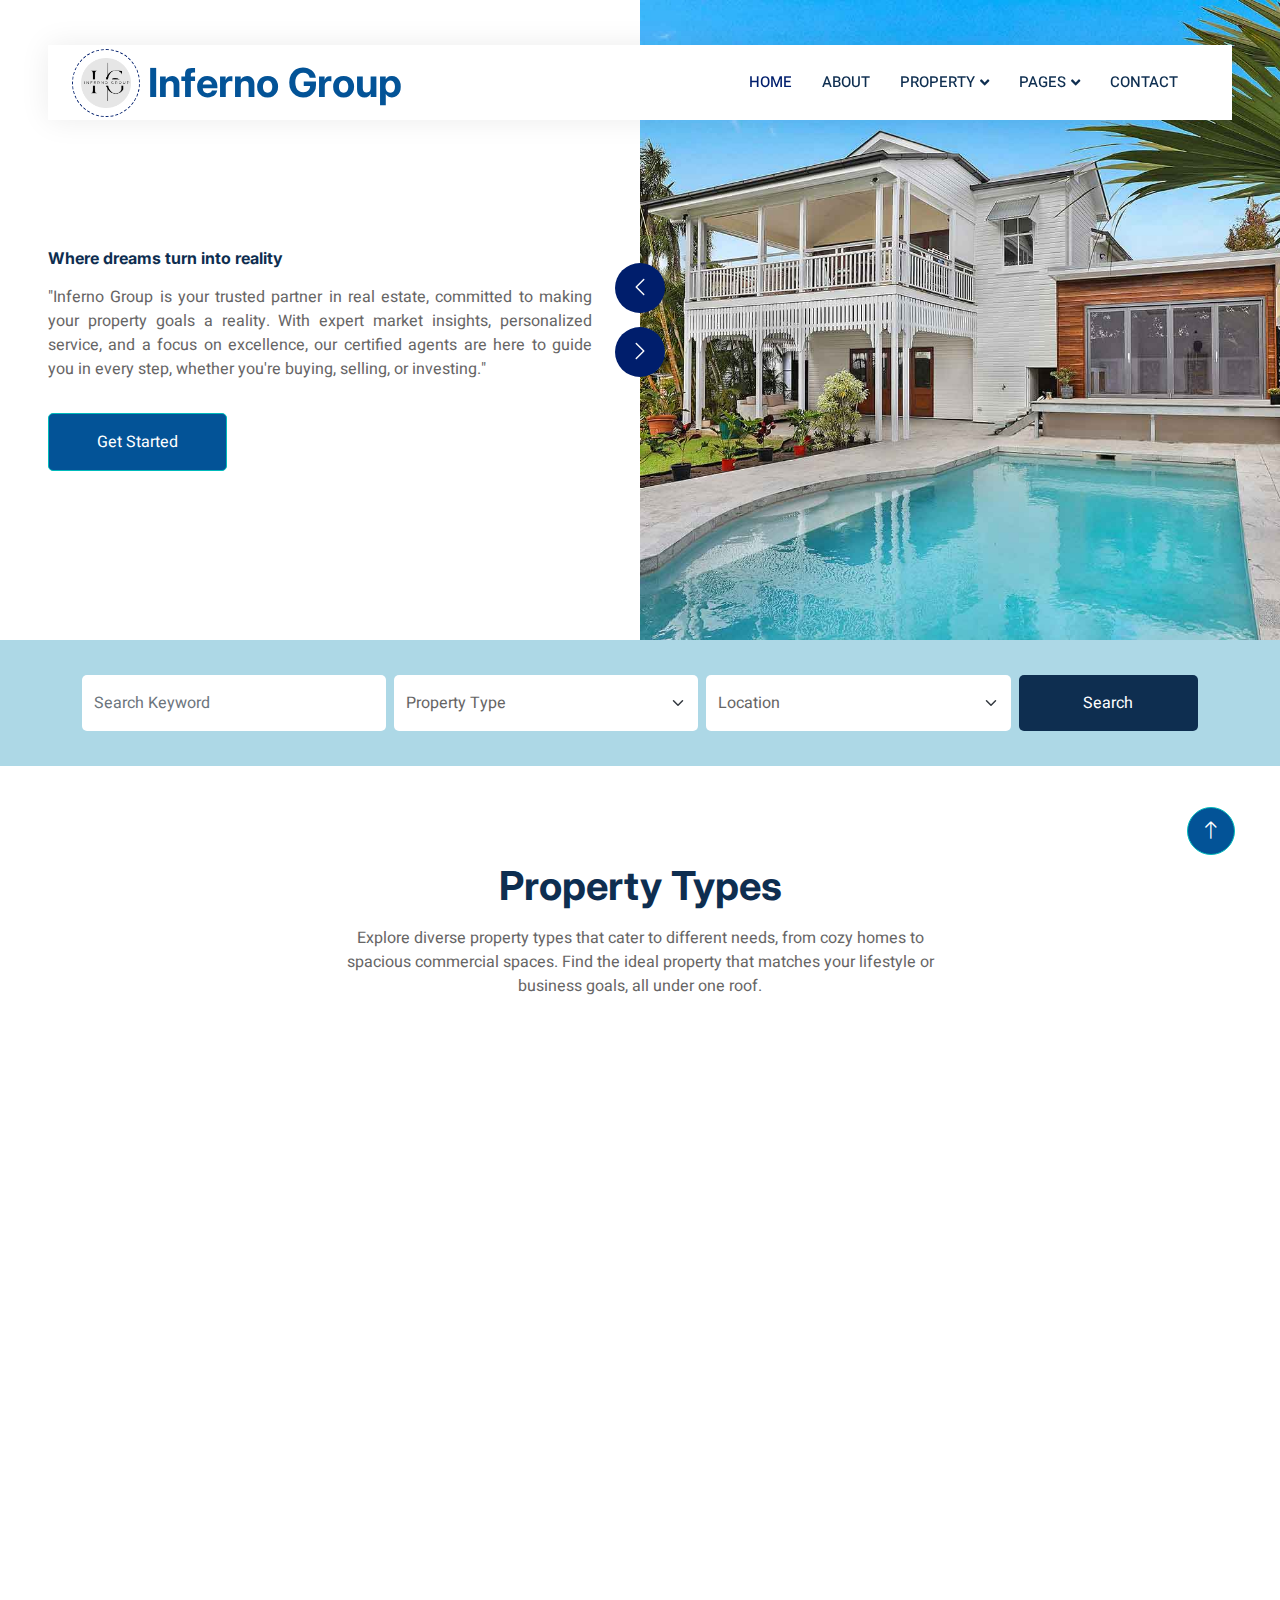
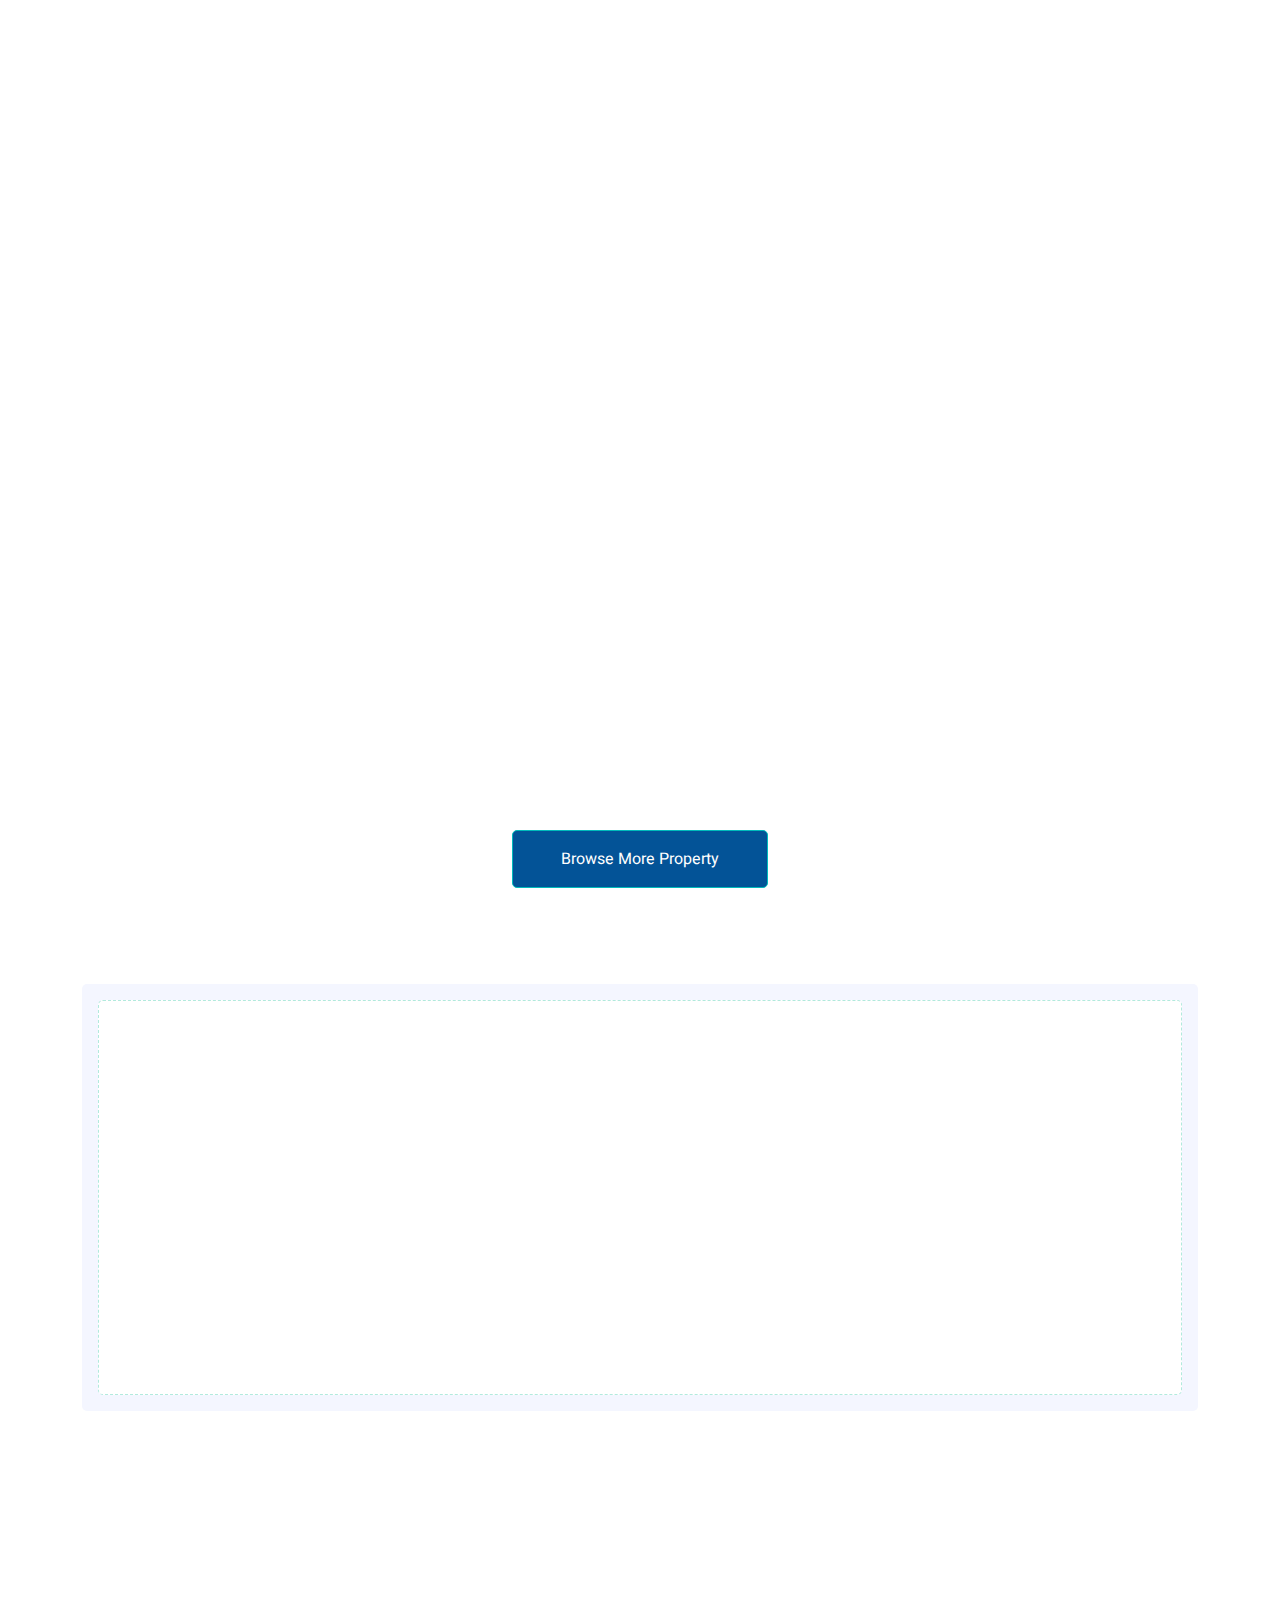
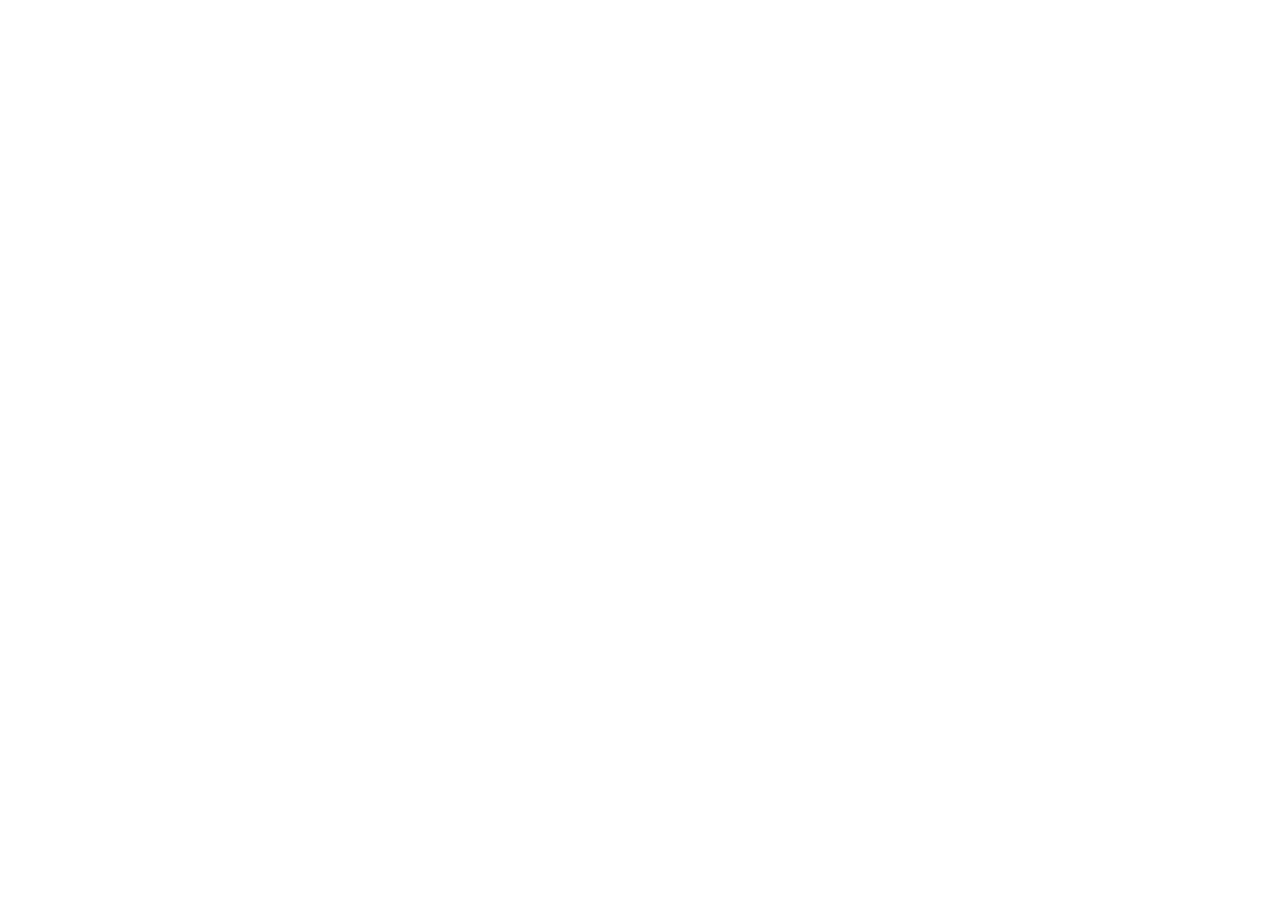
<file: index.html>
<!DOCTYPE html>
<html lang="en">

<head>
    <meta charset="utf-8">
    <title>Inferno Group </title>
    <meta content="width=device-width, initial-scale=1.0" name="viewport">
    <meta content="" name="keywords">
    <meta content="" name="description">

    <!-- Favicon -->
    <link rel="icon" href="img/favicon.png" sizes="32x32" type="image/png">
    <!-- Google Web Fonts -->
    <link rel="preconnect" href="https://fonts.googleapis.com">
    <link rel="preconnect" href="https://fonts.gstatic.com" crossorigin>
    <link href="https://fonts.googleapis.com/css2?family=Heebo:wght@400;500;600&family=Inter:wght@700;800&display=swap" rel="stylesheet">
    
    <!-- Icon Font Stylesheet -->
    <link href="https://cdnjs.cloudflare.com/ajax/libs/font-awesome/5.10.0/css/all.min.css" rel="stylesheet">
    <link href="https://cdn.jsdelivr.net/npm/bootstrap-icons@1.4.1/font/bootstrap-icons.css" rel="stylesheet">

    <!-- Libraries Stylesheet -->
    <link href="lib/animate/animate.min.css" rel="stylesheet">
    <link href="lib/owlcarousel/assets/owl.carousel.min.css" rel="stylesheet">

    <!-- Customized Bootstrap Stylesheet -->
    <link href="css/bootstrap.min.css" rel="stylesheet">

    <!-- Template Stylesheet -->
    <link href="css/style.css" rel="stylesheet">
    <script src="https://code.jquery.com/jquery-3.6.0.min.js"></script>
<script src="https://cdn.jsdelivr.net/npm/bootstrap@5.3.0/dist/js/bootstrap.bundle.min.js"></script>
</head>

<body>
    <div class="container-xxl bg-white p-0">
        <!-- Spinner Start -->
        <div id="spinner" class="show bg-white position-fixed translate-middle w-100 vh-100 top-50 start-50 d-flex align-items-center justify-content-center">
            <div class="spinner-border text-primary" style="width: 3rem; height: 3rem;" role="status">
                <span class="sr-only">Loading...</span>
            </div>
        </div>
        <!-- Spinner End -->


        <!-- Navbar Start -->
        <div class="container-fluid nav-bar bg-transparent">
            <nav class="navbar navbar-expand-lg bg-white navbar-light py-0 px-4">
                <a href="index.html" class="navbar-brand d-flex align-items-center text-center">
                    <div class="icon p-2 me-2">
                        <img class="img-fluid" src="img/icon-deal.png" alt="Icon" style="width: 50px; height: 50px;">
                    </div>
                    <h1 class="m-0 text-primary"> Inferno Group </h1>
                </a>
                <button type="button" class="navbar-toggler" data-bs-toggle="collapse" data-bs-target="#navbarCollapse">
                    <span class="navbar-toggler-icon"></span>
                </button>
                <div class="collapse navbar-collapse" id="navbarCollapse">
                    <div class="navbar-nav ms-auto">
                        <a href="index.html" class="nav-item nav-link active">Home</a>
                        <a href="about.html" class="nav-item nav-link">About</a>
                        <div class="nav-item dropdown">
                            <a href="#" class="nav-link dropdown-toggle" data-bs-toggle="dropdown">Property</a>
                            <div class="dropdown-menu rounded-0 m-0">
                                <a href="" class="dropdown-item">Property List</a>
                                <a href="" class="dropdown-item">Property Type</a>
                                <a href="" class="dropdown-item">Property Agent</a>
                            </div>
                        </div>
                        <div class="nav-item dropdown">
                            <a href="#" class="nav-link dropdown-toggle" data-bs-toggle="dropdown">Pages</a>
                            <div class="dropdown-menu rounded-0 m-0">
                                <a href="testimonial.html" class="dropdown-item">Testimonial</a>
                                
                            </div>
                        </div>
                        <a href="contact.html" class="nav-item nav-link">Contact</a>
                    </div>
                   
                </div>
            </nav>
        </div>
        <!-- Navbar End -->


        <!-- Header Start -->
        <div class="container-fluid header bg-white p-0">
            <div class="row g-0 align-items-center flex-column-reverse flex-md-row">
                <div class="col-md-6 p-5 mt-lg-5">
                   <!-- <h1 class="display-5 animated fadeIn mb-4">Inferno Group </h1> -->
                    <p class="animated fadeIn mb-4 pb-2"><h6>Where dreams turn into reality</h6></p>
                    <p class="animated fadeIn mb-4 pb-2"style="text-align: justify;">"Inferno Group is your trusted partner in real estate, committed to making your property goals a reality. With expert market insights, personalized service, and a focus on excellence, our certified agents are here to guide you in every step, whether you're buying, selling, or investing."</p>
                    <a href="" class="btn btn-primary py-3 px-5 me-3 animated fadeIn">Get Started</a>
                </div>
                <div class="col-md-6 animated fadeIn">
                    <div class="owl-carousel header-carousel">
                        <div class="owl-carousel-item">
                            <img class="img-fluid" src="img/carousel-11.jpg" alt="">
                        </div>
                        <div class="owl-carousel-item">
                            <img class="img-fluid" src="img/carousel-2.png" alt="">
                        </div>
                    </div>
                </div>
            </div>
        </div>
        <!-- Header End -->


        <!-- Search Start -->
        <div class="container-fluid bg-primary mb-5 wow fadeIn" data-wow-delay="0.1s" style="padding: 35px;">
            <div class="container">
                <div class="row g-2">
                    <div class="col-md-10">
                        <div class="row g-2">
                            <div class="col-md-4">
                                <input type="text" class="form-control border-0 py-3" placeholder="Search Keyword">
                            </div>
                            <div class="col-md-4">
                                <select class="form-select border-0 py-3">
                                    <option selected>Property Type</option>
                                    <option value="1">Property Type 1</option>
                                    <option value="2">Property Type 2</option>
                                    <option value="3">Property Type 3</option>
                                </select>
                            </div>
                            <div class="col-md-4">
                                <select class="form-select border-0 py-3">
                                    <option selected>Location</option>
                                    <option value="1">Location 1</option>
                                    <option value="2">Location 2</option>
                                    <option value="3">Location 3</option>
                                </select>
                            </div>
                        </div>
                    </div>
                    <div class="col-md-2">
                        <button class="btn btn-dark border-0 w-100 py-3">Search</button>
                    </div>
                </div>
            </div>
        </div>
        <!-- Search End -->


        <!-- Category Start -->
        <div class="container-xxl py-5">
            <div class="container">
                <div class="text-center mx-auto mb-5 wow fadeInUp" data-wow-delay="0.1s" style="max-width: 600px;">
                    <h1 class="mb-3">Property Types</h1>
                    <p>Explore diverse property types that cater to different needs, from cozy homes to spacious commercial spaces. Find the ideal property that matches your lifestyle or business goals, all under one roof.</p>
                </div>
                <div class="row g-4">
                    <div class="col-lg-3 col-sm-6 wow fadeInUp" data-wow-delay="0.1s">
                        <a class="cat-item d-block bg-light text-center rounded p-3" href="">
                            <div class="rounded p-4">
                                <div class="icon mb-3">
                                    <img class="img-fluid" src="img/icon-apartment.png" alt="Icon">
                                </div>
                                <h6>Apartment</h6>
                                <span>123 Properties</span>
                            </div>
                        </a>
                    </div>
                    <div class="col-lg-3 col-sm-6 wow fadeInUp" data-wow-delay="0.3s">
                        <a class="cat-item d-block bg-light text-center rounded p-3" href="">
                            <div class="rounded p-4">
                                <div class="icon mb-3">
                                    <img class="img-fluid" src="img/icon-villa.png" alt="Icon">
                                </div>
                                <h6>Villa</h6>
                                <span>123 Properties</span>
                            </div>
                        </a>
                    </div>
                    <div class="col-lg-3 col-sm-6 wow fadeInUp" data-wow-delay="0.5s">
                        <a class="cat-item d-block bg-light text-center rounded p-3" href="">
                            <div class="rounded p-4">
                                <div class="icon mb-3">
                                    <img class="img-fluid" src="img/icon-house.png" alt="Icon">
                                </div>
                                <h6>Home</h6>
                                <span>123 Properties</span>
                            </div>
                        </a>
                    </div>
                    <div class="col-lg-3 col-sm-6 wow fadeInUp" data-wow-delay="0.7s">
                        <a class="cat-item d-block bg-light text-center rounded p-3" href="">
                            <div class="rounded p-4">
                                <div class="icon mb-3">
                                    <img class="img-fluid" src="img/icon-housing.png" alt="Icon">
                                </div>
                                <h6>Office</h6>
                                <span>123 Properties</span>
                            </div>
                        </a>
                    </div>
                   
                   
                </div>
            </div>
        </div>
        <!-- Category End -->


        <!-- About Start -->
        <div class="container-xxl py-5">
            <div class="container">
                <div class="row g-5 align-items-center">
                    <div class="col-lg-6 wow fadeIn" data-wow-delay="0.1s">
                        <div class="about-img position-relative overflow-hidden p-5 pe-0">
                            <img class="img-fluid w-100" src="img/about1.jpg">
                        </div>
                    </div>
                    <div class="col-lg-6 wow fadeIn" data-wow-delay="0.5s">
                        <h1 class="mb-4">#1 Place To Find The Perfect Property</h1>
                        <p class="mb-4">Discover a wide range of properties that suit every budget and lifestyle. Our team of certified agents is here to provide expert guidance and support throughout the entire process. Let us help you turn your real estate dreams into reality.</p>
                        <p><i class="fa  text-primary me-3"></i><b>Why Choose Us:</b></p>
                        <p><i class="fa fa-check text-primary me-3"></i>Extensive listings in prime locations</p>
                        <p><i class="fa fa-check text-primary me-3"></i>Personalized services tailored to your needs</p>
                        <p><i class="fa fa-check text-primary me-3"></i>Trusted and experienced agents to guide you</p>
                        <a class="btn btn-primary py-3 px-5 mt-3" href="">Read More</a>
                    </div>
                </div>
            </div>
        </div>
        <!-- About End -->


        <!-- Property List Start -->
        <div class="container-xxl py-5">
            <div class="container">
                <div class="row g-0 gx-5 align-items-end">
                    <div class="col-lg-6">
                        <div class="text-start mx-auto mb-5 wow slideInLeft" data-wow-delay="0.1s">
                            <h1 class="mb-3">Property Listing</h1>
                            <p>Explore our diverse selection of properties tailored to your unique needs. Whether you're looking for your dream home or a lucrative investment, we have the perfect options for you!</p>
                        </div>
                    </div>
                    <div class="col-lg-6 text-start text-lg-end wow slideInRight" data-wow-delay="0.1s">
                        <ul class="nav nav-pills d-inline-flex justify-content-end mb-5">
                            <li class="nav-item me-2">
                                <a class="btn btn-primary data-bs-toggle="pill" href="#tab-1">Featured</a>
                            </li>
                            <li class="nav-item me-2">
                                <a class="btn btn-primary" data-bs-toggle="pill" href="#tab-2">For Sale</a>
                            </li>
                            <li class="nav-item me-0">
                                <a class="btn btn-primary" data-bs-toggle="pill" href="#tab-3">For Rent</a>
                            </li>
                        </ul>
                    </div>
                </div>
                <div class="tab-content">
                    <div id="tab-1" class="tab-pane fade show p-0 active">
                        <div class="row g-4">
                            <div class="col-lg-4 col-md-6 wow fadeInUp" data-wow-delay="0.1s">
                                <div class="property-item rounded overflow-hidden">
                                    <div id="carousel1" class="carousel slide" data-bs-ride="false" data-bs-interval="800">
                                        <div class="carousel-inner">
                                            <div class="carousel-item active">
                                                <a href=""><img class="img-fluid" src="img/property-1.jpg" alt=""></a>
                                            </div>
                                            <div class="carousel-item">
                                                <a href=""><img class="img-fluid" src="img/property-1-1.jpg" alt=""></a>
                                            </div>
                                            <div class="carousel-item">
                                                <a href=""><img class="img-fluid" src="img/property-1-2.jpg" alt=""></a>
                                            </div>
                                            <div class="carousel-item">
                                                <a href=""><img class="img-fluid" src="img/property-1-3.jpg" alt=""></a>
                                            </div>
                                            <div class="carousel-item">
                                                <a href=""><img class="img-fluid" src="img/property-1-4.jpg" alt=""></a>
                                            </div>
                                        </div>
                                    </div>
                                </div>
                            </div>
                            <div class="col-lg-4 col-md-6 wow fadeInUp" data-wow-delay="0.3s">
                                <div class="property-item rounded overflow-hidden">
                                    <div class="position-relative overflow-hidden">
                                        <div id="carousel2" class="carousel slide" data-bs-ride="false" data-bs-interval="800">
                                            <div class="carousel-inner">
                                                <div class="carousel-item active">
                                                    <a href=""><img class="img-fluid" src="img/property-2.jpg" alt=""></a>
                                                </div>
                                                <div class="carousel-item">
                                                    <a href=""><img class="img-fluid" src="img/property-2-1.jpeg" alt=""></a>
                                                </div>
                                                <div class="carousel-item">
                                                    <a href=""><img class="img-fluid" src="img/property-2-2.jpeg" alt=""></a>
                                                </div>
                                                <div class="carousel-item">
                                                    <a href=""><img class="img-fluid" src="img/property-2-3.jpeg" alt=""></a>
                                                </div>
                                                <div class="carousel-item">
                                                    <a href=""><img class="img-fluid" src="img/property-2-4.jpeg" alt=""></a>
                                                </div>
                                                <div class="carousel-item">
                                                    <a href=""><img class="img-fluid" src="img/property-2-5.jpeg" alt=""></a>
                                                </div>
                                            </div>
                                        </div>
                                    </div>
                                </div>
                            </div>
                            <div class="col-lg-4 col-md-6 wow fadeInUp" data-wow-delay="0.5s">
                                <div class="property-item rounded overflow-hidden">
                                    <div class="position-relative overflow-hidden">
                                        <div id="carousel3" class="carousel slide" data-bs-ride="false" data-bs-interval="800">
                                            <div class="carousel-inner">
                                                <div class="carousel-item active">
                                                    <a href=""><img class="img-fluid" src="img/carousel-1.png" alt=""></a>
                                                   
                                                </div>
                                                <div class="carousel-item">
                                                    <a href=""><img class="img-fluid" src="img/property-2-10.jpeg" alt=""></a>
                                                </div>
                                                <div class="carousel-item">
                                                    <a href=""><img class="img-fluid" src="img/property-2-9.jpeg" alt=""></a>
                                                </div>
                                                <div class="carousel-item">
                                                    <a href=""><img class="img-fluid" src="img/property-2-8.jpeg" alt=""></a>
                                                </div>
                                                <div class="carousel-item">
                                                    <a href=""><img class="img-fluid" src="img/property-2-7.jpeg" alt=""></a>
                                                </div>
                                                <div class="carousel-item">
                                                    <a href=""><img class="img-fluid" src="img/property-2-6.jpeg" alt=""></a>
                                                </div>
                                               
                                            </div>
                                        </div>
                                    </div>
                                </div>
                            </div>            

                                
                                    
                                <script>
                                    $(document).ready(function() {
                                        // Carousel 1
                                        var myCarousel1 = $('#carousel1');
                                        myCarousel1.carousel('pause');
                                        myCarousel1.hover(
                                            function() {
                                                $(this).carousel('cycle');
                                            },
                                            function() {
                                                $(this).carousel('pause');
                                            }
                                        );
                                
                                        // Carousel 2
                                        var myCarousel2 = $('#carousel2');
                                        myCarousel2.carousel('pause');
                                        myCarousel2.hover(
                                            function() {
                                                $(this).carousel('cycle');
                                            },
                                            function() {
                                                $(this).carousel('pause');
                                            }
                                        );
                                        var myCarousel3 = $('#carousel3');
                                        myCarousel3.carousel('pause');
                                        myCarousel3.hover(
                                            function() {
                                                $(this).carousel('cycle');
                                            },
                                            function() {
                                                $(this).carousel('pause');
                                            }
                                        );
                                    });
                                </script>
                                    
                            <div class="col-12 text-center">
                                <a class="btn btn-primary py-3 px-5" href="">Browse More Property</a>
                            </div>
                        </div>
                    </div>
                    <div id="tab-3" class="tab-pane fade show p-0">
                        <div class="row g-4">
                            <div class="col-lg-4 col-md-6">
                                <div class="property-item rounded overflow-hidden">
                                    <div class="position-relative overflow-hidden">
                                        <a href=""><img class="img-fluid" src="img/property-1.jpg" alt=""></a>
                                        <div class="bg-dark rounded text-white position-absolute start-0 top-0 m-4 py-1 px-3">For Sale</div>
                                        <div class="bg-white rounded-top text-primary position-absolute start-0 bottom-0 mx-4 pt-1 px-3">Appartment</div>
                                    </div>
                                    <div class="p-4 pb-0">
                                        <h5 class="text-primary mb-3">$12,345</h5>
                                        <a class="d-block h5 mb-2" href="">Golden Urban House For Sale</a>
                                        <p><i class="fa fa-map-marker-alt text-primary me-2"></i>123 Street, New York, USA</p>
                                    </div>
                                    <div class="d-flex border-top">
                                        <small class="flex-fill text-center border-end py-2"><i class="fa fa-ruler-combined text-primary me-2"></i>1000 Sqft</small>
                                        <small class="flex-fill text-center border-end py-2"><i class="fa fa-bed text-primary me-2"></i>3 Bed</small>
                                        <small class="flex-fill text-center py-2"><i class="fa fa-bath text-primary me-2"></i>2 Bath</small>
                                    </div>
                                </div>
                            </div>
                            <div class="col-lg-4 col-md-6">
                                <div class="property-item rounded overflow-hidden">
                                    <div class="position-relative overflow-hidden">
                                        <a href=""><img class="img-fluid" src="img/property-2.jpg" alt=""></a>
                                        <div class="bg-dark  rounded text-white position-absolute start-0 top-0 m-4 py-1 px-3">For Rent</div>
                                        <div class="bg-white rounded-top text-primary position-absolute start-0 bottom-0 mx-4 pt-1 px-3">Villa</div>
                                    </div>
                                    <div class="p-4 pb-0">
                                        <h5 class="text-primary mb-3">$12,345</h5>
                                        <a class="d-block h5 mb-2" href="">Golden Urban House For Sale</a>
                                        <p><i class="fa fa-map-marker-alt text-primary me-2"></i>123 Street, New York, USA</p>
                                    </div>
                                    <div class="d-flex border-top">
                                        <small class="flex-fill text-center border-end py-2"><i class="fa fa-ruler-combined text-primary me-2"></i>1000 Sqft</small>
                                        <small class="flex-fill text-center border-end py-2"><i class="fa fa-bed text-primary me-2"></i>3 Bed</small>
                                        <small class="flex-fill text-center py-2"><i class="fa fa-bath text-primary me-2"></i>2 Bath</small>
                                    </div>
                                </div>
                            </div>
                            <div class="col-lg-4 col-md-6">
                                <div class="property-item rounded overflow-hidden">
                                    <div class="position-relative overflow-hidden">
                                        <a href=""><img class="img-fluid" src="img/property-3.jpg" alt=""></a>
                                        <div class="bg-dark  rounded text-white position-absolute start-0 top-0 m-4 py-1 px-3">For Sale</div>
                                        <div class="bg-white rounded-top text-primary position-absolute start-0 bottom-0 mx-4 pt-1 px-3">Office</div>
                                    </div>
                                    <div class="p-4 pb-0">
                                        <h5 class="text-primary mb-3">$12,345</h5>
                                        <a class="d-block h5 mb-2" href="">Golden Urban House For Sale</a>
                                        <p><i class="fa fa-map-marker-alt text-primary me-2"></i>123 Street, New York, USA</p>
                                    </div>
                                    <div class="d-flex border-top">
                                        <small class="flex-fill text-center border-end py-2"><i class="fa fa-ruler-combined text-primary me-2"></i>1000 Sqft</small>
                                        <small class="flex-fill text-center border-end py-2"><i class="fa fa-bed text-primary me-2"></i>3 Bed</small>
                                        <small class="flex-fill text-center py-2"><i class="fa fa-bath text-primary me-2"></i>2 Bath</small>
                                    </div>
                                </div>
                            </div>
                            <div class="col-lg-4 col-md-6">
                                <div class="property-item rounded overflow-hidden">
                                    <div class="position-relative overflow-hidden">
                                        <a href=""><img class="img-fluid" src="img/property-4.jpg" alt=""></a>
                                        <div class="bg-dark  rounded text-white position-absolute start-0 top-0 m-4 py-1 px-3">For Rent</div>
                                        <div class="bg-white rounded-top text-primary position-absolute start-0 bottom-0 mx-4 pt-1 px-3">Building</div>
                                    </div>
                                    <div class="p-4 pb-0">
                                        <h5 class="text-primary mb-3">$12,345</h5>
                                        <a class="d-block h5 mb-2" href="">Golden Urban House For Sale</a>
                                        <p><i class="fa fa-map-marker-alt text-primary me-2"></i>123 Street, New York, USA</p>
                                    </div>
                                    <div class="d-flex border-top">
                                        <small class="flex-fill text-center border-end py-2"><i class="fa fa-ruler-combined text-primary me-2"></i>1000 Sqft</small>
                                        <small class="flex-fill text-center border-end py-2"><i class="fa fa-bed text-primary me-2"></i>3 Bed</small>
                                        <small class="flex-fill text-center py-2"><i class="fa fa-bath text-primary me-2"></i>2 Bath</small>
                                    </div>
                                </div>
                            </div>
                            <div class="col-lg-4 col-md-6">
                                <div class="property-item rounded overflow-hidden">
                                    <div class="position-relative overflow-hidden">
                                        <a href=""><img class="img-fluid" src="img/property-5.jpg" alt=""></a>
                                        <div class="bg-dark  rounded text-white position-absolute start-0 top-0 m-4 py-1 px-3">For Sale</div>
                                        <div class="bg-white rounded-top text-primary position-absolute start-0 bottom-0 mx-4 pt-1 px-3">Home</div>
                                    </div>
                                    <div class="p-4 pb-0">
                                        <h5 class="text-primary mb-3">$12,345</h5>
                                        <a class="d-block h5 mb-2" href="">Golden Urban House For Sale</a>
                                        <p><i class="fa fa-map-marker-alt text-primary me-2"></i>123 Street, New York, USA</p>
                                    </div>
                                    <div class="d-flex border-top">
                                        <small class="flex-fill text-center border-end py-2"><i class="fa fa-ruler-combined text-primary me-2"></i>1000 Sqft</small>
                                        <small class="flex-fill text-center border-end py-2"><i class="fa fa-bed text-primary me-2"></i>3 Bed</small>
                                        <small class="flex-fill text-center py-2"><i class="fa fa-bath text-primary me-2"></i>2 Bath</small>
                                    </div>
                                </div>
                            </div>
                            <div class="col-lg-4 col-md-6">
                                <div class="property-item rounded overflow-hidden">
                                    <div class="position-relative overflow-hidden">
                                        <a href=""><img class="img-fluid" src="img/property-6.jpg" alt=""></a>
                                        <div class="bg-dark  rounded text-white position-absolute start-0 top-0 m-4 py-1 px-3">For Rent</div>
                                        <div class="bg-white rounded-top text-primary position-absolute start-0 bottom-0 mx-4 pt-1 px-3">Shop</div>
                                    </div>
                                    <div class="p-4 pb-0">
                                        <h5 class="text-primary mb-3">$12,345</h5>
                                        <a class="d-block h5 mb-2" href="">Golden Urban House For Sale</a>
                                        <p><i class="fa fa-map-marker-alt text-primary me-2"></i>123 Street, New York, USA</p>
                                    </div>
                                    <div class="d-flex border-top">
                                        <small class="flex-fill text-center border-end py-2"><i class="fa fa-ruler-combined text-primary me-2"></i>1000 Sqft</small>
                                        <small class="flex-fill text-center border-end py-2"><i class="fa fa-bed text-primary me-2"></i>3 Bed</small>
                                        <small class="flex-fill text-center py-2"><i class="fa fa-bath text-primary me-2"></i>2 Bath</small>
                                    </div>
                                </div>
                            </div>
                            <div class="col-12 text-center">
                                <a class="btn btn-primary py-3 px-5" href="">Browse More Property</a>
                            </div>
                        </div>
                    </div>
                </div>
            </div>
        </div>
        <!-- Property List End -->


        <!-- Call to Action Start -->
        <div class="container-xxl py-5">
            <div class="container">
                <div class="bg-light rounded p-3">
                    <div class="bg-white rounded p-4" style="border: 1px dashed rgba(0, 185, 142, .3)">
                        <div class="row g-5 align-items-center">
                            <div class="col-lg-6 wow fadeIn" data-wow-delay="0.1s">
                                <img class="img-fluid rounded w-100" src="img/call-to-action.jpg" alt="">
                            </div>
                            <div class="col-lg-6 wow fadeIn" data-wow-delay="0.5s">
                                <div class="mb-4">
                                    <h1 class="mb-3">Contact With Our Certified Agent</h1>
                                    <p>Let our experienced agents guide you through every step of your real estate journey. We're committed to finding the perfect property that matches your needs</p>
                                </div>
                                <a href="" class="btn btn-primary py-3 px-4 me-2"><i class="fa fa-phone-alt me-2"></i>Make A Call</a>
                                <a href="" class="btn btn-warning py-3 px-4"><i class="fa fa-calendar-alt me-2"></i>Get Appoinment</a>
                            </div>
                        </div>
                    </div>
                </div>
            </div>
        </div>
        <!-- Call to Action End -->


        <!-- Team Start -->
        


        <!-- Testimonial Start -->
        <div class="container-xxl py-5">
            <div class="container">
                <div class="text-center mx-auto mb-5 wow fadeInUp" data-wow-delay="0.1s" style="max-width: 600px;">
                    <h1 class="mb-3">Our Clients Say!</h1>
                    <p>Hear from our satisfied clients who have turned their real estate dreams into reality with our expert guidance. Their success stories inspire us every day.</p>
                </div>
                <div class="owl-carousel testimonial-carousel wow fadeInUp" data-wow-delay="0.1s">
                    <div class="testimonial-item bg-light rounded p-3">
                        <div class="bg-white border rounded p-4">
                            <p>Working with Inferno Group was a game-changer for us! Their expert team guided us every step of the way, making our home buying experience seamless and enjoyable."
                                "The professionalism and dedication of the agents truly set them apart. I couldn’t have asked for better support in selling my property." </p>
                            <div class="d-flex align-items-center">
                                <img class="img-fluid flex-shrink-0 rounded" src="img/testimonial-1.jpg" style="width: 45px; height: 45px;">
                                <div class="ps-3">
                                    <h6 class="fw-bold mb-1">Sumita Bhatia</h6>
                                    <small>IT-Manager</small>
                                </div>
                            </div>
                        </div>
                    </div>
                    <div class="testimonial-item bg-light rounded p-3">
                        <div class="bg-white border rounded p-4">
                            <p>"The team at Inferno exceeded all our expectations! Their attention to detail and commitment to finding the right fit for us made all the difference."
                                "I highly recommend Inferno Group for anyone looking to navigate the real estate market. They made the process smooth and stress-free!"</p>
                            <div class="d-flex align-items-center">
                                <img class="img-fluid flex-shrink-0 rounded" src="img/testimonial-2.jpg" style="width: 45px; height: 45px;">
                                <div class="ps-3">
                                    <h6 class="fw-bold mb-1">Rajat Gupta</h6>
                                    <small>Businessman</small>
                                </div>
                            </div>
                        </div>
                    </div>
                    <div class="testimonial-item bg-light rounded p-3">
                        <div class="bg-white border rounded p-4">
                            <p>Working with Inferno Group has been an absolute pleasure! From our very first meeting, their team showed a genuine interest in understanding our needs. They guided us through every step of the home-buying process, ensuring we felt confident and informed. Thanks to their dedication, we found our dream home within our budget. Highly recommended!"

                                </p>
                            <div class="d-flex align-items-center">
                                <img class="img-fluid flex-shrink-0 rounded" src="img/testimonial-3.jpg" style="width: 45px; height: 45px;">
                                <div class="ps-3">
                                    <h6 class="fw-bold mb-1">— Rajesh & Anjali Verma</h6>
                                    <small>Entrepreneurs</small>
                                </div>
                            </div>
                        </div>
                    </div>
                </div>
            </div>
        </div>
        <!-- Testimonial End -->
        

        <!-- Footer Start -->
        <div class="container-fluid bg-dark text-white-50 footer pt-5 mt-5 wow fadeIn" data-wow-delay="0.1s">
            <div class="container py-5">
                <div class="row g-5">
                    <div class="col-lg-3 col-md-6">
                        <h5 class="text-white mb-4">Get In Touch</h5>
                        <p class="mb-2"><i class="fa fa-map-marker-alt me-3"></i>NOIDA SEC-51,SHARMA COMPLEX OFFICE NO-208, U.P.</p>
                        <p class="mb-2"><i class="fa fa-phone-alt me-3"></i>8800893424</p>
                        <p class="mb-2"><i class="fa fa-envelope me-3"></i>neelkanthfs8@gmail.com</p>
                        <div class="d-flex pt-2">
                            <a class="btn btn-outline-light btn-social" href=""><i class="fab fa-twitter"></i></a>
                            <a class="btn btn-outline-light btn-social" href=""><i class="fab fa-facebook-f"></i></a>
                            <a class="btn btn-outline-light btn-social" href=""><i class="fab fa-youtube"></i></a>
                            <a class="btn btn-outline-light btn-social" href=""><i class="fab fa-linkedin-in"></i></a>
                        </div>
                    </div>
                    <div class="col-lg-3 col-md-6">
                        <h5 class="text-white mb-4">Quick Links</h5>
                        <a class="btn btn-link text-white-50" href="">About Us</a>
                        <a class="btn btn-link text-white-50" href="">Contact Us</a>
                        <a class="btn btn-link text-white-50" href="">Our Services</a>
                        <a class="btn btn-link text-white-50" href="">Privacy Policy</a>
                        <a class="btn btn-link text-white-50" href="">Terms & Condition</a>
                    </div>
                    <div class="col-lg-3 col-md-6">
                        <h5 class="text-white mb-4">Photo Gallery</h5>
                        <div class="row g-2 pt-2">
                            <div class="col-4">
                                <img class="img-fluid rounded bg-light p-1" src="img/property-1.jpg" alt="">
                            </div>
                            <div class="col-4">
                                <img class="img-fluid rounded bg-light p-1" src="img/property-2.jpg" alt="">
                            </div>
                            <div class="col-4">
                                <img class="img-fluid rounded bg-light p-1" src="img/property-3.jpg" alt="">
                            </div>
                            <div class="col-4">
                                <img class="img-fluid rounded bg-light p-1" src="img/property-4.jpg" alt="">
                            </div>
                            <div class="col-4">
                                <img class="img-fluid rounded bg-light p-1" src="img/property-5.jpg" alt="">
                            </div>
                            <div class="col-4">
                                <img class="img-fluid rounded bg-light p-1" src="img/property-6.jpg" alt="">
                            </div>
                        </div>
                    </div>
                    <div class="col-lg-3 col-md-6">
                        <h5 class="text-white mb-4">Newsletter</h5>
                        <p></p>
                        <div class="position-relative mx-auto" style="max-width: 400px;">
                            <input class="form-control bg-transparent w-100 py-3 ps-4 pe-5" type="text" placeholder="Your email">
                            <button type="button" class="btn btn-primary py-2 position-absolute top-0 end-0 mt-2 me-2">SignUp</button>
                        </div>
                    </div>
                </div>
            </div>
            <div class="container">
                <div class="copyright">
                    <div class="row">
                        <div class="col-md-6 text-center text-md-start mb-3 mb-md-0">
                             
							
							<!--/*** This template is free as long as you keep the footer author’s credit link/attribution link/backlink. If you'd like to use the template without the footer author’s credit link/attribution link/backlink, you can purchase the Credit Removal License from "https://htmlcodex.com/credit-removal". Thank you for your support. ***/-->
							
                        </div>
                        <div class="col-md-6 text-center text-md-end">
                            <div class="footer-menu">
                                <a href="">Home</a>
                                <a href="">Cookies</a>
                                <a href="">Help</a>
                                <a href="">FQAs</a>
                            </div>
                        </div>
                    </div>
                </div>
            </div>
        </div>
        <!-- Footer End -->


        <!-- Back to Top -->
        <a href="#" class="btn btn-lg btn-primary btn-lg-square back-to-top"><i class="bi bi-arrow-up"></i></a>
    </div>

    <!-- JavaScript Libraries -->
    <script src="https://code.jquery.com/jquery-3.4.1.min.js"></script>
    <script src="https://cdn.jsdelivr.net/npm/bootstrap@5.0.0/dist/js/bootstrap.bundle.min.js"></script>
    <script src="lib/wow/wow.min.js"></script>
    <script src="lib/easing/easing.min.js"></script>
    <script src="lib/waypoints/waypoints.min.js"></script>
    <script src="lib/owlcarousel/owl.carousel.min.js"></script>

    <!-- Template Javascript -->
    <script src="js/main.js"></script>
</body>

</html>
</file>
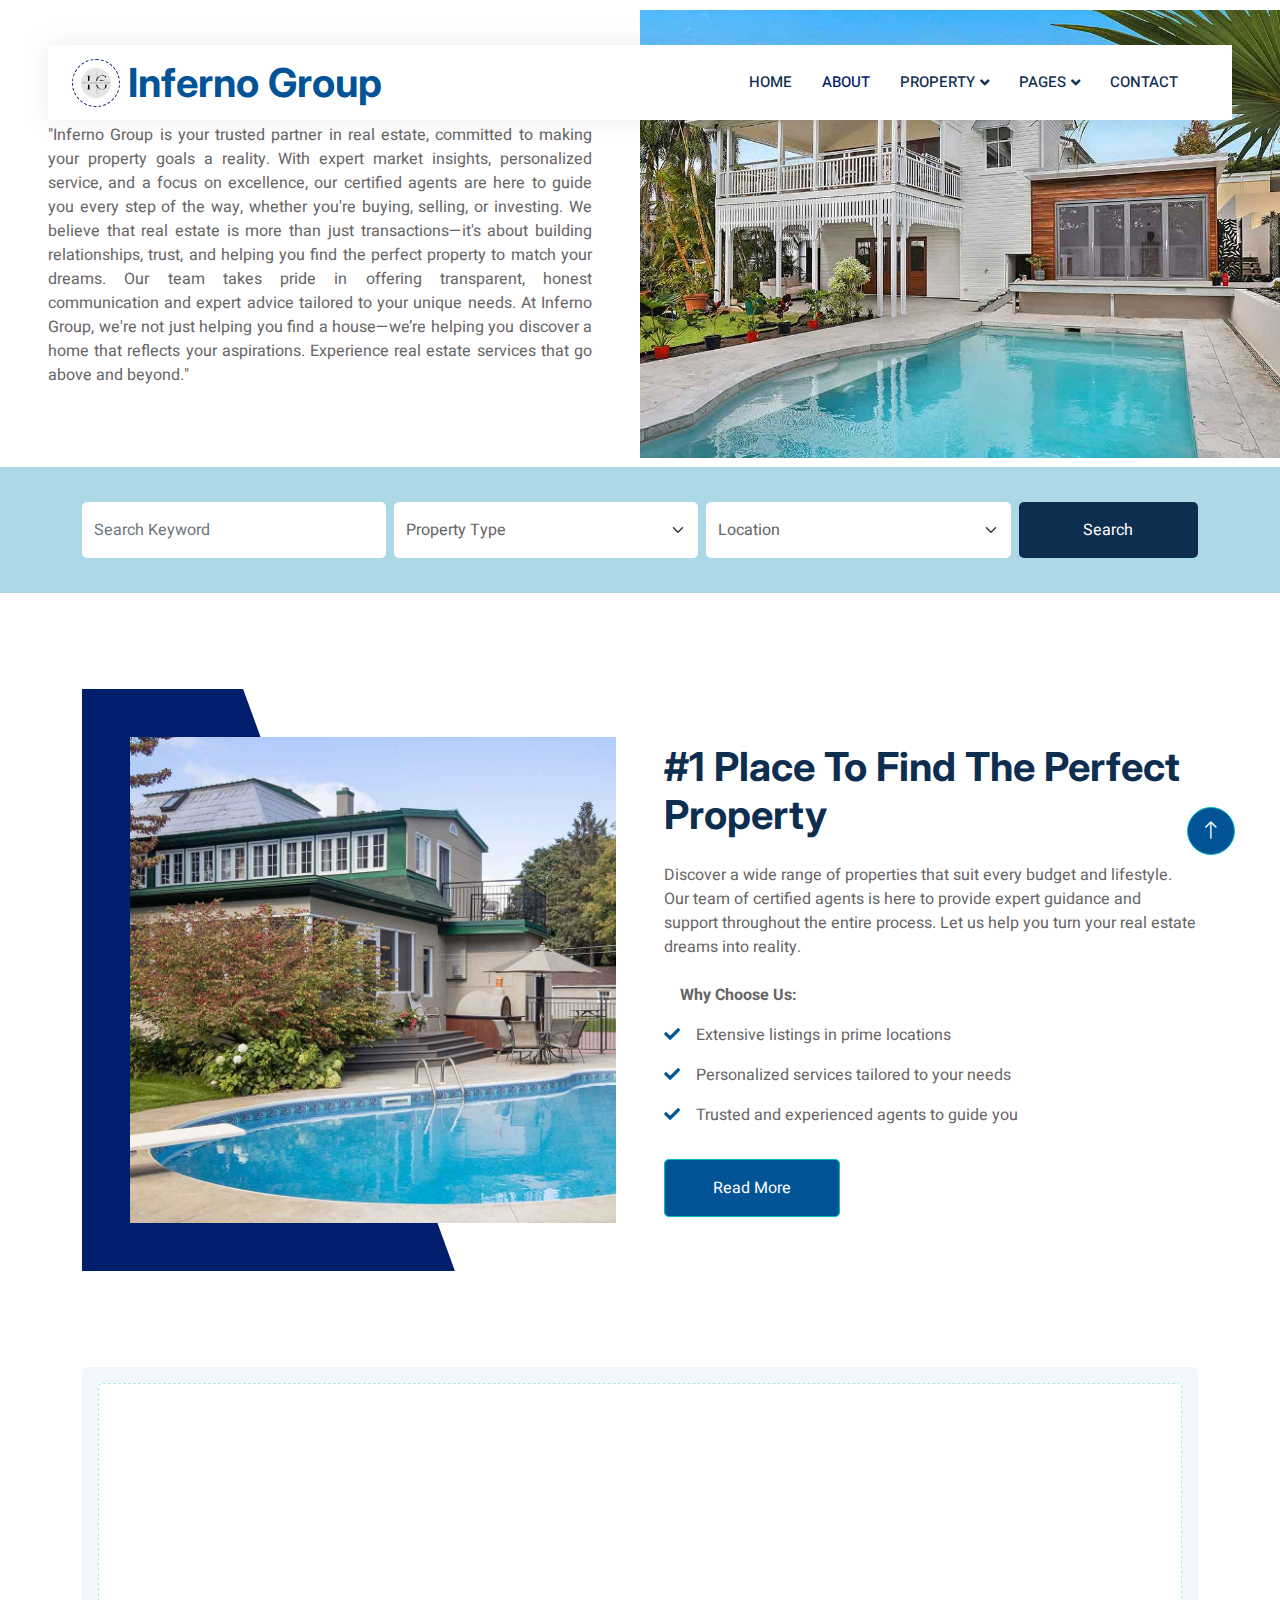
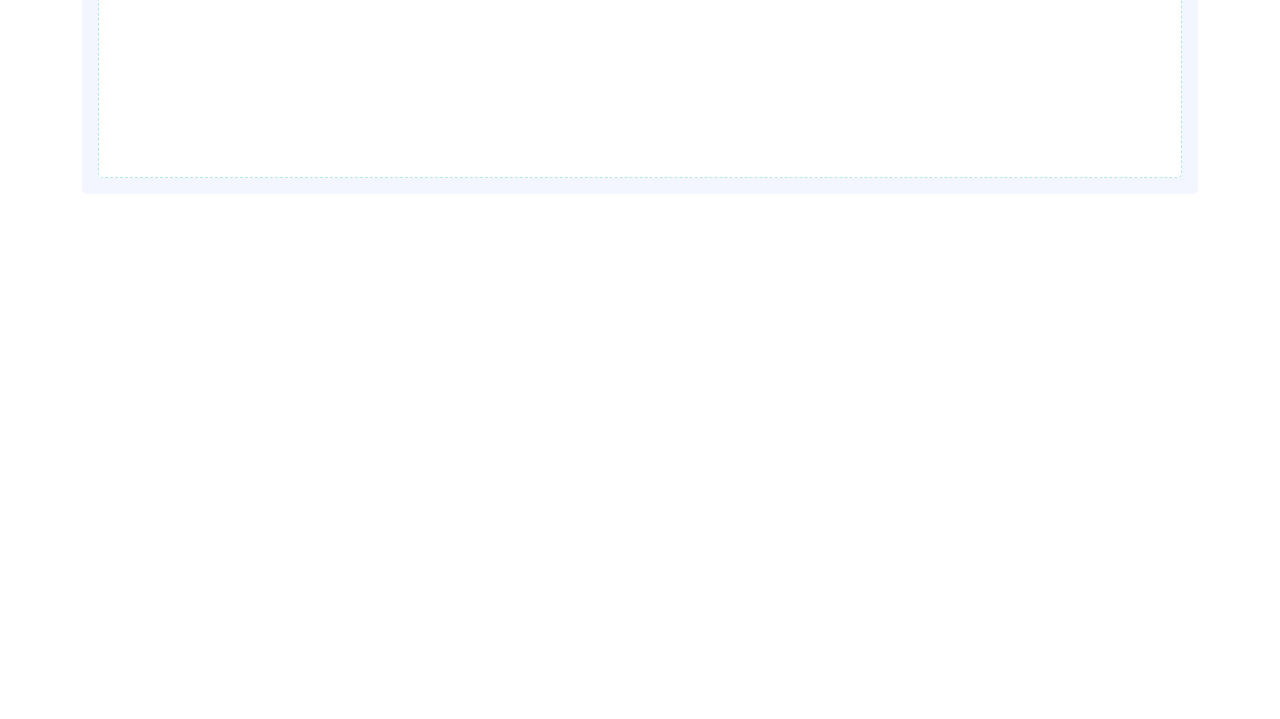
<file: about.html>
<!DOCTYPE html>
<html lang="en">

<head>
    <meta charset="utf-8">
    <title>Inferno Group</title>
    <meta content="width=device-width, initial-scale=1.0" name="viewport">
    <meta content="" name="keywords">
    <meta content="" name="description">

    <!-- Favicon -->
    <link rel="icon" href="img/favicon.png" sizes="32x32" type="image/png">

    <!-- Google Web Fonts -->
    <link rel="preconnect" href="https://fonts.googleapis.com">
    <link rel="preconnect" href="https://fonts.gstatic.com" crossorigin>
    <link href="https://fonts.googleapis.com/css2?family=Heebo:wght@400;500;600&family=Inter:wght@700;800&display=swap" rel="stylesheet">
    
    <!-- Icon Font Stylesheet -->
    <link href="https://cdnjs.cloudflare.com/ajax/libs/font-awesome/5.10.0/css/all.min.css" rel="stylesheet">
    <link href="https://cdn.jsdelivr.net/npm/bootstrap-icons@1.4.1/font/bootstrap-icons.css" rel="stylesheet">

    <!-- Libraries Stylesheet -->
    <link href="lib/animate/animate.min.css" rel="stylesheet">
    <link href="lib/owlcarousel/assets/owl.carousel.min.css" rel="stylesheet">

    <!-- Customized Bootstrap Stylesheet -->
    <link href="css/bootstrap.min.css" rel="stylesheet">

    <!-- Template Stylesheet -->
    <link href="css/style.css" rel="stylesheet">
</head>

<body>
    <div class="container-xxl bg-white p-0">
        <!-- Spinner Start -->
        <div id="spinner" class="show bg-white position-fixed translate-middle w-100 vh-100 top-50 start-50 d-flex align-items-center justify-content-center">
            <div class="spinner-border text-primary" style="width: 3rem; height: 3rem;" role="status">
                <span class="sr-only">Loading...</span>
            </div>
        </div>
        <!-- Spinner End -->


        <!-- Navbar Start -->
        <div class="container-fluid nav-bar bg-transparent">
            <nav class="navbar navbar-expand-lg bg-white navbar-light py-0 px-4">
                <a href="index.html" class="navbar-brand d-flex align-items-center text-center">
                    <div class="icon p-2 me-2">
                        <img class="img-fluid" src="img/icon-deal.png" alt="Icon" style="width: 30px; height: 30px;">
                    </div>
                    <h1 class="m-0 text-primary">Inferno Group</h1>
                </a>
                <button type="button" class="navbar-toggler" data-bs-toggle="collapse" data-bs-target="#navbarCollapse">
                    <span class="navbar-toggler-icon"></span>
                </button>
                <div class="collapse navbar-collapse" id="navbarCollapse">
                    <div class="navbar-nav ms-auto">
                        <a href="index.html" class="nav-item nav-link">Home</a>
                        <a href="about.html" class="nav-item nav-link active">About</a>
                        <div class="nav-item dropdown">
                            <a href="#" class="nav-link dropdown-toggle" data-bs-toggle="dropdown">Property</a>
                            <div class="dropdown-menu rounded-0 m-0">
                                <a href="" class="dropdown-item">Property List</a>
                                <a href="" class="dropdown-item">Property Type</a>
                                <a href="" class="dropdown-item">Property Agent</a>
                            </div>
                        </div>
                        <div class="nav-item dropdown">
                            <a href="#" class="nav-link dropdown-toggle" data-bs-toggle="dropdown">Pages</a>
                            <div class="dropdown-menu rounded-0 m-0">
                                <a href="testimonial.html" class="dropdown-item">Testimonial</a>
                             
                            </div>
                        </div>
                        <a href="contact.html" class="nav-item nav-link">Contact</a>
                    </div>
                  
            </nav>
        </div>
        <!-- Navbar End -->


        <!-- Header Start -->
        <div class="container-fluid header bg-white p-0">
            <div class="row g-0 align-items-center flex-column-reverse flex-md-row">
                <div class="col-md-6 p-5 mt-lg-5">
                    <h6>About Us</h6> 
                    <p class="animated fadeIn mb-4 pb-2"style="text-align: justify;">"Inferno Group is your trusted partner in real estate, committed to making your property goals a reality. With expert market insights, personalized service, and a focus on excellence, our certified agents are here to guide you every step of the way, whether you're buying, selling, or investing.

                        We believe that real estate is more than just transactions—it's about building relationships, trust, and helping you find the perfect property to match your dreams. Our team takes pride in offering transparent, honest communication and expert advice tailored to your unique needs. At Inferno Group, we're not just helping you find a house—we’re helping you discover a home that reflects your aspirations. Experience real estate services that go above and beyond."</p>
                    
                       
                </div>
                <div class="col-md-6 animated fadeIn">
                    <img class="img-fluid" src="img/header.jpg" alt="">
                </div>
            </div>
        </div>
        <!-- Header End -->


        <!-- Search Start -->
        <div class="container-fluid bg-primary mb-5 wow fadeIn" data-wow-delay="0.1s" style="padding: 35px;">
            <div class="container">
                <div class="row g-2">
                    <div class="col-md-10">
                        <div class="row g-2">
                            <div class="col-md-4">
                                <input type="text" class="form-control border-0 py-3" placeholder="Search Keyword">
                            </div>
                            <div class="col-md-4">
                                <select class="form-select border-0 py-3">
                                    <option selected>Property Type</option>
                                    <option value="1">Property Type 1</option>
                                    <option value="2">Property Type 2</option>
                                    <option value="3">Property Type 3</option>
                                </select>
                            </div>
                            <div class="col-md-4">
                                <select class="form-select border-0 py-3">
                                    <option selected>Location</option>
                                    <option value="1">Location 1</option>
                                    <option value="2">Location 2</option>
                                    <option value="3">Location 3</option>
                                </select>
                            </div>
                        </div>
                    </div>
                    <div class="col-md-2">
                        <button class="btn btn-dark border-0 w-100 py-3">Search</button>
                    </div>
                </div>
            </div>
        </div>
        <!-- Search End -->


        <!-- About Start -->
        <div class="container-xxl py-5">
            <div class="container">
                <div class="row g-5 align-items-center">
                    <div class="col-lg-6 wow fadeIn" data-wow-delay="0.1s">
                        <div class="about-img position-relative overflow-hidden p-5 pe-0">
                            <img class="img-fluid w-100" src="img/about.jpg">
                        </div>
                    </div>
                    <div class="col-lg-6 wow fadeIn" data-wow-delay="0.5s">
                        <h1 class="mb-4">#1 Place To Find The Perfect Property</h1>
                        <p class="mb-4">Discover a wide range of properties that suit every budget and lifestyle. Our team of certified agents is here to provide expert guidance and support throughout the entire process. Let us help you turn your real estate dreams into reality.</p>
                        <p><i class="fa  text-primary me-3"></i><b>Why Choose Us:</b></p>
                        <p><i class="fa fa-check text-primary me-3"></i>Extensive listings in prime locations</p>
                        <p><i class="fa fa-check text-primary me-3"></i>Personalized services tailored to your needs</p>
                        <p><i class="fa fa-check text-primary me-3"></i>Trusted and experienced agents to guide you</p>
                        <a class="btn btn-primary py-3 px-5 mt-3" href="">Read More</a>
                    </div>
                </div>
            </div>
        </div>
        <!-- About End -->

        <!-- About End -->


        <!-- Call to Action Start -->
        <div class="container-xxl py-5">
            <div class="container">
                <div class="bg-light rounded p-3">
                    <div class="bg-white rounded p-4" style="border: 1px dashed rgba(0, 185, 142, .3)">
                        <div class="row g-5 align-items-center">
                            <div class="col-lg-6 wow fadeIn" data-wow-delay="0.1s">
                                <img class="img-fluid rounded w-100" src="img/call-to-action.jpg" alt="">
                            </div>
                            <div class="col-lg-6 wow fadeIn" data-wow-delay="0.5s">
                                <div class="mb-4">
                                    <h1 class="mb-3">Contact With Our Certified Agent</h1>
                                    <p>Let our experienced agents guide you through every step of your real estate journey. We're committed to finding the perfect property that matches your needs</p>
                                </div>
                                <a href="" class="btn btn-primary py-3 px-4 me-2"><i class="fa fa-phone-alt me-2"></i>Make A Call</a>
                                <a href="" class="btn btn-warning py-3 px-4"><i class="fa fa-calendar-alt me-2"></i>Get Appoinment</a>
                            </div>
                        </div>
                    </div>
                </div>
            </div>
        </div>
        <!-- Call to Action End -->


        <!-- Team Start -->
       
        

        <!-- Footer Start -->
        <div class="container-fluid bg-dark text-white-50 footer pt-5 mt-5 wow fadeIn" data-wow-delay="0.1s">
            <div class="container py-5">
                <div class="row g-5">
                    <div class="col-lg-3 col-md-6">
                        <h5 class="text-white mb-4">Get In Touch</h5>
                        <p class="mb-2"><i class="fa fa-map-marker-alt me-3"></i>NOIDA SEC-51,SHARMA COMPLEX OFFICE NO-208, U.P.</p>
                        <p class="mb-2"><i class="fa fa-phone-alt me-3"></i>8800893424</p>
                        <p class="mb-2"><i class="fa fa-envelope me-3"></i>neelkanthfs8@gmail.com</p>
                        <div class="d-flex pt-2">
                            <a class="btn btn-outline-light btn-social" href=""><i class="fab fa-twitter"></i></a>
                            <a class="btn btn-outline-light btn-social" href=""><i class="fab fa-facebook-f"></i></a>
                            <a class="btn btn-outline-light btn-social" href=""><i class="fab fa-youtube"></i></a>
                            <a class="btn btn-outline-light btn-social" href=""><i class="fab fa-linkedin-in"></i></a>
                        </div>
                    </div>
                    <div class="col-lg-3 col-md-6">
                        <h5 class="text-white mb-4">Quick Links</h5>
                        <a class="btn btn-link text-white-50" href="">About Us</a>
                        <a class="btn btn-link text-white-50" href="">Contact Us</a>
                        <a class="btn btn-link text-white-50" href="">Our Services</a>
                        <a class="btn btn-link text-white-50" href="">Privacy Policy</a>
                        <a class="btn btn-link text-white-50" href="">Terms & Condition</a>
                    </div>
                    <div class="col-lg-3 col-md-6">
                        <h5 class="text-white mb-4">Photo Gallery</h5>
                        <div class="row g-2 pt-2">
                            <div class="col-4">
                                <img class="img-fluid rounded bg-light p-1" src="img/property-1.jpg" alt="">
                            </div>
                            <div class="col-4">
                                <img class="img-fluid rounded bg-light p-1" src="img/property-2.jpg" alt="">
                            </div>
                            <div class="col-4">
                                <img class="img-fluid rounded bg-light p-1" src="img/property-3.jpg" alt="">
                            </div>
                            <div class="col-4">
                                <img class="img-fluid rounded bg-light p-1" src="img/property-4.jpg" alt="">
                            </div>
                            <div class="col-4">
                                <img class="img-fluid rounded bg-light p-1" src="img/property-5.jpg" alt="">
                            </div>
                            <div class="col-4">
                                <img class="img-fluid rounded bg-light p-1" src="img/property-6.jpg" alt="">
                            </div>
                        </div>
                    </div>
                    <div class="col-lg-3 col-md-6">
                        <h5 class="text-white mb-4">Newsletter</h5>
                        <p></p>
                        <div class="position-relative mx-auto" style="max-width: 400px;">
                            <input class="form-control bg-transparent w-100 py-3 ps-4 pe-5" type="text" placeholder="Your email">
                            <button type="button" class="btn btn-primary py-2 position-absolute top-0 end-0 mt-2 me-2">SignUp</button>
                        </div>
                    </div>
                </div>
            </div>
            <div class="container">
                <div class="copyright">
                    <div class="row">
                        <div class="col-md-6 text-center text-md-start mb-3 mb-md-0">
                            &copy; <a class="border-bottom" href="#">SCC Blossom</a>, All Right Reserved. Designed by Sakshi Malhotra 
							
							<!--/*** This template is free as long as you keep the footer author’s credit link/attribution link/backlink. If you'd like to use the template without the footer author’s credit link/attribution link/backlink, you can purchase the Credit Removal License from "https://htmlcodex.com/credit-removal". Thank you for your support. ***/-->
							
                        </div>
                        <div class="col-md-6 text-center text-md-end">
                            <div class="footer-menu">
                                <a href="">Home</a>
                                <a href="">Cookies</a>
                                <a href="">Help</a>
                                <a href="">FQAs</a>
                            </div>
                        </div>
                    </div>
                </div>
            </div>
        </div>
        <!-- Footer End -->


        <!-- Back to Top -->
        <a href="#" class="btn btn-lg btn-primary btn-lg-square back-to-top"><i class="bi bi-arrow-up"></i></a>
    </div>

    <!-- JavaScript Libraries -->
    <script src="https://code.jquery.com/jquery-3.4.1.min.js"></script>
    <script src="https://cdn.jsdelivr.net/npm/bootstrap@5.0.0/dist/js/bootstrap.bundle.min.js"></script>
    <script src="lib/wow/wow.min.js"></script>
    <script src="lib/easing/easing.min.js"></script>
    <script src="lib/waypoints/waypoints.min.js"></script>
    <script src="lib/owlcarousel/owl.carousel.min.js"></script>

    <!-- Template Javascript -->
    <script src="js/main.js"></script>
</body>

</html>
</file>
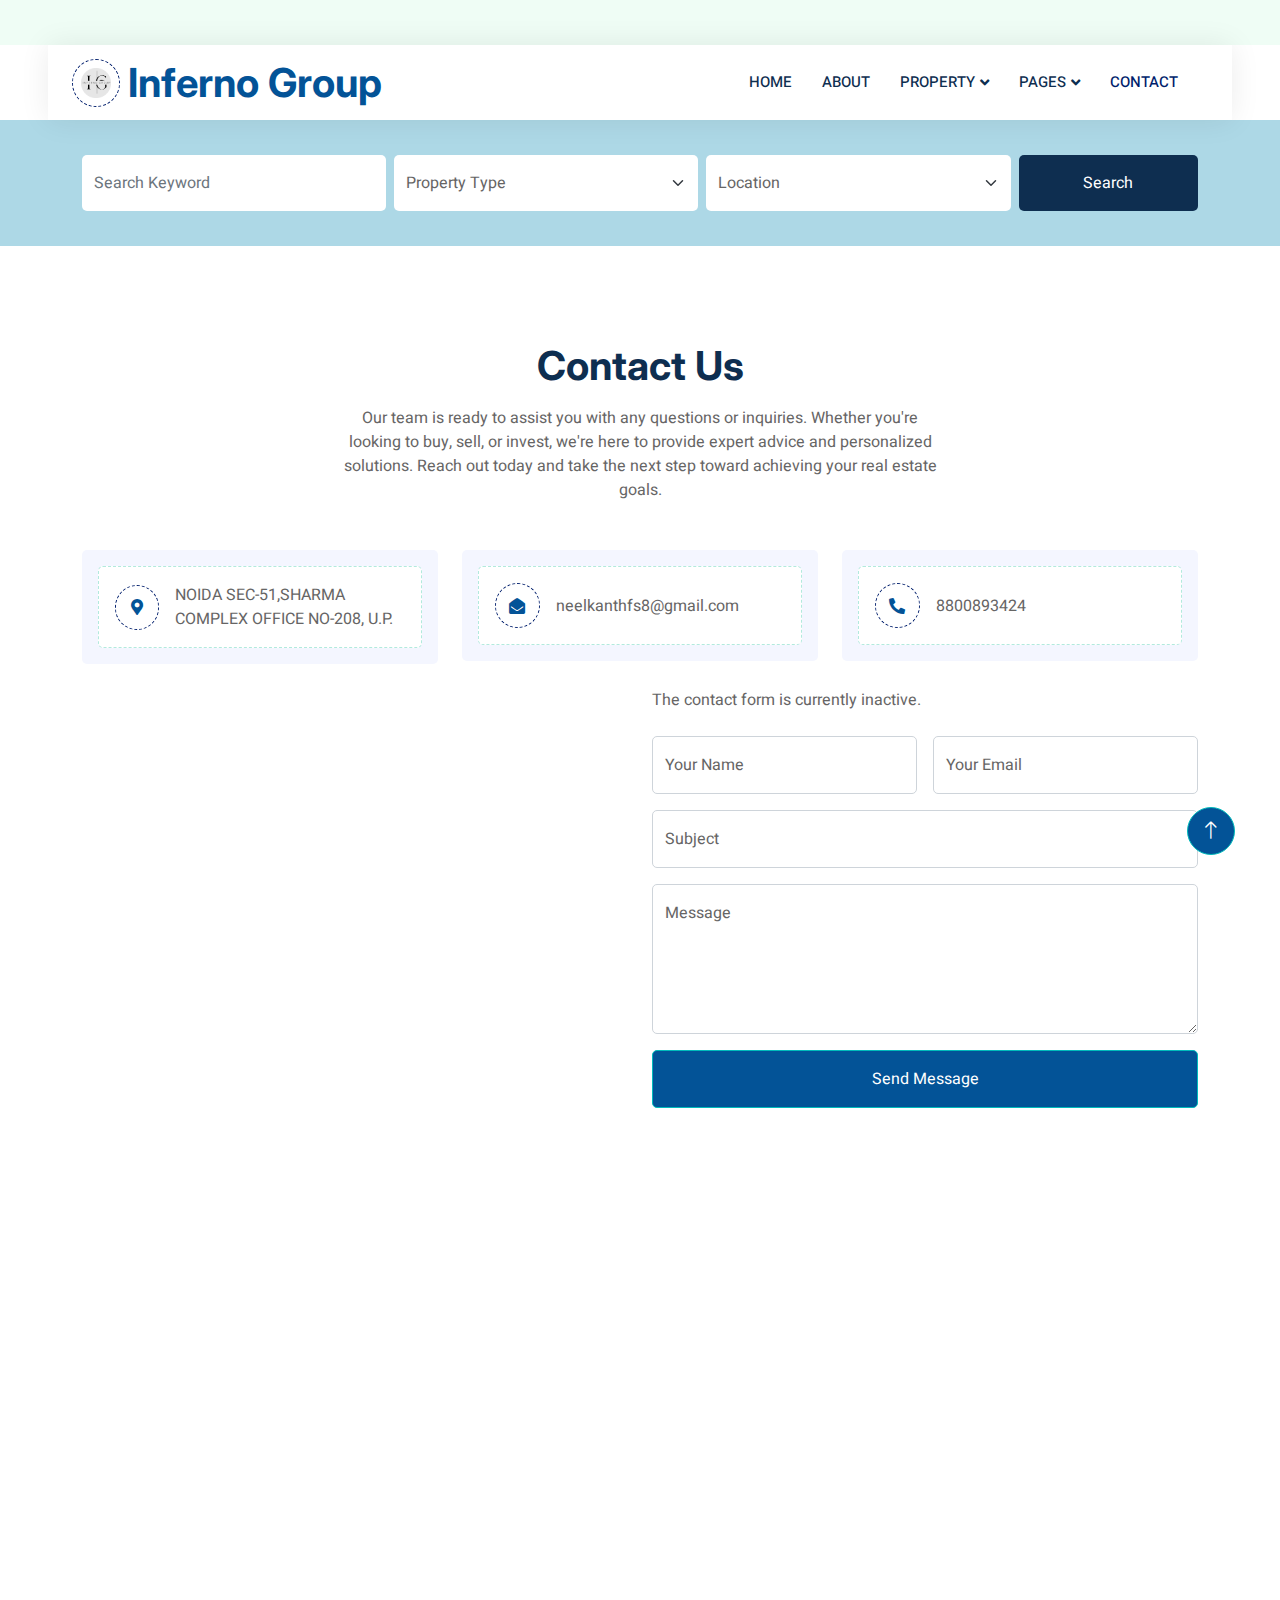
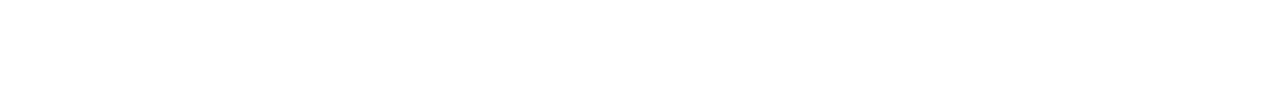
<file: contact.html>
<!DOCTYPE html>
<html lang="en">

<head>
    <meta charset="utf-8">
    <title>Inferno Group</title>
    <meta content="width=device-width, initial-scale=1.0" name="viewport">
    <meta content="" name="keywords">
    <meta content="" name="description">

    <!-- Favicon -->
    <link href="img/favicon.png" rel="image">

    <!-- Google Web Fonts -->
    <link rel="preconnect" href="https://fonts.googleapis.com">
    <link rel="preconnect" href="https://fonts.gstatic.com" crossorigin>
    <link href="https://fonts.googleapis.com/css2?family=Heebo:wght@400;500;600&family=Inter:wght@700;800&display=swap" rel="stylesheet">
    
    <!-- Icon Font Stylesheet -->
    <link href="https://cdnjs.cloudflare.com/ajax/libs/font-awesome/5.10.0/css/all.min.css" rel="stylesheet">
    <link href="https://cdn.jsdelivr.net/npm/bootstrap-icons@1.4.1/font/bootstrap-icons.css" rel="stylesheet">

    <!-- Libraries Stylesheet -->
    <link href="lib/animate/animate.min.css" rel="stylesheet">
    <link href="lib/owlcarousel/assets/owl.carousel.min.css" rel="stylesheet">

    <!-- Customized Bootstrap Stylesheet -->
    <link href="css/bootstrap.min.css" rel="stylesheet">

    <!-- Template Stylesheet -->
    <link href="css/style.css" rel="stylesheet">
</head>

<body>
    <div class="container-xxl bg-white p-0">
        <!-- Spinner Start -->
        <div id="spinner" class="show bg-white position-fixed translate-middle w-100 vh-100 top-50 start-50 d-flex align-items-center justify-content-center">
            <div class="spinner-border text-primary" style="width: 3rem; height: 3rem;" role="status">
                <span class="sr-only">Loading...</span>
            </div>
        </div>
        <!-- Spinner End -->


        <!-- Navbar Start -->
        <div class="container-fluid nav-bar bg-transparent">
            <nav class="navbar navbar-expand-lg bg-white navbar-light py-0 px-4">
                <a href="index.html" class="navbar-brand d-flex align-items-center text-center">
                    <div class="icon p-2 me-2">
                        <img class="img-fluid" src="img/icon-deal.png" alt="Icon" style="width: 30px; height: 30px;">
                    </div>
                    <h1 class="m-0 text-primary">Inferno Group</h1>
                </a>
                <button type="button" class="navbar-toggler" data-bs-toggle="collapse" data-bs-target="#navbarCollapse">
                    <span class="navbar-toggler-icon"></span>
                </button>
                <div class="collapse navbar-collapse" id="navbarCollapse">
                    <div class="navbar-nav ms-auto">
                        <a href="index.html" class="nav-item nav-link">Home</a>
                        <a href="about.html" class="nav-item nav-link">About</a>
                        <div class="nav-item dropdown">
                            <a href="#" class="nav-link dropdown-toggle" data-bs-toggle="dropdown">Property</a>
                            <div class="dropdown-menu rounded-0 m-0">
                                <a href="" class="">Property List</a>
                                <a href="" class="">Property Type</a>
                                <a href="" class="">Property Agent</a>
                            </div>
                        </div>
                        <div class="nav-item dropdown">
                            <a href="#" class="nav-link dropdown-toggle" data-bs-toggle="dropdown">Pages</a>
                            <div class="dropdown-menu rounded-0 m-0">
                                <a href="testimonial.html" class="dropdown-item">Testimonial</a>
                                
                            </div>
                        </div>
                        <a href="contact.html" class="nav-item nav-link active">Contact</a>
                    </div>
                    
            </nav>
        </div>
        <!-- Navbar End -->


        <!-- Header Start -->
       
        <!-- Header End -->


        <!-- Search Start -->
        <div class="container-fluid bg-primary mb-5 wow fadeIn" data-wow-delay="0.1s" style="padding: 35px;">
            <div class="container">
                <div class="row g-2">
                    <div class="col-md-10">
                        <div class="row g-2">
                            <div class="col-md-4">
                                <input type="text" class="form-control border-0 py-3" placeholder="Search Keyword">
                            </div>
                            <div class="col-md-4">
                                <select class="form-select border-0 py-3">
                                    <option selected>Property Type</option>
                                    <option value="1">Property Type 1</option>
                                    <option value="2">Property Type 2</option>
                                    <option value="3">Property Type 3</option>
                                </select>
                            </div>
                            <div class="col-md-4">
                                <select class="form-select border-0 py-3">
                                    <option selected>Location</option>
                                    <option value="1">Location 1</option>
                                    <option value="2">Location 2</option>
                                    <option value="3">Location 3</option>
                                </select>
                            </div>
                        </div>
                    </div>
                    <div class="col-md-2">
                        <button class="btn btn-dark border-0 w-100 py-3">Search</button>
                    </div>
                </div>
            </div>
        </div>
        <!-- Search End -->


        <!-- Contact Start -->
        <div class="container-xxl py-5">
            <div class="container">
                <div class="text-center mx-auto mb-5 wow fadeInUp" data-wow-delay="0.1s" style="max-width: 600px;">
                    <h1 class="mb-3">Contact Us</h1>
                    <p>Our team is ready to assist you with any questions or inquiries. Whether you're looking to buy, sell, or invest, we're here to provide expert advice and personalized solutions. Reach out today and take the next step toward achieving your real estate goals.</p>
                </div>
                <div class="row g-4">
                    <div class="col-12">
                        <div class="row gy-4">
                            <div class="col-md-6 col-lg-4 wow fadeIn" data-wow-delay="0.1s">
                                <div class="bg-light rounded p-3">
                                    <div class="d-flex align-items-center bg-white rounded p-3" style="border: 1px dashed rgba(0, 185, 142, .3)">
                                        <div class="icon me-3" style="width: 45px; height: 45px;">
                                            <i class="fa fa-map-marker-alt text-primary"></i>
                                        </div>
                                        <span>NOIDA SEC-51,SHARMA COMPLEX OFFICE NO-208, U.P.</span>
                                    </div>
                                </div>
                            </div>
                            <div class="col-md-6 col-lg-4 wow fadeIn" data-wow-delay="0.3s">
                                <div class="bg-light rounded p-3">
                                    <div class="d-flex align-items-center bg-white rounded p-3" style="border: 1px dashed rgba(0, 185, 142, .3)">
                                        <div class="icon me-3" style="width: 45px; height: 45px;">
                                            <i class="fa fa-envelope-open text-primary"></i>
                                        </div>
                                        <span>neelkanthfs8@gmail.com</span>
                                    </div>
                                </div>
                            </div>
                            <div class="col-md-6 col-lg-4 wow fadeIn" data-wow-delay="0.5s">
                                <div class="bg-light rounded p-3">
                                    <div class="d-flex align-items-center bg-white rounded p-3" style="border: 1px dashed rgba(0, 185, 142, .3)">
                                        <div class="icon me-3" style="width: 45px; height: 45px;">
                                            <i class="fa fa-phone-alt text-primary"></i>
                                        </div>
                                        <span>8800893424</span>
                                    </div>
                                </div>
                            </div>
                        </div>
                    </div>
                    <div class="col-md-6 wow fadeInUp" data-wow-delay="0.1s">
                        <iframe class="position-relative rounded w-100 h-100"
                        <iframe src="https://www.google.com/maps/embed?pb=!1m18!1m12!1m3!1d14014.602854420398!2d77.35685178648981!3d28.58024951108837!2m3!1f0!2f0!3f0!3m2!1i1024!2i768!4f13.1!3m3!1m2!1s0x390ce5914972d4f9%3A0x6cd57b6692dee49c!2sSector%2051%2C%20Noida%2C%20Uttar%20Pradesh!5e0!3m2!1sen!2sin!4v1729092028972!5m2!1sen!2sin" width="600" height="450" style="border:0;" allowfullscreen="" loading="lazy" referrerpolicy="no-referrer-when-downgrade">
                            frameborder="0" style="min-height: 400px; border:0;" allowfullscreen="" aria-hidden="false"
                            tabindex="0"></iframe>
                    </div>
                    <div class="col-md-6">
                        <div class="wow fadeInUp" data-wow-delay="0.5s">
                            <p class="mb-4">The contact form is currently inactive.</p>
                            <form>
                                <div class="row g-3">
                                    <div class="col-md-6">
                                        <div class="form-floating">
                                            <input type="text" class="form-control" id="name" placeholder="Your Name">
                                            <label for="name">Your Name</label>
                                        </div>
                                    </div>
                                    <div class="col-md-6">
                                        <div class="form-floating">
                                            <input type="email" class="form-control" id="email" placeholder="Your Email">
                                            <label for="email">Your Email</label>
                                        </div>
                                    </div>
                                    <div class="col-12">
                                        <div class="form-floating">
                                            <input type="text" class="form-control" id="subject" placeholder="Subject">
                                            <label for="subject">Subject</label>
                                        </div>
                                    </div>
                                    <div class="col-12">
                                        <div class="form-floating">
                                            <textarea class="form-control" placeholder="Leave a message here" id="message" style="height: 150px"></textarea>
                                            <label for="message">Message</label>
                                        </div>
                                    </div>
                                    <div class="col-12">
                                        <button class="btn btn-primary w-100 py-3" type="submit">Send Message</button>
                                    </div>
                                </div>
                            </form>
                        </div>
                    </div>
                </div>
            </div>
        </div>
        <!-- Contact End -->


        <!-- Footer Start -->
        <div class="container-fluid bg-dark text-white-50 footer pt-5 mt-5 wow fadeIn" data-wow-delay="0.1s">
            <div class="container py-5">
                <div class="row g-5">
                    <div class="col-lg-3 col-md-6">
                        <h5 class="text-white mb-4">Get In Touch</h5>
                        <p class="mb-2"><i class="fa fa-map-marker-alt me-3"></i>NOIDA SEC-51,SHARMA COMPLEX OFFICE NO-208, U.P.</p>
                        <p class="mb-2"><i class="fa fa-phone-alt me-3"></i></p>
                        <p class="mb-2"><i class="fa fa-envelope me-3"></i>neelkanthfs8@gmail.com</p>
                        <div class="d-flex pt-2">
                            <a class="btn btn-outline-light btn-social" href=""><i class="fab fa-twitter"></i></a>
                            <a class="btn btn-outline-light btn-social" href=""><i class="fab fa-facebook-f"></i></a>
                            <a class="btn btn-outline-light btn-social" href=""><i class="fab fa-youtube"></i></a>
                            <a class="btn btn-outline-light btn-social" href=""><i class="fab fa-linkedin-in"></i></a>
                        </div>
                    </div>
                    <div class="col-lg-3 col-md-6">
                        <h5 class="text-white mb-4">Quick Links</h5>
                        <a class="btn btn-link text-white-50" href="">About Us</a>
                        <a class="btn btn-link text-white-50" href="">Contact Us</a>
                        <a class="btn btn-link text-white-50" href="">Our Services</a>
                        <a class="btn btn-link text-white-50" href="">Privacy Policy</a>
                        <a class="btn btn-link text-white-50" href="">Terms & Condition</a>
                    </div>
                    <div class="col-lg-3 col-md-6">
                        <h5 class="text-white mb-4">Photo Gallery</h5>
                        <div class="row g-2 pt-2">
                            <div class="col-4">
                                <img class="img-fluid rounded bg-light p-1" src="img/property-1.jpg" alt="">
                            </div>
                            <div class="col-4">
                                <img class="img-fluid rounded bg-light p-1" src="img/property-2.jpg" alt="">
                            </div>
                            <div class="col-4">
                                <img class="img-fluid rounded bg-light p-1" src="img/property-3.jpg" alt="">
                            </div>
                            <div class="col-4">
                                <img class="img-fluid rounded bg-light p-1" src="img/property-4.jpg" alt="">
                            </div>
                            <div class="col-4">
                                <img class="img-fluid rounded bg-light p-1" src="img/property-5.jpg" alt="">
                            </div>
                            <div class="col-4">
                                <img class="img-fluid rounded bg-light p-1" src="img/property-6.jpg" alt="">
                            </div>
                        </div>
                    </div>
                    <div class="col-lg-3 col-md-6">
                        <h5 class="text-white mb-4">Newsletter</h5>
                        <p>"Stay informed with the latest property news, market trends, and exclusive offers delivered straight to your inbox. Subscribe today to receive updates that help you stay ahead in the world of real estate."</p>
                        <div class="position-relative mx-auto" style="max-width: 400px;">
                            <input class="form-control bg-transparent w-100 py-3 ps-4 pe-5" type="text" placeholder="Your email">
                            <button type="button" class="btn btn-primary py-2 position-absolute top-0 end-0 mt-2 me-2">SignUp</button>
                        </div>
                    </div>
                </div>
            </div>
            <div class="container">
                <div class="copyright">
                    <div class="row">
                        <div class="col-md-6 text-center text-md-start mb-3 mb-md-0">
                            &copy; <a class="border-bottom" href="#"></a> All Right Reserved. Designed By Sakshi Malhotra >HTML Codex</a>
                        </div>
                        <div class="col-md-6 text-center text-md-end">
                            <div class="footer-menu">
                                <a href="">Home</a>
                                <a href="">Cookies</a>
                                <a href="">Help</a>
                                <a href="">FQAs</a>
                            </div>
                        </div>
                    </div>
                </div>
            </div>
        </div>
        <!-- Footer End -->


        <!-- Back to Top -->
        <a href="#" class="btn btn-lg btn-primary btn-lg-square back-to-top"><i class="bi bi-arrow-up"></i></a>
    </div>

    <!-- JavaScript Libraries -->
    <script src="https://code.jquery.com/jquery-3.4.1.min.js"></script>
    <script src="https://cdn.jsdelivr.net/npm/bootstrap@5.0.0/dist/js/bootstrap.bundle.min.js"></script>
    <script src="lib/wow/wow.min.js"></script>
    <script src="lib/easing/easing.min.js"></script>
    <script src="lib/waypoints/waypoints.min.js"></script>
    <script src="lib/owlcarousel/owl.carousel.min.js"></script>

    <!-- Template Javascript -->
    <script src="js/main.js"></script>
</body>

</html>
</file>
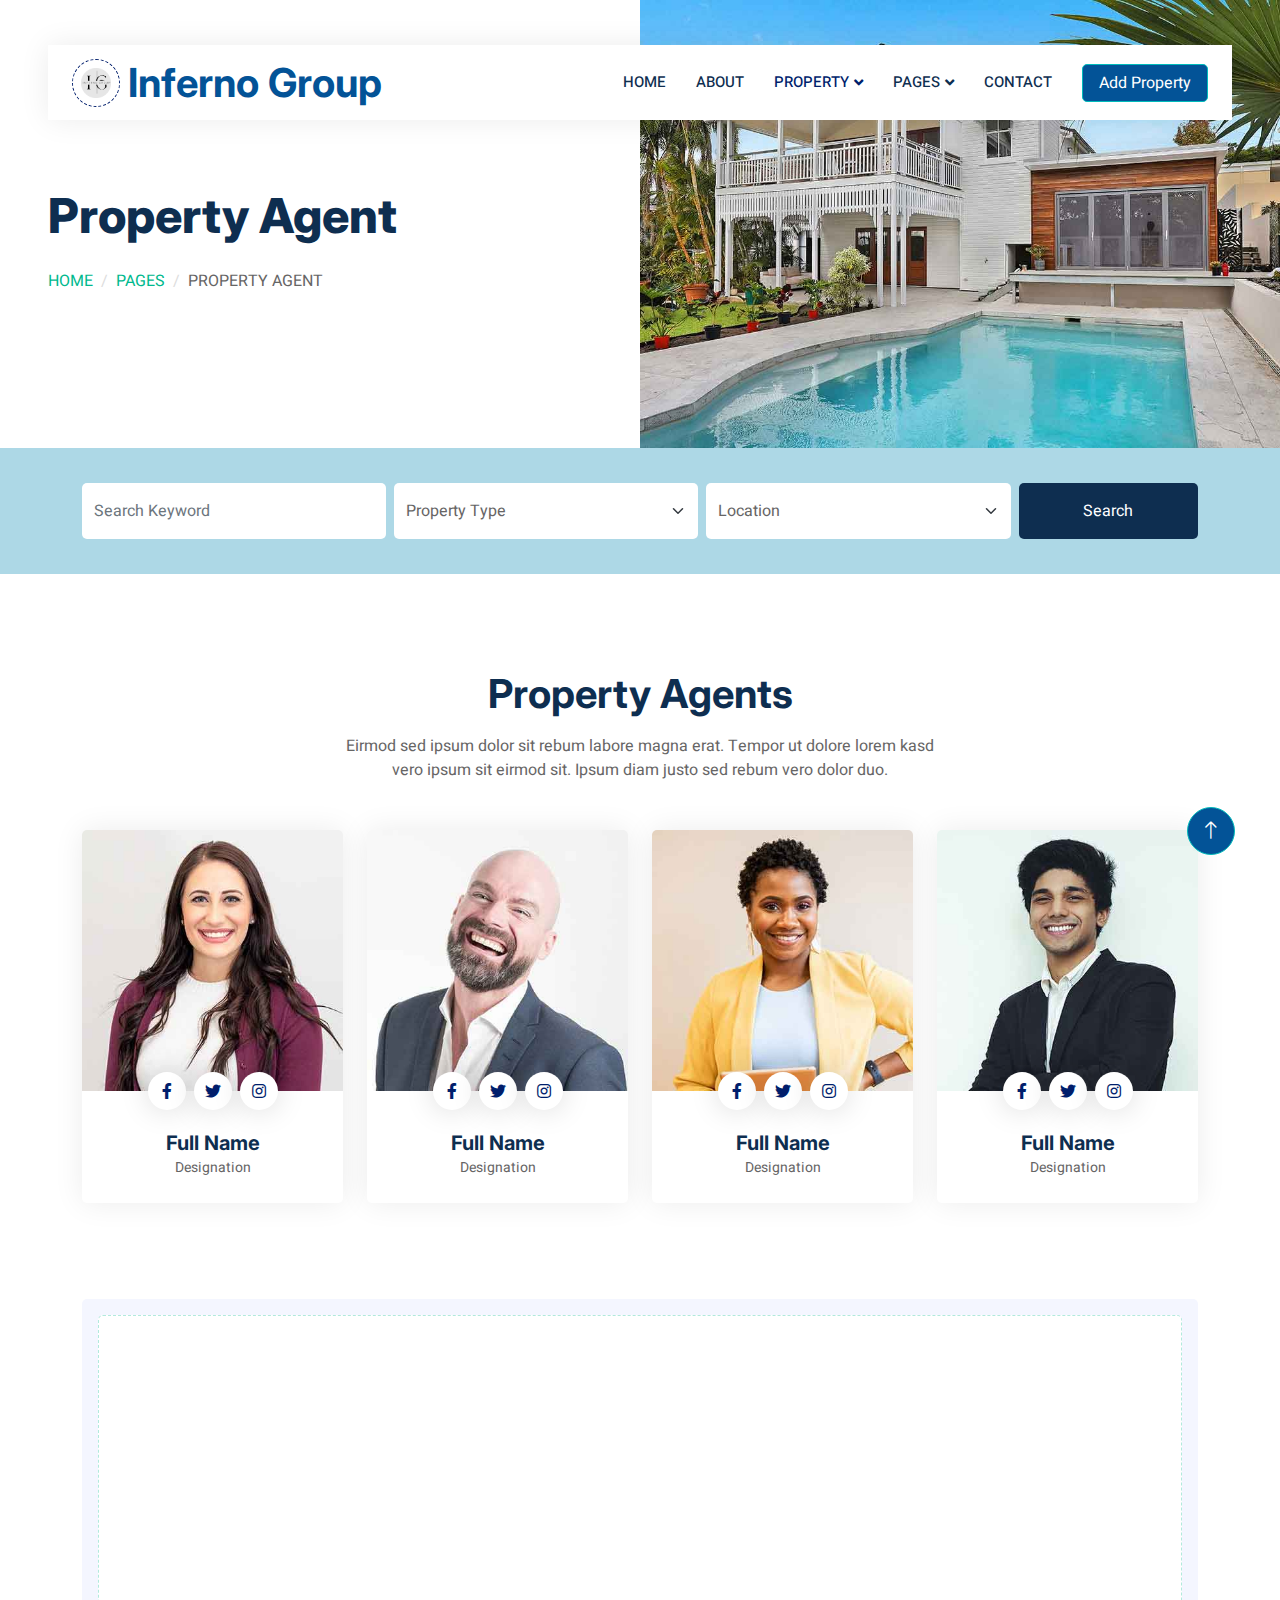
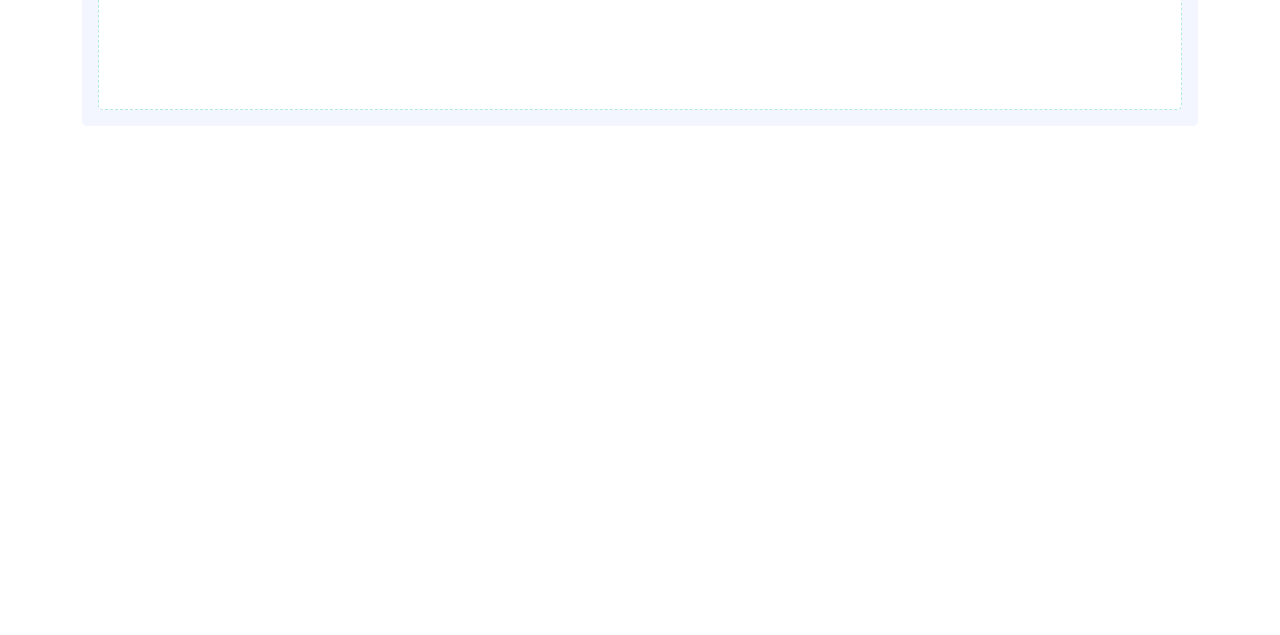
<file: property-agent.html>
<!DOCTYPE html>
<html lang="en">

<head>
    <meta charset="utf-8">
    <title>Inferno Group </title>
    <meta content="width=device-width, initial-scale=1.0" name="viewport">
    <meta content="" name="keywords">
    <meta content="" name="description">

    <!-- Favicon -->
    <link href="img/favicon.ico" rel="icon">

    <!-- Google Web Fonts -->
    <link rel="preconnect" href="https://fonts.googleapis.com">
    <link rel="preconnect" href="https://fonts.gstatic.com" crossorigin>
    <link href="https://fonts.googleapis.com/css2?family=Heebo:wght@400;500;600&family=Inter:wght@700;800&display=swap" rel="stylesheet">
    
    <!-- Icon Font Stylesheet -->
    <link href="https://cdnjs.cloudflare.com/ajax/libs/font-awesome/5.10.0/css/all.min.css" rel="stylesheet">
    <link href="https://cdn.jsdelivr.net/npm/bootstrap-icons@1.4.1/font/bootstrap-icons.css" rel="stylesheet">

    <!-- Libraries Stylesheet -->
    <link href="lib/animate/animate.min.css" rel="stylesheet">
    <link href="lib/owlcarousel/assets/owl.carousel.min.css" rel="stylesheet">

    <!-- Customized Bootstrap Stylesheet -->
    <link href="css/bootstrap.min.css" rel="stylesheet">

    <!-- Template Stylesheet -->
    <link href="css/style.css" rel="stylesheet">
</head>

<body>
    <div class="container-xxl bg-white p-0">
        <!-- Spinner Start -->
        <div id="spinner" class="show bg-white position-fixed translate-middle w-100 vh-100 top-50 start-50 d-flex align-items-center justify-content-center">
            <div class="spinner-border text-primary" style="width: 3rem; height: 3rem;" role="status">
                <span class="sr-only">Loading...</span>
            </div>
        </div>
        <!-- Spinner End -->


        <!-- Navbar Start -->
        <div class="container-fluid nav-bar bg-transparent">
            <nav class="navbar navbar-expand-lg bg-white navbar-light py-0 px-4">
                <a href="index.html" class="navbar-brand d-flex align-items-center text-center">
                    <div class="icon p-2 me-2">
                        <img class="img-fluid" src="img/icon-deal.png" alt="Icon" style="width: 30px; height: 30px;">
                    </div>
                    <h1 class="m-0 text-primary">Inferno Group </h1>
                </a>
                <button type="button" class="navbar-toggler" data-bs-toggle="collapse" data-bs-target="#navbarCollapse">
                    <span class="navbar-toggler-icon"></span>
                </button>
                <div class="collapse navbar-collapse" id="navbarCollapse">
                    <div class="navbar-nav ms-auto">
                        <a href="index.html" class="nav-item nav-link">Home</a>
                        <a href="about.html" class="nav-item nav-link">About</a>
                        <div class="nav-item dropdown">
                            <a href="#" class="nav-link dropdown-toggle active" data-bs-toggle="dropdown">Property</a>
                            <div class="dropdown-menu rounded-0 m-0">
                                <a href="" class="dropdown-item">Property List</a>
                                <a href="" class="dropdown-item">Property Type</a>
                                <a href="" class="dropdown-item active">Property Agent</a>
                            </div>
                        </div>
                        <div class="nav-item dropdown">
                            <a href="#" class="nav-link dropdown-toggle" data-bs-toggle="dropdown">Pages</a>
                            <div class="dropdown-menu rounded-0 m-0">
                                <a href="testimonial.html" class="dropdown-item">Testimonial</a>
                         
                            </div>
                        </div>
                        <a href="contact.html" class="nav-item nav-link">Contact</a>
                    </div>
                    <a href="" class="btn btn-primary px-3 d-none d-lg-flex">Add Property</a>
                </div>
            </nav>
        </div>
        <!-- Navbar End -->


        <!-- Header Start -->
        <div class="container-fluid header bg-white p-0">
            <div class="row g-0 align-items-center flex-column-reverse flex-md-row">
                <div class="col-md-6 p-5 mt-lg-5">
                    <h1 class="display-5 animated fadeIn mb-4">Property Agent</h1> 
                        <nav aria-label="breadcrumb animated fadeIn">
                        <ol class="breadcrumb text-uppercase">
                            <li class="breadcrumb-item"><a href="#">Home</a></li>
                            <li class="breadcrumb-item"><a href="#">Pages</a></li>
                            <li class="breadcrumb-item text-body active" aria-current="page">Property Agent</li>
                        </ol>
                    </nav>
                </div>
                <div class="col-md-6 animated fadeIn">
                    <img class="img-fluid" src="img/header.jpg" alt="">
                </div>
            </div>
        </div>
        <!-- Header End -->


        <!-- Search Start -->
        <div class="container-fluid bg-primary mb-5 wow fadeIn" data-wow-delay="0.1s" style="padding: 35px;">
            <div class="container">
                <div class="row g-2">
                    <div class="col-md-10">
                        <div class="row g-2">
                            <div class="col-md-4">
                                <input type="text" class="form-control border-0 py-3" placeholder="Search Keyword">
                            </div>
                            <div class="col-md-4">
                                <select class="form-select border-0 py-3">
                                    <option selected>Property Type</option>
                                    <option value="1">Property Type 1</option>
                                    <option value="2">Property Type 2</option>
                                    <option value="3">Property Type 3</option>
                                </select>
                            </div>
                            <div class="col-md-4">
                                <select class="form-select border-0 py-3">
                                    <option selected>Location</option>
                                    <option value="1">Location 1</option>
                                    <option value="2">Location 2</option>
                                    <option value="3">Location 3</option>
                                </select>
                            </div>
                        </div>
                    </div>
                    <div class="col-md-2">
                        <button class="btn btn-dark border-0 w-100 py-3">Search</button>
                    </div>
                </div>
            </div>
        </div>
        <!-- Search End -->


        <!-- Team Start -->
        <div class="container-xxl py-5">
            <div class="container">
                <div class="text-center mx-auto mb-5 wow fadeInUp" data-wow-delay="0.1s" style="max-width: 600px;">
                    <h1 class="mb-3">Property Agents</h1>
                    <p>Eirmod sed ipsum dolor sit rebum labore magna erat. Tempor ut dolore lorem kasd vero ipsum sit eirmod sit. Ipsum diam justo sed rebum vero dolor duo.</p>
                </div>
                <div class="row g-4">
                    <div class="col-lg-3 col-md-6 wow fadeInUp" data-wow-delay="0.1s">
                        <div class="team-item rounded overflow-hidden">
                            <div class="position-relative">
                                <img class="img-fluid" src="img/team-1.jpg" alt="">
                                <div class="position-absolute start-50 top-100 translate-middle d-flex align-items-center">
                                    <a class="btn btn-square mx-1" href=""><i class="fab fa-facebook-f"></i></a>
                                    <a class="btn btn-square mx-1" href=""><i class="fab fa-twitter"></i></a>
                                    <a class="btn btn-square mx-1" href=""><i class="fab fa-instagram"></i></a>
                                </div>
                            </div>
                            <div class="text-center p-4 mt-3">
                                <h5 class="fw-bold mb-0">Full Name</h5>
                                <small>Designation</small>
                            </div>
                        </div>
                    </div>
                    <div class="col-lg-3 col-md-6 wow fadeInUp" data-wow-delay="0.3s">
                        <div class="team-item rounded overflow-hidden">
                            <div class="position-relative">
                                <img class="img-fluid" src="img/team-2.jpg" alt="">
                                <div class="position-absolute start-50 top-100 translate-middle d-flex align-items-center">
                                    <a class="btn btn-square mx-1" href=""><i class="fab fa-facebook-f"></i></a>
                                    <a class="btn btn-square mx-1" href=""><i class="fab fa-twitter"></i></a>
                                    <a class="btn btn-square mx-1" href=""><i class="fab fa-instagram"></i></a>
                                </div>
                            </div>
                            <div class="text-center p-4 mt-3">
                                <h5 class="fw-bold mb-0">Full Name</h5>
                                <small>Designation</small>
                            </div>
                        </div>
                    </div>
                    <div class="col-lg-3 col-md-6 wow fadeInUp" data-wow-delay="0.5s">
                        <div class="team-item rounded overflow-hidden">
                            <div class="position-relative">
                                <img class="img-fluid" src="img/team-3.jpg" alt="">
                                <div class="position-absolute start-50 top-100 translate-middle d-flex align-items-center">
                                    <a class="btn btn-square mx-1" href=""><i class="fab fa-facebook-f"></i></a>
                                    <a class="btn btn-square mx-1" href=""><i class="fab fa-twitter"></i></a>
                                    <a class="btn btn-square mx-1" href=""><i class="fab fa-instagram"></i></a>
                                </div>
                            </div>
                            <div class="text-center p-4 mt-3">
                                <h5 class="fw-bold mb-0">Full Name</h5>
                                <small>Designation</small>
                            </div>
                        </div>
                    </div>
                    <div class="col-lg-3 col-md-6 wow fadeInUp" data-wow-delay="0.7s">
                        <div class="team-item rounded overflow-hidden">
                            <div class="position-relative">
                                <img class="img-fluid" src="img/team-4.jpg" alt="">
                                <div class="position-absolute start-50 top-100 translate-middle d-flex align-items-center">
                                    <a class="btn btn-square mx-1" href=""><i class="fab fa-facebook-f"></i></a>
                                    <a class="btn btn-square mx-1" href=""><i class="fab fa-twitter"></i></a>
                                    <a class="btn btn-square mx-1" href=""><i class="fab fa-instagram"></i></a>
                                </div>
                            </div>
                            <div class="text-center p-4 mt-3">
                                <h5 class="fw-bold mb-0">Full Name</h5>
                                <small>Designation</small>
                            </div>
                        </div>
                    </div>
                </div>
            </div>
        </div>
        <!-- Team End -->


        <!-- Call to Action Start -->
        <div class="container-xxl py-5">
            <div class="container">
                <div class="bg-light rounded p-3">
                    <div class="bg-white rounded p-4" style="border: 1px dashed rgba(0, 185, 142, .3)">
                        <div class="row g-5 align-items-center">
                            <div class="col-lg-6 wow fadeIn" data-wow-delay="0.1s">
                                <img class="img-fluid rounded w-100" src="img/call-to-action.jpg" alt="">
                            </div>
                            <div class="col-lg-6 wow fadeIn" data-wow-delay="0.5s">
                                <div class="mb-4">
                                    <h1 class="mb-3">Contact With Our Certified Agent</h1>
                                    <p>Eirmod sed ipsum dolor sit rebum magna erat. Tempor lorem kasd vero ipsum sit sit diam justo sed vero dolor duo.</p>
                                </div>
                                <a href="" class="btn btn-primary py-3 px-4 me-2"><i class="fa fa-phone-alt me-2"></i>Make A Call</a>
                                <a href="" class="btn btn-dark py-3 px-4"><i class="fa fa-calendar-alt me-2"></i>Get Appoinment</a>
                            </div>
                        </div>
                    </div>
                </div>
            </div>
        </div>
        <!-- Call to Action End -->
        

        <!-- Footer Start -->
        <div class="container-fluid bg-dark text-white-50 footer pt-5 mt-5 wow fadeIn" data-wow-delay="0.1s">
            <div class="container py-5">
                <div class="row g-5">
                    <div class="col-lg-3 col-md-6">
                        <h5 class="text-white mb-4">Get In Touch</h5>
                        <p class="mb-2"><i class="fa fa-map-marker-alt me-3"></i>123 Street, New York, USA</p>
                        <p class="mb-2"><i class="fa fa-phone-alt me-3"></i>+012 345 67890</p>
                        <p class="mb-2"><i class="fa fa-envelope me-3"></i>info@example.com</p>
                        <div class="d-flex pt-2">
                            <a class="btn btn-outline-light btn-social" href=""><i class="fab fa-twitter"></i></a>
                            <a class="btn btn-outline-light btn-social" href=""><i class="fab fa-facebook-f"></i></a>
                            <a class="btn btn-outline-light btn-social" href=""><i class="fab fa-youtube"></i></a>
                            <a class="btn btn-outline-light btn-social" href=""><i class="fab fa-linkedin-in"></i></a>
                        </div>
                    </div>
                    <div class="col-lg-3 col-md-6">
                        <h5 class="text-white mb-4">Quick Links</h5>
                        <a class="btn btn-link text-white-50" href="">About Us</a>
                        <a class="btn btn-link text-white-50" href="">Contact Us</a>
                        <a class="btn btn-link text-white-50" href="">Our Services</a>
                        <a class="btn btn-link text-white-50" href="">Privacy Policy</a>
                        <a class="btn btn-link text-white-50" href="">Terms & Condition</a>
                    </div>
                    <div class="col-lg-3 col-md-6">
                        <h5 class="text-white mb-4">Photo Gallery</h5>
                        <div class="row g-2 pt-2">
                            <div class="col-4">
                                <img class="img-fluid rounded bg-light p-1" src="img/property-1.jpg" alt="">
                            </div>
                            <div class="col-4">
                                <img class="img-fluid rounded bg-light p-1" src="img/property-2.jpg" alt="">
                            </div>
                            <div class="col-4">
                                <img class="img-fluid rounded bg-light p-1" src="img/property-3.jpg" alt="">
                            </div>
                            <div class="col-4">
                                <img class="img-fluid rounded bg-light p-1" src="img/property-4.jpg" alt="">
                            </div>
                            <div class="col-4">
                                <img class="img-fluid rounded bg-light p-1" src="img/property-5.jpg" alt="">
                            </div>
                            <div class="col-4">
                                <img class="img-fluid rounded bg-light p-1" src="img/property-6.jpg" alt="">
                            </div>
                        </div>
                    </div>
                    <div class="col-lg-3 col-md-6">
                        <h5 class="text-white mb-4">Newsletter</h5>
                        <p>Dolor amet sit justo amet elitr clita ipsum elitr est.</p>
                        <div class="position-relative mx-auto" style="max-width: 400px;">
                            <input class="form-control bg-transparent w-100 py-3 ps-4 pe-5" type="text" placeholder="Your email">
                            <button type="button" class="btn btn-primary py-2 position-absolute top-0 end-0 mt-2 me-2">SignUp</button>
                        </div>
                    </div>
                </div>
            </div>
            <div class="container">
                <div class="copyright">
                    <div class="row">
                        <div class="col-md-6 text-center text-md-start mb-3 mb-md-0">
                            &copy; <a class="border-bottom" href="#">Your Site Name</a>, All Right Reserved. 
							
							<!--/*** This template is free as long as you keep the footer author’s credit link/attribution link/backlink. If you'd like to use the template without the footer author’s credit link/attribution link/backlink, you can purchase the Credit Removal License from "https://htmlcodex.com/credit-removal". Thank you for your support. ***/-->
							Designed By <a class="border-bottom" href="https://htmlcodex.com">HTML Codex</a>
                        </div>
                        <div class="col-md-6 text-center text-md-end">
                            <div class="footer-menu">
                                <a href="">Home</a>
                                <a href="">Cookies</a>
                                <a href="">Help</a>
                                <a href="">FQAs</a>
                            </div>
                        </div>
                    </div>
                </div>
            </div>
        </div>
        <!-- Footer End -->


        <!-- Back to Top -->
        <a href="#" class="btn btn-lg btn-primary btn-lg-square back-to-top"><i class="bi bi-arrow-up"></i></a>
    </div>

    <!-- JavaScript Libraries -->
    <script src="https://code.jquery.com/jquery-3.4.1.min.js"></script>
    <script src="https://cdn.jsdelivr.net/npm/bootstrap@5.0.0/dist/js/bootstrap.bundle.min.js"></script>
    <script src="lib/wow/wow.min.js"></script>
    <script src="lib/easing/easing.min.js"></script>
    <script src="lib/waypoints/waypoints.min.js"></script>
    <script src="lib/owlcarousel/owl.carousel.min.js"></script>

    <!-- Template Javascript -->
    <script src="js/main.js"></script>
</body>

</html>
</file>
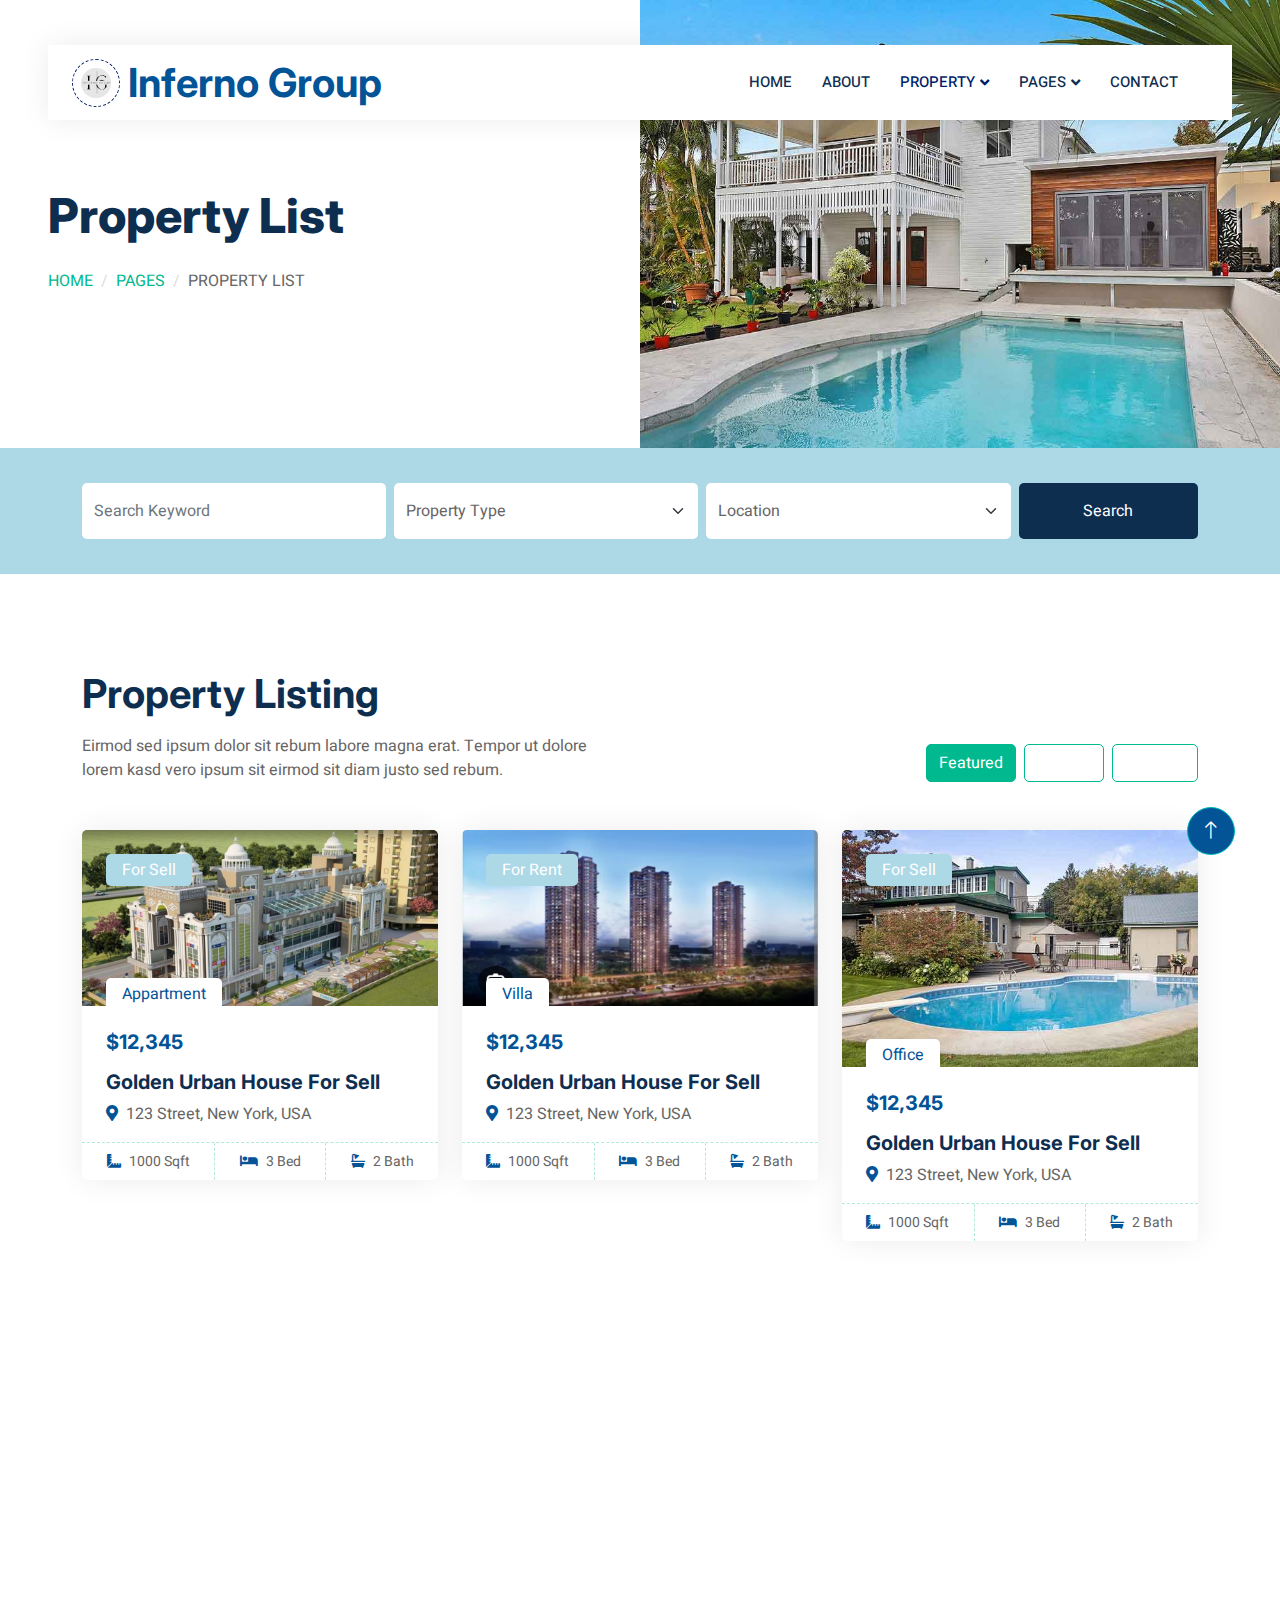
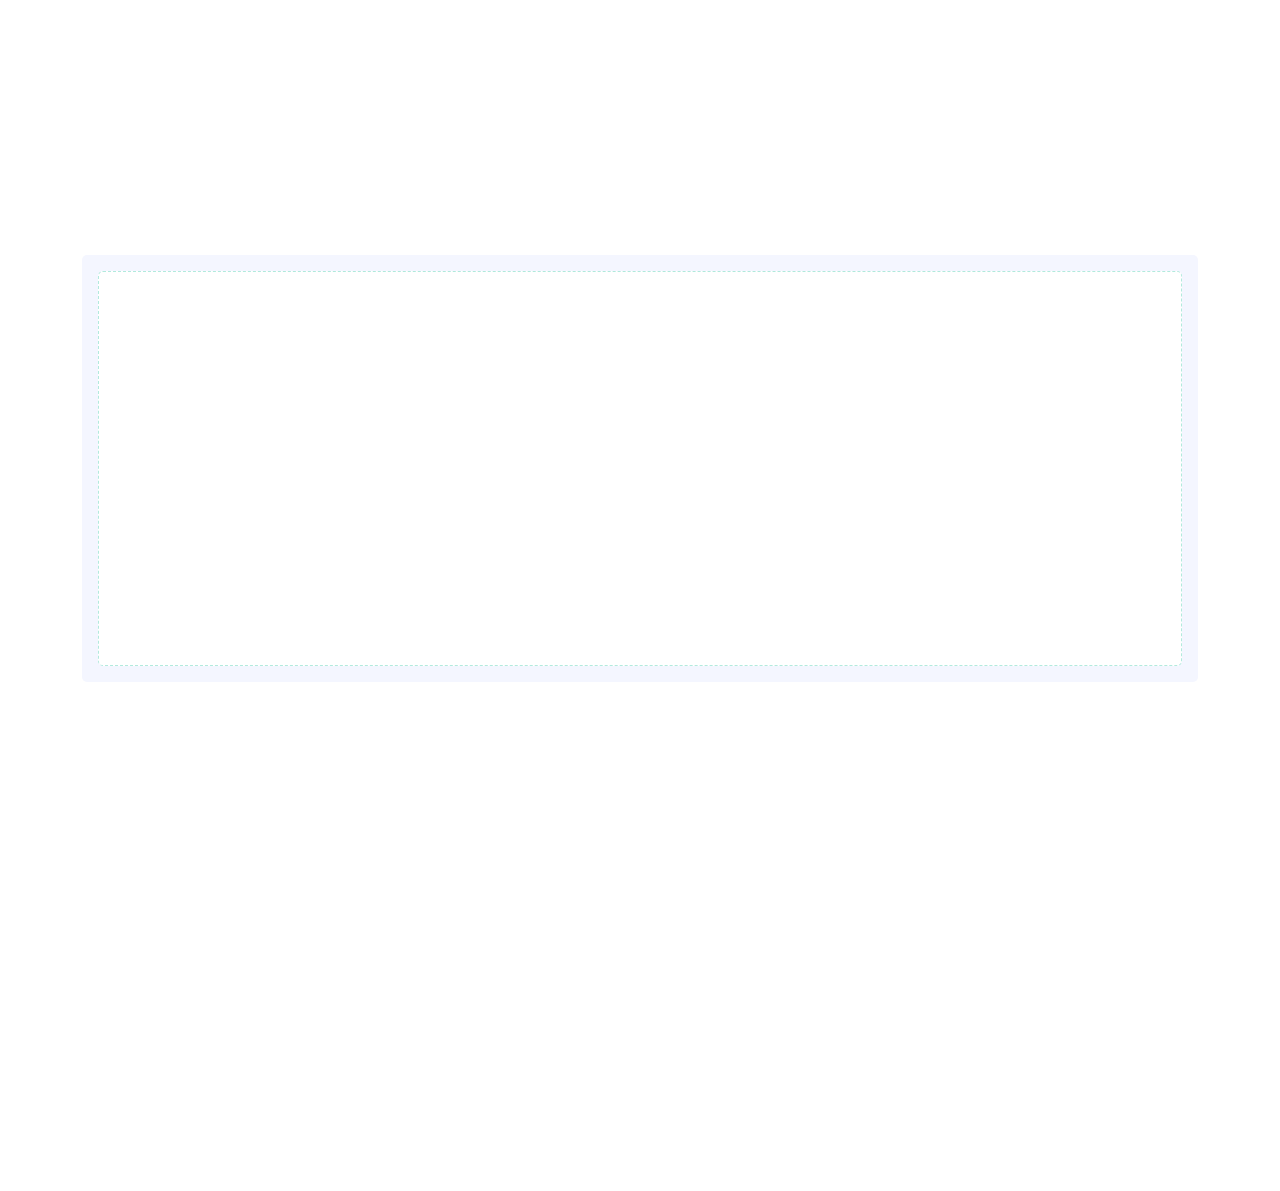
<file: property-list.html>
<!DOCTYPE html>
<html lang="en">

<head>
    <meta charset="utf-8">
    <title>Inferno Group </title>
    <meta content="width=device-width, initial-scale=1.0" name="viewport">
    <meta content="" name="keywords">
    <meta content="" name="description">

    <!-- Favicon -->
    <link href="img/favicon.ico" rel="icon">

    <!-- Google Web Fonts -->
    <link rel="preconnect" href="https://fonts.googleapis.com">
    <link rel="preconnect" href="https://fonts.gstatic.com" crossorigin>
    <link href="https://fonts.googleapis.com/css2?family=Heebo:wght@400;500;600&family=Inter:wght@700;800&display=swap" rel="stylesheet">
    
    <!-- Icon Font Stylesheet -->
    <link href="https://cdnjs.cloudflare.com/ajax/libs/font-awesome/5.10.0/css/all.min.css" rel="stylesheet">
    <link href="https://cdn.jsdelivr.net/npm/bootstrap-icons@1.4.1/font/bootstrap-icons.css" rel="stylesheet">

    <!-- Libraries Stylesheet -->
    <link href="lib/animate/animate.min.css" rel="stylesheet">
    <link href="lib/owlcarousel/assets/owl.carousel.min.css" rel="stylesheet">

    <!-- Customized Bootstrap Stylesheet -->
    <link href="css/bootstrap.min.css" rel="stylesheet">

    <!-- Template Stylesheet -->
    <link href="css/style.css" rel="stylesheet">
</head>

<body>
    <div class="container-xxl bg-white p-0">
        <!-- Spinner Start -->
        <div id="spinner" class="show bg-white position-fixed translate-middle w-100 vh-100 top-50 start-50 d-flex align-items-center justify-content-center">
            <div class="spinner-border text-primary" style="width: 3rem; height: 3rem;" role="status">
                <span class="sr-only">Loading...</span>
            </div>
        </div>
        <!-- Spinner End -->


        <!-- Navbar Start -->
        <div class="container-fluid nav-bar bg-transparent">
            <nav class="navbar navbar-expand-lg bg-white navbar-light py-0 px-4">
                <a href="index.html" class="navbar-brand d-flex align-items-center text-center">
                    <div class="icon p-2 me-2">
                        <img class="img-fluid" src="img/icon-deal.png" alt="Icon" style="width: 30px; height: 30px;">
                    </div>
                    <h1 class="m-0 text-primary">Inferno Group </h1>
                </a>
                <button type="button" class="navbar-toggler" data-bs-toggle="collapse" data-bs-target="#navbarCollapse">
                    <span class="navbar-toggler-icon"></span>
                </button>
                <div class="collapse navbar-collapse" id="navbarCollapse">
                    <div class="navbar-nav ms-auto">
                        <a href="index.html" class="nav-item nav-link">Home</a>
                        <a href="about.html" class="nav-item nav-link">About</a>
                        <div class="nav-item dropdown">
                            <a href="#" class="nav-link dropdown-toggle active" data-bs-toggle="dropdown">Property</a>
                            <div class="dropdown-menu rounded-0 m-0">
                                <a href="" class="dropdown-item active">Property List</a>
                                <a href="" class="dropdown-item">Property Type</a>
                                <a href="" class="dropdown-item">Property Agent</a>
                            </div>
                        </div>
                        <div class="nav-item dropdown">
                            <a href="#" class="nav-link dropdown-toggle" data-bs-toggle="dropdown">Pages</a>
                            <div class="dropdown-menu rounded-0 m-0">
                                <a href="testimonial.html" class="dropdown-item">Testimonial</a>
                             
                            </div>
                        </div>
                        <a href="contact.html" class="nav-item nav-link">Contact</a>
                    </div>
                   
            </nav>
        </div>
        <!-- Navbar End -->


        <!-- Header Start -->
        <div class="container-fluid header bg-white p-0">
            <div class="row g-0 align-items-center flex-column-reverse flex-md-row">
                <div class="col-md-6 p-5 mt-lg-5">
                    <h1 class="display-5 animated fadeIn mb-4">Property List</h1> 
                        <nav aria-label="breadcrumb animated fadeIn">
                        <ol class="breadcrumb text-uppercase">
                            <li class="breadcrumb-item"><a href="#">Home</a></li>
                            <li class="breadcrumb-item"><a href="#">Pages</a></li>
                            <li class="breadcrumb-item text-body active" aria-current="page">Property List</li>
                        </ol>
                    </nav>
                </div>
                <div class="col-md-6 animated fadeIn">
                    <img class="img-fluid" src="img/header.jpg" alt="">
                </div>
            </div>
        </div>
        <!-- Header End -->


        <!-- Search Start -->
        <div class="container-fluid bg-primary mb-5 wow fadeIn" data-wow-delay="0.1s" style="padding: 35px;">
            <div class="container">
                <div class="row g-2">
                    <div class="col-md-10">
                        <div class="row g-2">
                            <div class="col-md-4">
                                <input type="text" class="form-control border-0 py-3" placeholder="Search Keyword">
                            </div>
                            <div class="col-md-4">
                                <select class="form-select border-0 py-3">
                                    <option selected>Property Type</option>
                                    <option value="1">Property Type 1</option>
                                    <option value="2">Property Type 2</option>
                                    <option value="3">Property Type 3</option>
                                </select>
                            </div>
                            <div class="col-md-4">
                                <select class="form-select border-0 py-3">
                                    <option selected>Location</option>
                                    <option value="1">Location 1</option>
                                    <option value="2">Location 2</option>
                                    <option value="3">Location 3</option>
                                </select>
                            </div>
                        </div>
                    </div>
                    <div class="col-md-2">
                        <button class="btn btn-dark border-0 w-100 py-3">Search</button>
                    </div>
                </div>
            </div>
        </div>
        <!-- Search End -->


        <!-- Property List Start -->
        <div class="container-xxl py-5">
            <div class="container">
                <div class="row g-0 gx-5 align-items-end">
                    <div class="col-lg-6">
                        <div class="text-start mx-auto mb-5 wow slideInLeft" data-wow-delay="0.1s">
                            <h1 class="mb-3">Property Listing</h1>
                            <p>Eirmod sed ipsum dolor sit rebum labore magna erat. Tempor ut dolore lorem kasd vero ipsum sit eirmod sit diam justo sed rebum.</p>
                        </div>
                    </div>
                    <div class="col-lg-6 text-start text-lg-end wow slideInRight" data-wow-delay="0.1s">
                        <ul class="nav nav-pills d-inline-flex justify-content-end mb-5">
                            <li class="nav-item me-2">
                                <a class="btn btn-outline-primary active" data-bs-toggle="pill" href="#tab-1">Featured</a>
                            </li>
                            <li class="nav-item me-2">
                                <a class="btn btn-outline-primary" data-bs-toggle="pill" href="#tab-2">For Sell</a>
                            </li>
                            <li class="nav-item me-0">
                                <a class="btn btn-outline-primary" data-bs-toggle="pill" href="#tab-3">For Rent</a>
                            </li>
                        </ul>
                    </div>
                </div>
                <div class="tab-content">
                    <div id="tab-1" class="tab-pane fade show p-0 active">
                        <div class="row g-4">
                            <div class="col-lg-4 col-md-6 wow fadeInUp" data-wow-delay="0.1s">
                                <div class="property-item rounded overflow-hidden">
                                    <div class="position-relative overflow-hidden">
                                        <a href=""><img class="img-fluid" src="img/property-1.jpg" alt=""></a>
                                        <div class="bg-primary rounded text-white position-absolute start-0 top-0 m-4 py-1 px-3">For Sell</div>
                                        <div class="bg-white rounded-top text-primary position-absolute start-0 bottom-0 mx-4 pt-1 px-3">Appartment</div>
                                    </div>
                                    <div class="p-4 pb-0">
                                        <h5 class="text-primary mb-3">$12,345</h5>
                                        <a class="d-block h5 mb-2" href="">Golden Urban House For Sell</a>
                                        <p><i class="fa fa-map-marker-alt text-primary me-2"></i>123 Street, New York, USA</p>
                                    </div>
                                    <div class="d-flex border-top">
                                        <small class="flex-fill text-center border-end py-2"><i class="fa fa-ruler-combined text-primary me-2"></i>1000 Sqft</small>
                                        <small class="flex-fill text-center border-end py-2"><i class="fa fa-bed text-primary me-2"></i>3 Bed</small>
                                        <small class="flex-fill text-center py-2"><i class="fa fa-bath text-primary me-2"></i>2 Bath</small>
                                    </div>
                                </div>
                            </div>
                            <div class="col-lg-4 col-md-6 wow fadeInUp" data-wow-delay="0.3s">
                                <div class="property-item rounded overflow-hidden">
                                    <div class="position-relative overflow-hidden">
                                        <a href=""><img class="img-fluid" src="img/property-2.jpg" alt=""></a>
                                        <div class="bg-primary rounded text-white position-absolute start-0 top-0 m-4 py-1 px-3">For Rent</div>
                                        <div class="bg-white rounded-top text-primary position-absolute start-0 bottom-0 mx-4 pt-1 px-3">Villa</div>
                                    </div>
                                    <div class="p-4 pb-0">
                                        <h5 class="text-primary mb-3">$12,345</h5>
                                        <a class="d-block h5 mb-2" href="">Golden Urban House For Sell</a>
                                        <p><i class="fa fa-map-marker-alt text-primary me-2"></i>123 Street, New York, USA</p>
                                    </div>
                                    <div class="d-flex border-top">
                                        <small class="flex-fill text-center border-end py-2"><i class="fa fa-ruler-combined text-primary me-2"></i>1000 Sqft</small>
                                        <small class="flex-fill text-center border-end py-2"><i class="fa fa-bed text-primary me-2"></i>3 Bed</small>
                                        <small class="flex-fill text-center py-2"><i class="fa fa-bath text-primary me-2"></i>2 Bath</small>
                                    </div>
                                </div>
                            </div>
                            <div class="col-lg-4 col-md-6 wow fadeInUp" data-wow-delay="0.5s">
                                <div class="property-item rounded overflow-hidden">
                                    <div class="position-relative overflow-hidden">
                                        <a href=""><img class="img-fluid" src="img/property-3.jpg" alt=""></a>
                                        <div class="bg-primary rounded text-white position-absolute start-0 top-0 m-4 py-1 px-3">For Sell</div>
                                        <div class="bg-white rounded-top text-primary position-absolute start-0 bottom-0 mx-4 pt-1 px-3">Office</div>
                                    </div>
                                    <div class="p-4 pb-0">
                                        <h5 class="text-primary mb-3">$12,345</h5>
                                        <a class="d-block h5 mb-2" href="">Golden Urban House For Sell</a>
                                        <p><i class="fa fa-map-marker-alt text-primary me-2"></i>123 Street, New York, USA</p>
                                    </div>
                                    <div class="d-flex border-top">
                                        <small class="flex-fill text-center border-end py-2"><i class="fa fa-ruler-combined text-primary me-2"></i>1000 Sqft</small>
                                        <small class="flex-fill text-center border-end py-2"><i class="fa fa-bed text-primary me-2"></i>3 Bed</small>
                                        <small class="flex-fill text-center py-2"><i class="fa fa-bath text-primary me-2"></i>2 Bath</small>
                                    </div>
                                </div>
                            </div>
                            <div class="col-lg-4 col-md-6 wow fadeInUp" data-wow-delay="0.1s">
                                <div class="property-item rounded overflow-hidden">
                                    <div class="position-relative overflow-hidden">
                                        <a href=""><img class="img-fluid" src="img/property-4.jpg" alt=""></a>
                                        <div class="bg-primary rounded text-white position-absolute start-0 top-0 m-4 py-1 px-3">For Rent</div>
                                        <div class="bg-white rounded-top text-primary position-absolute start-0 bottom-0 mx-4 pt-1 px-3">Building</div>
                                    </div>
                                    <div class="p-4 pb-0">
                                        <h5 class="text-primary mb-3">$12,345</h5>
                                        <a class="d-block h5 mb-2" href="">Golden Urban House For Sell</a>
                                        <p><i class="fa fa-map-marker-alt text-primary me-2"></i>123 Street, New York, USA</p>
                                    </div>
                                    <div class="d-flex border-top">
                                        <small class="flex-fill text-center border-end py-2"><i class="fa fa-ruler-combined text-primary me-2"></i>1000 Sqft</small>
                                        <small class="flex-fill text-center border-end py-2"><i class="fa fa-bed text-primary me-2"></i>3 Bed</small>
                                        <small class="flex-fill text-center py-2"><i class="fa fa-bath text-primary me-2"></i>2 Bath</small>
                                    </div>
                                </div>
                            </div>
                            <div class="col-lg-4 col-md-6 wow fadeInUp" data-wow-delay="0.3s">
                                <div class="property-item rounded overflow-hidden">
                                    <div class="position-relative overflow-hidden">
                                        <a href=""><img class="img-fluid" src="img/property-5.jpg" alt=""></a>
                                        <div class="bg-primary rounded text-white position-absolute start-0 top-0 m-4 py-1 px-3">For Sell</div>
                                        <div class="bg-white rounded-top text-primary position-absolute start-0 bottom-0 mx-4 pt-1 px-3">Home</div>
                                    </div>
                                    <div class="p-4 pb-0">
                                        <h5 class="text-primary mb-3">$12,345</h5>
                                        <a class="d-block h5 mb-2" href="">Golden Urban House For Sell</a>
                                        <p><i class="fa fa-map-marker-alt text-primary me-2"></i>123 Street, New York, USA</p>
                                    </div>
                                    <div class="d-flex border-top">
                                        <small class="flex-fill text-center border-end py-2"><i class="fa fa-ruler-combined text-primary me-2"></i>1000 Sqft</small>
                                        <small class="flex-fill text-center border-end py-2"><i class="fa fa-bed text-primary me-2"></i>3 Bed</small>
                                        <small class="flex-fill text-center py-2"><i class="fa fa-bath text-primary me-2"></i>2 Bath</small>
                                    </div>
                                </div>
                            </div>
                            <div class="col-lg-4 col-md-6 wow fadeInUp" data-wow-delay="0.5s">
                                <div class="property-item rounded overflow-hidden">
                                    <div class="position-relative overflow-hidden">
                                        <a href=""><img class="img-fluid" src="img/property-6.jpg" alt=""></a>
                                        <div class="bg-primary rounded text-white position-absolute start-0 top-0 m-4 py-1 px-3">For Rent</div>
                                        <div class="bg-white rounded-top text-primary position-absolute start-0 bottom-0 mx-4 pt-1 px-3">Shop</div>
                                    </div>
                                    <div class="p-4 pb-0">
                                        <h5 class="text-primary mb-3">$12,345</h5>
                                        <a class="d-block h5 mb-2" href="">Golden Urban House For Sell</a>
                                        <p><i class="fa fa-map-marker-alt text-primary me-2"></i>123 Street, New York, USA</p>
                                    </div>
                                    <div class="d-flex border-top">
                                        <small class="flex-fill text-center border-end py-2"><i class="fa fa-ruler-combined text-primary me-2"></i>1000 Sqft</small>
                                        <small class="flex-fill text-center border-end py-2"><i class="fa fa-bed text-primary me-2"></i>3 Bed</small>
                                        <small class="flex-fill text-center py-2"><i class="fa fa-bath text-primary me-2"></i>2 Bath</small>
                                    </div>
                                </div>
                            </div>
                            <div class="col-12 text-center wow fadeInUp" data-wow-delay="0.1s">
                                <a class="btn btn-primary py-3 px-5" href="">Browse More Property</a>
                            </div>
                        </div>
                    </div>
                    <div id="tab-2" class="tab-pane fade show p-0">
                        <div class="row g-4">
                            <div class="col-lg-4 col-md-6">
                                <div class="property-item rounded overflow-hidden">
                                    <div class="position-relative overflow-hidden">
                                        <a href=""><img class="img-fluid" src="img/property-1.jpg" alt=""></a>
                                        <div class="bg-primary rounded text-white position-absolute start-0 top-0 m-4 py-1 px-3">For Sell</div>
                                        <div class="bg-white rounded-top text-primary position-absolute start-0 bottom-0 mx-4 pt-1 px-3">Appartment</div>
                                    </div>
                                    <div class="p-4 pb-0">
                                        <h5 class="text-primary mb-3">$12,345</h5>
                                        <a class="d-block h5 mb-2" href="">Golden Urban House For Sell</a>
                                        <p><i class="fa fa-map-marker-alt text-primary me-2"></i>123 Street, New York, USA</p>
                                    </div>
                                    <div class="d-flex border-top">
                                        <small class="flex-fill text-center border-end py-2"><i class="fa fa-ruler-combined text-primary me-2"></i>1000 Sqft</small>
                                        <small class="flex-fill text-center border-end py-2"><i class="fa fa-bed text-primary me-2"></i>3 Bed</small>
                                        <small class="flex-fill text-center py-2"><i class="fa fa-bath text-primary me-2"></i>2 Bath</small>
                                    </div>
                                </div>
                            </div>
                            <div class="col-lg-4 col-md-6">
                                <div class="property-item rounded overflow-hidden">
                                    <div class="position-relative overflow-hidden">
                                        <a href=""><img class="img-fluid" src="img/property-2.jpg" alt=""></a>
                                        <div class="bg-primary rounded text-white position-absolute start-0 top-0 m-4 py-1 px-3">For Rent</div>
                                        <div class="bg-white rounded-top text-primary position-absolute start-0 bottom-0 mx-4 pt-1 px-3">Villa</div>
                                    </div>
                                    <div class="p-4 pb-0">
                                        <h5 class="text-primary mb-3">$12,345</h5>
                                        <a class="d-block h5 mb-2" href="">Golden Urban House For Sell</a>
                                        <p><i class="fa fa-map-marker-alt text-primary me-2"></i>123 Street, New York, USA</p>
                                    </div>
                                    <div class="d-flex border-top">
                                        <small class="flex-fill text-center border-end py-2"><i class="fa fa-ruler-combined text-primary me-2"></i>1000 Sqft</small>
                                        <small class="flex-fill text-center border-end py-2"><i class="fa fa-bed text-primary me-2"></i>3 Bed</small>
                                        <small class="flex-fill text-center py-2"><i class="fa fa-bath text-primary me-2"></i>2 Bath</small>
                                    </div>
                                </div>
                            </div>
                            <div class="col-lg-4 col-md-6">
                                <div class="property-item rounded overflow-hidden">
                                    <div class="position-relative overflow-hidden">
                                        <a href=""><img class="img-fluid" src="img/property-3.jpg" alt=""></a>
                                        <div class="bg-primary rounded text-white position-absolute start-0 top-0 m-4 py-1 px-3">For Sell</div>
                                        <div class="bg-white rounded-top text-primary position-absolute start-0 bottom-0 mx-4 pt-1 px-3">Office</div>
                                    </div>
                                    <div class="p-4 pb-0">
                                        <h5 class="text-primary mb-3">$12,345</h5>
                                        <a class="d-block h5 mb-2" href="">Golden Urban House For Sell</a>
                                        <p><i class="fa fa-map-marker-alt text-primary me-2"></i>123 Street, New York, USA</p>
                                    </div>
                                    <div class="d-flex border-top">
                                        <small class="flex-fill text-center border-end py-2"><i class="fa fa-ruler-combined text-primary me-2"></i>1000 Sqft</small>
                                        <small class="flex-fill text-center border-end py-2"><i class="fa fa-bed text-primary me-2"></i>3 Bed</small>
                                        <small class="flex-fill text-center py-2"><i class="fa fa-bath text-primary me-2"></i>2 Bath</small>
                                    </div>
                                </div>
                            </div>
                            <div class="col-lg-4 col-md-6">
                                <div class="property-item rounded overflow-hidden">
                                    <div class="position-relative overflow-hidden">
                                        <a href=""><img class="img-fluid" src="img/property-4.jpg" alt=""></a>
                                        <div class="bg-primary rounded text-white position-absolute start-0 top-0 m-4 py-1 px-3">For Rent</div>
                                        <div class="bg-white rounded-top text-primary position-absolute start-0 bottom-0 mx-4 pt-1 px-3">Building</div>
                                    </div>
                                    <div class="p-4 pb-0">
                                        <h5 class="text-primary mb-3">$12,345</h5>
                                        <a class="d-block h5 mb-2" href="">Golden Urban House For Sell</a>
                                        <p><i class="fa fa-map-marker-alt text-primary me-2"></i>123 Street, New York, USA</p>
                                    </div>
                                    <div class="d-flex border-top">
                                        <small class="flex-fill text-center border-end py-2"><i class="fa fa-ruler-combined text-primary me-2"></i>1000 Sqft</small>
                                        <small class="flex-fill text-center border-end py-2"><i class="fa fa-bed text-primary me-2"></i>3 Bed</small>
                                        <small class="flex-fill text-center py-2"><i class="fa fa-bath text-primary me-2"></i>2 Bath</small>
                                    </div>
                                </div>
                            </div>
                            <div class="col-lg-4 col-md-6">
                                <div class="property-item rounded overflow-hidden">
                                    <div class="position-relative overflow-hidden">
                                        <a href=""><img class="img-fluid" src="img/property-5.jpg" alt=""></a>
                                        <div class="bg-primary rounded text-white position-absolute start-0 top-0 m-4 py-1 px-3">For Sell</div>
                                        <div class="bg-white rounded-top text-primary position-absolute start-0 bottom-0 mx-4 pt-1 px-3">Home</div>
                                    </div>
                                    <div class="p-4 pb-0">
                                        <h5 class="text-primary mb-3">$12,345</h5>
                                        <a class="d-block h5 mb-2" href="">Golden Urban House For Sell</a>
                                        <p><i class="fa fa-map-marker-alt text-primary me-2"></i>123 Street, New York, USA</p>
                                    </div>
                                    <div class="d-flex border-top">
                                        <small class="flex-fill text-center border-end py-2"><i class="fa fa-ruler-combined text-primary me-2"></i>1000 Sqft</small>
                                        <small class="flex-fill text-center border-end py-2"><i class="fa fa-bed text-primary me-2"></i>3 Bed</small>
                                        <small class="flex-fill text-center py-2"><i class="fa fa-bath text-primary me-2"></i>2 Bath</small>
                                    </div>
                                </div>
                            </div>
                            <div class="col-lg-4 col-md-6">
                                <div class="property-item rounded overflow-hidden">
                                    <div class="position-relative overflow-hidden">
                                        <a href=""><img class="img-fluid" src="img/property-6.jpg" alt=""></a>
                                        <div class="bg-primary rounded text-white position-absolute start-0 top-0 m-4 py-1 px-3">For Rent</div>
                                        <div class="bg-white rounded-top text-primary position-absolute start-0 bottom-0 mx-4 pt-1 px-3">Shop</div>
                                    </div>
                                    <div class="p-4 pb-0">
                                        <h5 class="text-primary mb-3">$12,345</h5>
                                        <a class="d-block h5 mb-2" href="">Golden Urban House For Sell</a>
                                        <p><i class="fa fa-map-marker-alt text-primary me-2"></i>123 Street, New York, USA</p>
                                    </div>
                                    <div class="d-flex border-top">
                                        <small class="flex-fill text-center border-end py-2"><i class="fa fa-ruler-combined text-primary me-2"></i>1000 Sqft</small>
                                        <small class="flex-fill text-center border-end py-2"><i class="fa fa-bed text-primary me-2"></i>3 Bed</small>
                                        <small class="flex-fill text-center py-2"><i class="fa fa-bath text-primary me-2"></i>2 Bath</small>
                                    </div>
                                </div>
                            </div>
                            <div class="col-12 text-center">
                                <a class="btn btn-primary py-3 px-5" href="">Browse More Property</a>
                            </div>
                        </div>
                    </div>
                    <div id="tab-3" class="tab-pane fade show p-0">
                        <div class="row g-4">
                            <div class="col-lg-4 col-md-6">
                                <div class="property-item rounded overflow-hidden">
                                    <div class="position-relative overflow-hidden">
                                        <a href=""><img class="img-fluid" src="img/property-1.jpg" alt=""></a>
                                        <div class="bg-primary rounded text-white position-absolute start-0 top-0 m-4 py-1 px-3">For Sell</div>
                                        <div class="bg-white rounded-top text-primary position-absolute start-0 bottom-0 mx-4 pt-1 px-3">Appartment</div>
                                    </div>
                                    <div class="p-4 pb-0">
                                        <h5 class="text-primary mb-3">$12,345</h5>
                                        <a class="d-block h5 mb-2" href="">Golden Urban House For Sell</a>
                                        <p><i class="fa fa-map-marker-alt text-primary me-2"></i>123 Street, New York, USA</p>
                                    </div>
                                    <div class="d-flex border-top">
                                        <small class="flex-fill text-center border-end py-2"><i class="fa fa-ruler-combined text-primary me-2"></i>1000 Sqft</small>
                                        <small class="flex-fill text-center border-end py-2"><i class="fa fa-bed text-primary me-2"></i>3 Bed</small>
                                        <small class="flex-fill text-center py-2"><i class="fa fa-bath text-primary me-2"></i>2 Bath</small>
                                    </div>
                                </div>
                            </div>
                            <div class="col-lg-4 col-md-6">
                                <div class="property-item rounded overflow-hidden">
                                    <div class="position-relative overflow-hidden">
                                        <a href=""><img class="img-fluid" src="img/property-2.jpg" alt=""></a>
                                        <div class="bg-primary rounded text-white position-absolute start-0 top-0 m-4 py-1 px-3">For Rent</div>
                                        <div class="bg-white rounded-top text-primary position-absolute start-0 bottom-0 mx-4 pt-1 px-3">Villa</div>
                                    </div>
                                    <div class="p-4 pb-0">
                                        <h5 class="text-primary mb-3">$12,345</h5>
                                        <a class="d-block h5 mb-2" href="">Golden Urban House For Sell</a>
                                        <p><i class="fa fa-map-marker-alt text-primary me-2"></i>123 Street, New York, USA</p>
                                    </div>
                                    <div class="d-flex border-top">
                                        <small class="flex-fill text-center border-end py-2"><i class="fa fa-ruler-combined text-primary me-2"></i>1000 Sqft</small>
                                        <small class="flex-fill text-center border-end py-2"><i class="fa fa-bed text-primary me-2"></i>3 Bed</small>
                                        <small class="flex-fill text-center py-2"><i class="fa fa-bath text-primary me-2"></i>2 Bath</small>
                                    </div>
                                </div>
                            </div>
                            <div class="col-lg-4 col-md-6">
                                <div class="property-item rounded overflow-hidden">
                                    <div class="position-relative overflow-hidden">
                                        <a href=""><img class="img-fluid" src="img/property-3.jpg" alt=""></a>
                                        <div class="bg-primary rounded text-white position-absolute start-0 top-0 m-4 py-1 px-3">For Sell</div>
                                        <div class="bg-white rounded-top text-primary position-absolute start-0 bottom-0 mx-4 pt-1 px-3">Office</div>
                                    </div>
                                    <div class="p-4 pb-0">
                                        <h5 class="text-primary mb-3">$12,345</h5>
                                        <a class="d-block h5 mb-2" href="">Golden Urban House For Sell</a>
                                        <p><i class="fa fa-map-marker-alt text-primary me-2"></i>123 Street, New York, USA</p>
                                    </div>
                                    <div class="d-flex border-top">
                                        <small class="flex-fill text-center border-end py-2"><i class="fa fa-ruler-combined text-primary me-2"></i>1000 Sqft</small>
                                        <small class="flex-fill text-center border-end py-2"><i class="fa fa-bed text-primary me-2"></i>3 Bed</small>
                                        <small class="flex-fill text-center py-2"><i class="fa fa-bath text-primary me-2"></i>2 Bath</small>
                                    </div>
                                </div>
                            </div>
                            <div class="col-lg-4 col-md-6">
                                <div class="property-item rounded overflow-hidden">
                                    <div class="position-relative overflow-hidden">
                                        <a href=""><img class="img-fluid" src="img/property-4.jpg" alt=""></a>
                                        <div class="bg-primary rounded text-white position-absolute start-0 top-0 m-4 py-1 px-3">For Rent</div>
                                        <div class="bg-white rounded-top text-primary position-absolute start-0 bottom-0 mx-4 pt-1 px-3">Building</div>
                                    </div>
                                    <div class="p-4 pb-0">
                                        <h5 class="text-primary mb-3">$12,345</h5>
                                        <a class="d-block h5 mb-2" href="">Golden Urban House For Sell</a>
                                        <p><i class="fa fa-map-marker-alt text-primary me-2"></i>123 Street, New York, USA</p>
                                    </div>
                                    <div class="d-flex border-top">
                                        <small class="flex-fill text-center border-end py-2"><i class="fa fa-ruler-combined text-primary me-2"></i>1000 Sqft</small>
                                        <small class="flex-fill text-center border-end py-2"><i class="fa fa-bed text-primary me-2"></i>3 Bed</small>
                                        <small class="flex-fill text-center py-2"><i class="fa fa-bath text-primary me-2"></i>2 Bath</small>
                                    </div>
                                </div>
                            </div>
                            <div class="col-lg-4 col-md-6">
                                <div class="property-item rounded overflow-hidden">
                                    <div class="position-relative overflow-hidden">
                                        <a href=""><img class="img-fluid" src="img/property-5.jpg" alt=""></a>
                                        <div class="bg-primary rounded text-white position-absolute start-0 top-0 m-4 py-1 px-3">For Sell</div>
                                        <div class="bg-white rounded-top text-primary position-absolute start-0 bottom-0 mx-4 pt-1 px-3">Home</div>
                                    </div>
                                    <div class="p-4 pb-0">
                                        <h5 class="text-primary mb-3">$12,345</h5>
                                        <a class="d-block h5 mb-2" href="">Golden Urban House For Sell</a>
                                        <p><i class="fa fa-map-marker-alt text-primary me-2"></i>123 Street, New York, USA</p>
                                    </div>
                                    <div class="d-flex border-top">
                                        <small class="flex-fill text-center border-end py-2"><i class="fa fa-ruler-combined text-primary me-2"></i>1000 Sqft</small>
                                        <small class="flex-fill text-center border-end py-2"><i class="fa fa-bed text-primary me-2"></i>3 Bed</small>
                                        <small class="flex-fill text-center py-2"><i class="fa fa-bath text-primary me-2"></i>2 Bath</small>
                                    </div>
                                </div>
                            </div>
                            <div class="col-lg-4 col-md-6">
                                <div class="property-item rounded overflow-hidden">
                                    <div class="position-relative overflow-hidden">
                                        <a href=""><img class="img-fluid" src="img/property-6.jpg" alt=""></a>
                                        <div class="bg-primary rounded text-white position-absolute start-0 top-0 m-4 py-1 px-3">For Rent</div>
                                        <div class="bg-white rounded-top text-primary position-absolute start-0 bottom-0 mx-4 pt-1 px-3">Shop</div>
                                    </div>
                                    <div class="p-4 pb-0">
                                        <h5 class="text-primary mb-3">$12,345</h5>
                                        <a class="d-block h5 mb-2" href="">Golden Urban House For Sell</a>
                                        <p><i class="fa fa-map-marker-alt text-primary me-2"></i>123 Street, New York, USA</p>
                                    </div>
                                    <div class="d-flex border-top">
                                        <small class="flex-fill text-center border-end py-2"><i class="fa fa-ruler-combined text-primary me-2"></i>1000 Sqft</small>
                                        <small class="flex-fill text-center border-end py-2"><i class="fa fa-bed text-primary me-2"></i>3 Bed</small>
                                        <small class="flex-fill text-center py-2"><i class="fa fa-bath text-primary me-2"></i>2 Bath</small>
                                    </div>
                                </div>
                            </div>
                            <div class="col-12 text-center">
                                <a class="btn btn-primary py-3 px-5" href="">Browse More Property</a>
                            </div>
                        </div>
                    </div>
                </div>
            </div>
        </div>
        <!-- Property List End -->


        <!-- Call to Action Start -->
        <div class="container-xxl py-5">
            <div class="container">
                <div class="bg-light rounded p-3">
                    <div class="bg-white rounded p-4" style="border: 1px dashed rgba(0, 185, 142, .3)">
                        <div class="row g-5 align-items-center">
                            <div class="col-lg-6 wow fadeIn" data-wow-delay="0.1s">
                                <img class="img-fluid rounded w-100" src="img/call-to-action.jpg" alt="">
                            </div>
                            <div class="col-lg-6 wow fadeIn" data-wow-delay="0.5s">
                                <div class="mb-4">
                                    <h1 class="mb-3">Contact With Our Certified Agent</h1>
                                    <p>Eirmod sed ipsum dolor sit rebum magna erat. Tempor lorem kasd vero ipsum sit sit diam justo sed vero dolor duo.</p>
                                </div>
                                <a href="" class="btn btn-primary py-3 px-4 me-2"><i class="fa fa-phone-alt me-2"></i>Make A Call</a>
                                <a href="" class="btn btn-dark py-3 px-4"><i class="fa fa-calendar-alt me-2"></i>Get Appoinment</a>
                            </div>
                        </div>
                    </div>
                </div>
            </div>
        </div>
        <!-- Call to Action End -->
        

        <!-- Footer Start -->
        <div class="container-fluid bg-dark text-white-50 footer pt-5 mt-5 wow fadeIn" data-wow-delay="0.1s">
            <div class="container py-5">
                <div class="row g-5">
                    <div class="col-lg-3 col-md-6">
                        <h5 class="text-white mb-4">Get In Touch</h5>
                        <p class="mb-2"><i class="fa fa-map-marker-alt me-3"></i>123 Street, New York, USA</p>
                        <p class="mb-2"><i class="fa fa-phone-alt me-3"></i>+012 345 67890</p>
                        <p class="mb-2"><i class="fa fa-envelope me-3"></i>info@example.com</p>
                        <div class="d-flex pt-2">
                            <a class="btn btn-outline-light btn-social" href=""><i class="fab fa-twitter"></i></a>
                            <a class="btn btn-outline-light btn-social" href=""><i class="fab fa-facebook-f"></i></a>
                            <a class="btn btn-outline-light btn-social" href=""><i class="fab fa-youtube"></i></a>
                            <a class="btn btn-outline-light btn-social" href=""><i class="fab fa-linkedin-in"></i></a>
                        </div>
                    </div>
                    <div class="col-lg-3 col-md-6">
                        <h5 class="text-white mb-4">Quick Links</h5>
                        <a class="btn btn-link text-white-50" href="">About Us</a>
                        <a class="btn btn-link text-white-50" href="">Contact Us</a>
                        <a class="btn btn-link text-white-50" href="">Our Services</a>
                        <a class="btn btn-link text-white-50" href="">Privacy Policy</a>
                        <a class="btn btn-link text-white-50" href="">Terms & Condition</a>
                    </div>
                    <div class="col-lg-3 col-md-6">
                        <h5 class="text-white mb-4">Photo Gallery</h5>
                        <div class="row g-2 pt-2">
                            <div class="col-4">
                                <img class="img-fluid rounded bg-light p-1" src="img/property-1.jpg" alt="">
                            </div>
                            <div class="col-4">
                                <img class="img-fluid rounded bg-light p-1" src="img/property-2.jpg" alt="">
                            </div>
                            <div class="col-4">
                                <img class="img-fluid rounded bg-light p-1" src="img/property-3.jpg" alt="">
                            </div>
                            <div class="col-4">
                                <img class="img-fluid rounded bg-light p-1" src="img/property-4.jpg" alt="">
                            </div>
                            <div class="col-4">
                                <img class="img-fluid rounded bg-light p-1" src="img/property-5.jpg" alt="">
                            </div>
                            <div class="col-4">
                                <img class="img-fluid rounded bg-light p-1" src="img/property-6.jpg" alt="">
                            </div>
                        </div>
                    </div>
                    <div class="col-lg-3 col-md-6">
                        <h5 class="text-white mb-4">Newsletter</h5>
                        <p>Dolor amet sit justo amet elitr clita ipsum elitr est.</p>
                        <div class="position-relative mx-auto" style="max-width: 400px;">
                            <input class="form-control bg-transparent w-100 py-3 ps-4 pe-5" type="text" placeholder="Your email">
                            <button type="button" class="btn btn-primary py-2 position-absolute top-0 end-0 mt-2 me-2">SignUp</button>
                        </div>
                    </div>
                </div>
            </div>
            <div class="container">
                <div class="copyright">
                    <div class="row">
                        <div class="col-md-6 text-center text-md-start mb-3 mb-md-0">
                            &copy; <a class="border-bottom" href="#">Your Site Name</a>, All Right Reserved. 
							
							<!--/*** This template is free as long as you keep the footer author’s credit link/attribution link/backlink. If you'd like to use the template without the footer author’s credit link/attribution link/backlink, you can purchase the Credit Removal License from "https://htmlcodex.com/credit-removal". Thank you for your support. ***/-->
							Designed By <a class="border-bottom" href="https://htmlcodex.com">HTML Codex</a>
                        </div>
                        <div class="col-md-6 text-center text-md-end">
                            <div class="footer-menu">
                                <a href="">Home</a>
                                <a href="">Cookies</a>
                                <a href="">Help</a>
                                <a href="">FQAs</a>
                            </div>
                        </div>
                    </div>
                </div>
            </div>
        </div>
        <!-- Footer End -->


        <!-- Back to Top -->
        <a href="#" class="btn btn-lg btn-primary btn-lg-square back-to-top"><i class="bi bi-arrow-up"></i></a>
    </div>

    <!-- JavaScript Libraries -->
    <script src="https://code.jquery.com/jquery-3.4.1.min.js"></script>
    <script src="https://cdn.jsdelivr.net/npm/bootstrap@5.0.0/dist/js/bootstrap.bundle.min.js"></script>
    <script src="lib/wow/wow.min.js"></script>
    <script src="lib/easing/easing.min.js"></script>
    <script src="lib/waypoints/waypoints.min.js"></script>
    <script src="lib/owlcarousel/owl.carousel.min.js"></script>

    <!-- Template Javascript -->
    <script src="js/main.js"></script>
</body>

</html>
</file>
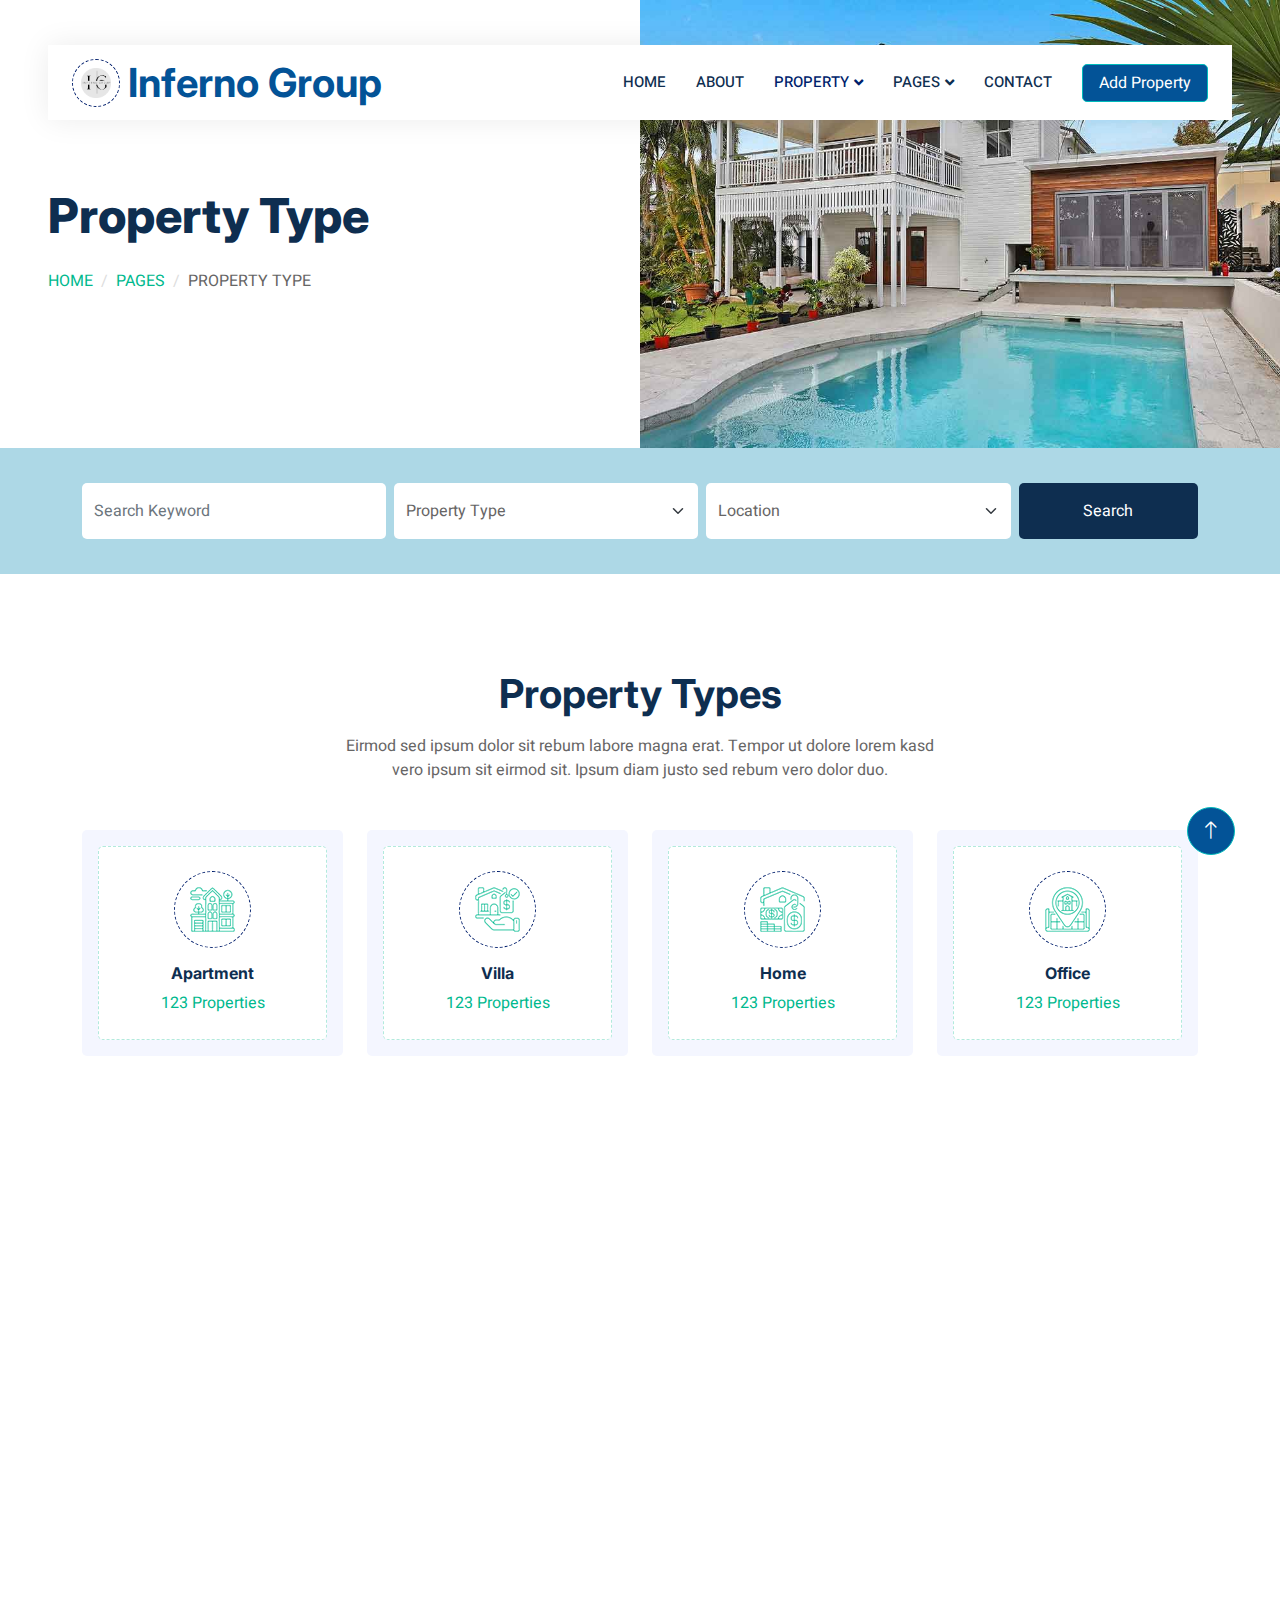
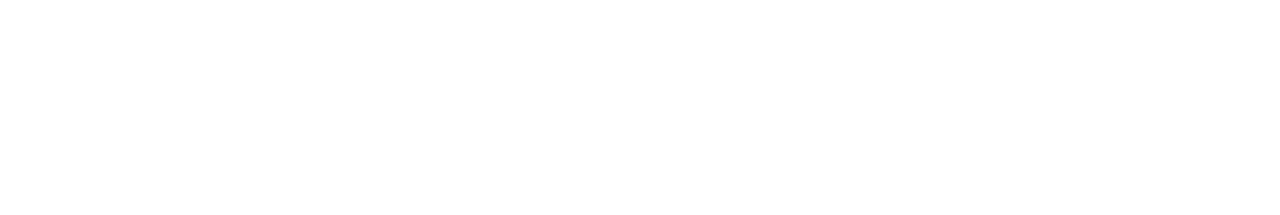
<file: property-type.html>
<!DOCTYPE html>
<html lang="en">

<head>
    <meta charset="utf-8">
    <title>Inferno Group </title>
    <meta content="width=device-width, initial-scale=1.0" name="viewport">
    <meta content="" name="keywords">
    <meta content="" name="description">

    <!-- Favicon -->
    <link href="img/favicon.ico" rel="icon">

    <!-- Google Web Fonts -->
    <link rel="preconnect" href="https://fonts.googleapis.com">
    <link rel="preconnect" href="https://fonts.gstatic.com" crossorigin>
    <link href="https://fonts.googleapis.com/css2?family=Heebo:wght@400;500;600&family=Inter:wght@700;800&display=swap" rel="stylesheet">
    
    <!-- Icon Font Stylesheet -->
    <link href="https://cdnjs.cloudflare.com/ajax/libs/font-awesome/5.10.0/css/all.min.css" rel="stylesheet">
    <link href="https://cdn.jsdelivr.net/npm/bootstrap-icons@1.4.1/font/bootstrap-icons.css" rel="stylesheet">

    <!-- Libraries Stylesheet -->
    <link href="lib/animate/animate.min.css" rel="stylesheet">
    <link href="lib/owlcarousel/assets/owl.carousel.min.css" rel="stylesheet">

    <!-- Customized Bootstrap Stylesheet -->
    <link href="css/bootstrap.min.css" rel="stylesheet">

    <!-- Template Stylesheet -->
    <link href="css/style.css" rel="stylesheet">
</head>

<body>
    <div class="container-xxl bg-white p-0">
        <!-- Spinner Start -->
        <div id="spinner" class="show bg-white position-fixed translate-middle w-100 vh-100 top-50 start-50 d-flex align-items-center justify-content-center">
            <div class="spinner-border text-primary" style="width: 3rem; height: 3rem;" role="status">
                <span class="sr-only">Loading...</span>
            </div>
        </div>
        <!-- Spinner End -->


        <!-- Navbar Start -->
        <div class="container-fluid nav-bar bg-transparent">
            <nav class="navbar navbar-expand-lg bg-white navbar-light py-0 px-4">
                <a href="index.html" class="navbar-brand d-flex align-items-center text-center">
                    <div class="icon p-2 me-2">
                        <img class="img-fluid" src="img/icon-deal.png" alt="Icon" style="width: 30px; height: 30px;">
                    </div>
                    <h1 class="m-0 text-primary">Inferno Group </h1>
                </a>
                <button type="button" class="navbar-toggler" data-bs-toggle="collapse" data-bs-target="#navbarCollapse">
                    <span class="navbar-toggler-icon"></span>
                </button>
                <div class="collapse navbar-collapse" id="navbarCollapse">
                    <div class="navbar-nav ms-auto">
                        <a href="index.html" class="nav-item nav-link">Home</a>
                        <a href="about.html" class="nav-item nav-link">About</a>
                        <div class="nav-item dropdown">
                            <a href="#" class="nav-link dropdown-toggle active" data-bs-toggle="dropdown">Property</a>
                            <div class="dropdown-menu rounded-0 m-0">
                                <a href="" class="dropdown-item">Property List</a>
                                <a href="" class="dropdown-item active">Property Type</a>
                                <a href="" class="dropdown-item">Property Agent</a>
                            </div>
                        </div>
                        <div class="nav-item dropdown">
                            <a href="#" class="nav-link dropdown-toggle" data-bs-toggle="dropdown">Pages</a>
                            <div class="dropdown-menu rounded-0 m-0">
                                <a href="testimonial.html" class="dropdown-item">Testimonial</a>
                                
                            </div>
                        </div>
                        <a href="contact.html" class="nav-item nav-link">Contact</a>
                    </div>
                    <a href="" class="btn btn-primary px-3 d-none d-lg-flex">Add Property</a>
                </div>
            </nav>
        </div>
        <!-- Navbar End -->


        <!-- Header Start -->
        <div class="container-fluid header bg-white p-0">
            <div class="row g-0 align-items-center flex-column-reverse flex-md-row">
                <div class="col-md-6 p-5 mt-lg-5">
                    <h1 class="display-5 animated fadeIn mb-4">Property Type</h1> 
                        <nav aria-label="breadcrumb animated fadeIn">
                        <ol class="breadcrumb text-uppercase">
                            <li class="breadcrumb-item"><a href="#">Home</a></li>
                            <li class="breadcrumb-item"><a href="#">Pages</a></li>
                            <li class="breadcrumb-item text-body active" aria-current="page">Property Type</li>
                        </ol>
                    </nav>
                </div>
                <div class="col-md-6 animated fadeIn">
                    <img class="img-fluid" src="img/header.jpg" alt="">
                </div>
            </div>
        </div>
        <!-- Header End -->


        <!-- Search Start -->
        <div class="container-fluid bg-primary mb-5 wow fadeIn" data-wow-delay="0.1s" style="padding: 35px;">
            <div class="container">
                <div class="row g-2">
                    <div class="col-md-10">
                        <div class="row g-2">
                            <div class="col-md-4">
                                <input type="text" class="form-control border-0 py-3" placeholder="Search Keyword">
                            </div>
                            <div class="col-md-4">
                                <select class="form-select border-0 py-3">
                                    <option selected>Property Type</option>
                                    <option value="1">Property Type 1</option>
                                    <option value="2">Property Type 2</option>
                                    <option value="3">Property Type 3</option>
                                </select>
                            </div>
                            <div class="col-md-4">
                                <select class="form-select border-0 py-3">
                                    <option selected>Location</option>
                                    <option value="1">Location 1</option>
                                    <option value="2">Location 2</option>
                                    <option value="3">Location 3</option>
                                </select>
                            </div>
                        </div>
                    </div>
                    <div class="col-md-2">
                        <button class="btn btn-dark border-0 w-100 py-3">Search</button>
                    </div>
                </div>
            </div>
        </div>
        <!-- Search End -->


        <!-- Category Start -->
        <div class="container-xxl py-5">
            <div class="container">
                <div class="text-center mx-auto mb-5 wow fadeInUp" data-wow-delay="0.1s" style="max-width: 600px;">
                    <h1 class="mb-3">Property Types</h1>
                    <p>Eirmod sed ipsum dolor sit rebum labore magna erat. Tempor ut dolore lorem kasd vero ipsum sit eirmod sit. Ipsum diam justo sed rebum vero dolor duo.</p>
                </div>
                <div class="row g-4">
                    <div class="col-lg-3 col-sm-6 wow fadeInUp" data-wow-delay="0.1s">
                        <a class="cat-item d-block bg-light text-center rounded p-3" href="">
                            <div class="rounded p-4">
                                <div class="icon mb-3">
                                    <img class="img-fluid" src="img/icon-apartment.png" alt="Icon">
                                </div>
                                <h6>Apartment</h6>
                                <span>123 Properties</span>
                            </div>
                        </a>
                    </div>
                    <div class="col-lg-3 col-sm-6 wow fadeInUp" data-wow-delay="0.3s">
                        <a class="cat-item d-block bg-light text-center rounded p-3" href="">
                            <div class="rounded p-4">
                                <div class="icon mb-3">
                                    <img class="img-fluid" src="img/icon-villa.png" alt="Icon">
                                </div>
                                <h6>Villa</h6>
                                <span>123 Properties</span>
                            </div>
                        </a>
                    </div>
                    <div class="col-lg-3 col-sm-6 wow fadeInUp" data-wow-delay="0.5s">
                        <a class="cat-item d-block bg-light text-center rounded p-3" href="">
                            <div class="rounded p-4">
                                <div class="icon mb-3">
                                    <img class="img-fluid" src="img/icon-house.png" alt="Icon">
                                </div>
                                <h6>Home</h6>
                                <span>123 Properties</span>
                            </div>
                        </a>
                    </div>
                    <div class="col-lg-3 col-sm-6 wow fadeInUp" data-wow-delay="0.7s">
                        <a class="cat-item d-block bg-light text-center rounded p-3" href="">
                            <div class="rounded p-4">
                                <div class="icon mb-3">
                                    <img class="img-fluid" src="img/icon-housing.png" alt="Icon">
                                </div>
                                <h6>Office</h6>
                                <span>123 Properties</span>
                            </div>
                        </a>
                    </div>
                    <div class="col-lg-3 col-sm-6 wow fadeInUp" data-wow-delay="0.1s">
                        <a class="cat-item d-block bg-light text-center rounded p-3" href="">
                            <div class="rounded p-4">
                                <div class="icon mb-3">
                                    <img class="img-fluid" src="img/icon-building.png" alt="Icon">
                                </div>
                                <h6>Building</h6>
                                <span>123 Properties</span>
                            </div>
                        </a>
                    </div>
                    <div class="col-lg-3 col-sm-6 wow fadeInUp" data-wow-delay="0.3s">
                        <a class="cat-item d-block bg-light text-center rounded p-3" href="">
                            <div class="rounded p-4">
                                <div class="icon mb-3">
                                    <img class="img-fluid" src="img/icon-neighborhood.png" alt="Icon">
                                </div>
                                <h6>Townhouse</h6>
                                <span>123 Properties</span>
                            </div>
                        </a>
                    </div>
                    <div class="col-lg-3 col-sm-6 wow fadeInUp" data-wow-delay="0.5s">
                        <a class="cat-item d-block bg-light text-center rounded p-3" href="">
                            <div class="rounded p-4">
                                <div class="icon mb-3">
                                    <img class="img-fluid" src="img/icon-condominium.png" alt="Icon">
                                </div>
                                <h6>Shop</h6>
                                <span>123 Properties</span>
                            </div>
                        </a>
                    </div>
                    <div class="col-lg-3 col-sm-6 wow fadeInUp" data-wow-delay="0.7s">
                        <a class="cat-item d-block bg-light text-center rounded p-3" href="">
                            <div class="rounded p-4">
                                <div class="icon mb-3">
                                    <img class="img-fluid" src="img/icon-luxury.png" alt="Icon">
                                </div>
                                <h6>Garage</h6>
                                <span>123 Properties</span>
                            </div>
                        </a>
                    </div>
                </div>
            </div>
        </div>
        <!-- Category End -->
        

        <!-- Footer Start -->
        <div class="container-fluid bg-dark text-white-50 footer pt-5 mt-5 wow fadeIn" data-wow-delay="0.1s">
            <div class="container py-5">
                <div class="row g-5">
                    <div class="col-lg-3 col-md-6">
                        <h5 class="text-white mb-4">Get In Touch</h5>
                        <p class="mb-2"><i class="fa fa-map-marker-alt me-3"></i>123 Street, New York, USA</p>
                        <p class="mb-2"><i class="fa fa-phone-alt me-3"></i>+012 345 67890</p>
                        <p class="mb-2"><i class="fa fa-envelope me-3"></i>info@example.com</p>
                        <div class="d-flex pt-2">
                            <a class="btn btn-outline-light btn-social" href=""><i class="fab fa-twitter"></i></a>
                            <a class="btn btn-outline-light btn-social" href=""><i class="fab fa-facebook-f"></i></a>
                            <a class="btn btn-outline-light btn-social" href=""><i class="fab fa-youtube"></i></a>
                            <a class="btn btn-outline-light btn-social" href=""><i class="fab fa-linkedin-in"></i></a>
                        </div>
                    </div>
                    <div class="col-lg-3 col-md-6">
                        <h5 class="text-white mb-4">Quick Links</h5>
                        <a class="btn btn-link text-white-50" href="">About Us</a>
                        <a class="btn btn-link text-white-50" href="">Contact Us</a>
                        <a class="btn btn-link text-white-50" href="">Our Services</a>
                        <a class="btn btn-link text-white-50" href="">Privacy Policy</a>
                        <a class="btn btn-link text-white-50" href="">Terms & Condition</a>
                    </div>
                    <div class="col-lg-3 col-md-6">
                        <h5 class="text-white mb-4">Photo Gallery</h5>
                        <div class="row g-2 pt-2">
                            <div class="col-4">
                                <img class="img-fluid rounded bg-light p-1" src="img/property-1.jpg" alt="">
                            </div>
                            <div class="col-4">
                                <img class="img-fluid rounded bg-light p-1" src="img/property-2.jpg" alt="">
                            </div>
                            <div class="col-4">
                                <img class="img-fluid rounded bg-light p-1" src="img/property-3.jpg" alt="">
                            </div>
                            <div class="col-4">
                                <img class="img-fluid rounded bg-light p-1" src="img/property-4.jpg" alt="">
                            </div>
                            <div class="col-4">
                                <img class="img-fluid rounded bg-light p-1" src="img/property-5.jpg" alt="">
                            </div>
                            <div class="col-4">
                                <img class="img-fluid rounded bg-light p-1" src="img/property-6.jpg" alt="">
                            </div>
                        </div>
                    </div>
                    <div class="col-lg-3 col-md-6">
                        <h5 class="text-white mb-4">Newsletter</h5>
                        <p>Dolor amet sit justo amet elitr clita ipsum elitr est.</p>
                        <div class="position-relative mx-auto" style="max-width: 400px;">
                            <input class="form-control bg-transparent w-100 py-3 ps-4 pe-5" type="text" placeholder="Your email">
                            <button type="button" class="btn btn-primary py-2 position-absolute top-0 end-0 mt-2 me-2">SignUp</button>
                        </div>
                    </div>
                </div>
            </div>
            <div class="container">
                <div class="copyright">
                    <div class="row">
                        <div class="col-md-6 text-center text-md-start mb-3 mb-md-0">
                            &copy; <a class="border-bottom" href="#">Your Site Name</a>, All Right Reserved. 
							
							<!--/*** This template is free as long as you keep the footer author’s credit link/attribution link/backlink. If you'd like to use the template without the footer author’s credit link/attribution link/backlink, you can purchase the Credit Removal License from "https://htmlcodex.com/credit-removal". Thank you for your support. ***/-->
							Designed By <a class="border-bottom" href="https://htmlcodex.com">HTML Codex</a>
                        </div>
                        <div class="col-md-6 text-center text-md-end">
                            <div class="footer-menu">
                                <a href="">Home</a>
                                <a href="">Cookies</a>
                                <a href="">Help</a>
                                <a href="">FQAs</a>
                            </div>
                        </div>
                    </div>
                </div>
            </div>
        </div>
        <!-- Footer End -->


        <!-- Back to Top -->
        <a href="#" class="btn btn-lg btn-primary btn-lg-square back-to-top"><i class="bi bi-arrow-up"></i></a>
    </div>

    <!-- JavaScript Libraries -->
    <script src="https://code.jquery.com/jquery-3.4.1.min.js"></script>
    <script src="https://cdn.jsdelivr.net/npm/bootstrap@5.0.0/dist/js/bootstrap.bundle.min.js"></script>
    <script src="lib/wow/wow.min.js"></script>
    <script src="lib/easing/easing.min.js"></script>
    <script src="lib/waypoints/waypoints.min.js"></script>
    <script src="lib/owlcarousel/owl.carousel.min.js"></script>

    <!-- Template Javascript -->
    <script src="js/main.js"></script>
</body>

</html>
</file>
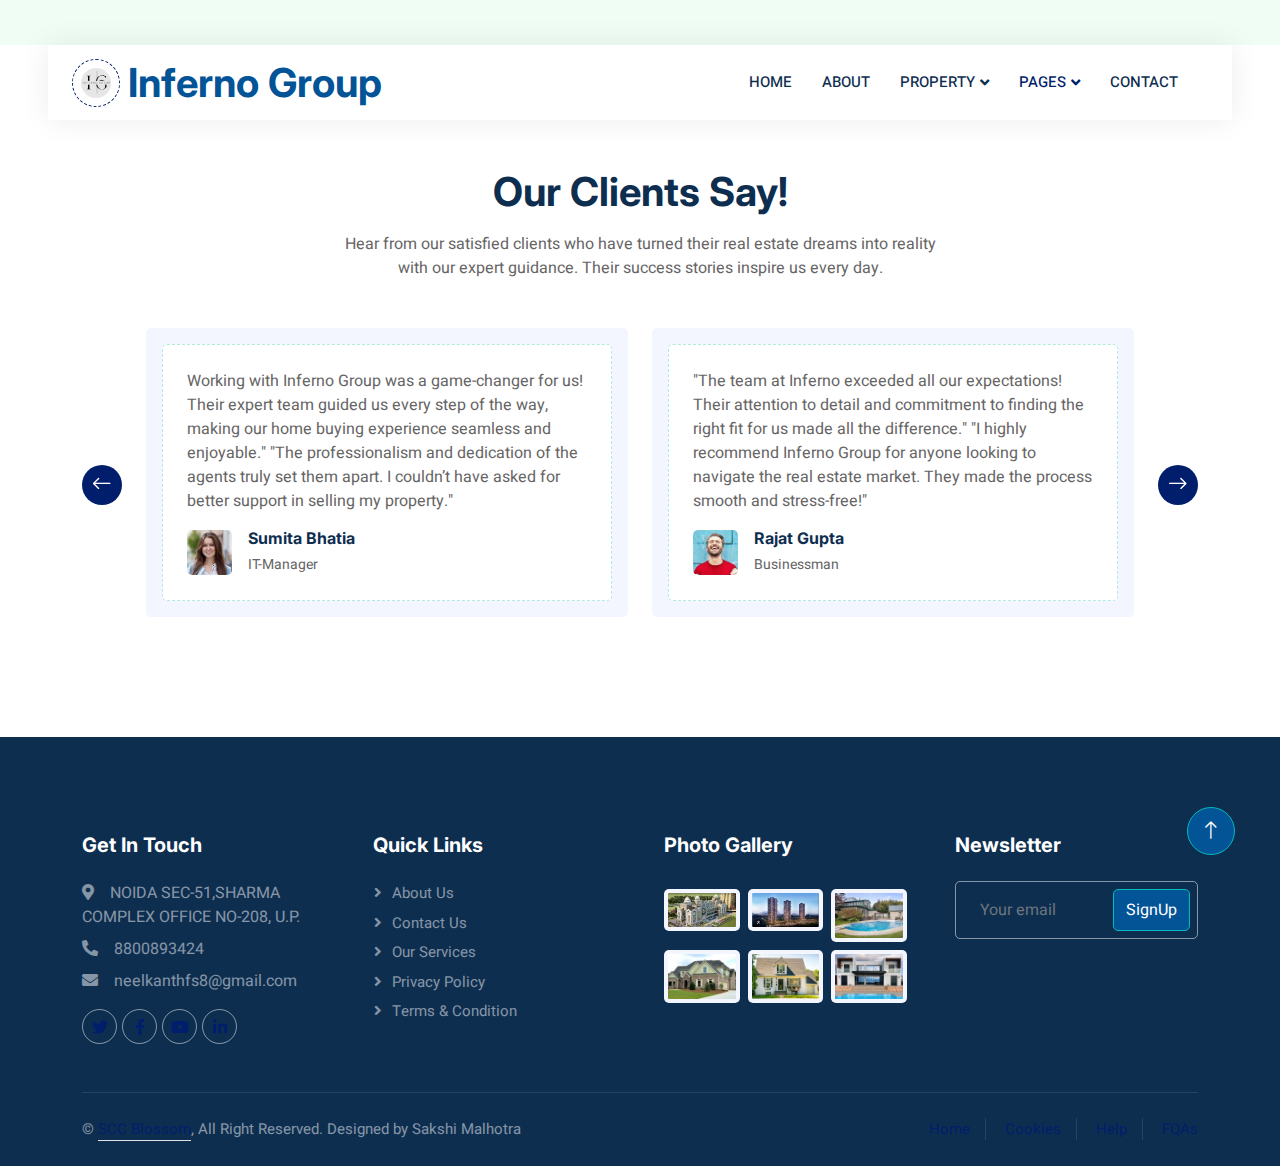
<file: testimonial.html>
<!DOCTYPE html>
<html lang="en">

<head>
    <meta charset="utf-8">
    <title>Inferno Group</title>
    <meta content="width=device-width, initial-scale=1.0" name="viewport">
    <meta content="" name="keywords">
    <meta content="" name="description">

    <!-- Favicon -->
    <link href="img/favicon.png" rel="icon/image">

    <!-- Google Web Fonts -->
    <link rel="preconnect" href="https://fonts.googleapis.com">
    <link rel="preconnect" href="https://fonts.gstatic.com" crossorigin>
    <link href="https://fonts.googleapis.com/css2?family=Heebo:wght@400;500;600&family=Inter:wght@700;800&display=swap" rel="stylesheet">
    
    <!-- Icon Font Stylesheet -->
    <link href="https://cdnjs.cloudflare.com/ajax/libs/font-awesome/5.10.0/css/all.min.css" rel="stylesheet">
    <link href="https://cdn.jsdelivr.net/npm/bootstrap-icons@1.4.1/font/bootstrap-icons.css" rel="stylesheet">

    <!-- Libraries Stylesheet -->
    <link href="lib/animate/animate.min.css" rel="stylesheet">
    <link href="lib/owlcarousel/assets/owl.carousel.min.css" rel="stylesheet">

    <!-- Customized Bootstrap Stylesheet -->
    <link href="css/bootstrap.min.css" rel="stylesheet">

    <!-- Template Stylesheet -->
    <link href="css/style.css" rel="stylesheet">
</head>

<body>
    <div class="container-xxl bg-white p-0">
        <!-- Spinner Start -->
        <div id="spinner" class="show bg-white position-fixed translate-middle w-100 vh-100 top-50 start-50 d-flex align-items-center justify-content-center">
            <div class="spinner-border text-primary" style="width: 3rem; height: 3rem;" role="status">
                <span class="sr-only">Loading...</span>
            </div>
        </div>
        <!-- Spinner End -->


        <!-- Navbar Start -->
        <div class="container-fluid nav-bar bg-transparent">
            <nav class="navbar navbar-expand-lg bg-white navbar-light py-0 px-4">
                <a href="index.html" class="navbar-brand d-flex align-items-center text-center">
                    <div class="icon p-2 me-2">
                        <img class="img-fluid" src="img/icon-deal.png" alt="Icon" style="width: 30px; height: 30px;">
                    </div>
                    <h1 class="m-0 text-primary">Inferno Group</h1>
                </a>
                <button type="button" class="navbar-toggler" data-bs-toggle="collapse" data-bs-target="#navbarCollapse">
                    <span class="navbar-toggler-icon"></span>
                </button>
                <div class="collapse navbar-collapse" id="navbarCollapse">
                    <div class="navbar-nav ms-auto">
                        <a href="index.html" class="nav-item nav-link">Home</a>
                        <a href="about.html" class="nav-item nav-link">About</a>
                        <div class="nav-item dropdown">
                            <a href="#" class="nav-link dropdown-toggle" data-bs-toggle="dropdown">Property</a>
                            <div class="dropdown-menu rounded-0 m-0">
                                <a href="" class="dropdown-item">Property List</a>
                                <a href="" class="dropdown-item">Property Type</a>
                                <a href="" class="dropdown-item">Property Agent</a>
                            </div>
                        </div>
                        <div class="nav-item dropdown">
                            <a href="#" class="nav-link dropdown-toggle active" data-bs-toggle="dropdown">Pages</a>
                            <div class="dropdown-menu rounded-0 m-0">
                                <a href="testimonial.html" class="dropdown-item active">Testimonial</a>
                                <!--<a href="404.html" class="dropdown-item">404 Error</a>-->
                            </div>
                        </div>
                        <a href="contact.html" class="nav-item nav-link">Contact</a>
                    </div>
                    
            </nav>
        </div>
        <!-- Navbar End -->


        <!-- Header Start -->
       
        <!-- Header End -->


      


        <!-- Testimonial Start -->
        <div class="container-xxl py-5">
            <div class="container">
                <div class="text-center mx-auto mb-5 wow fadeInUp" data-wow-delay="0.1s" style="max-width: 600px;">
                    <h1 class="mb-3">Our Clients Say!</h1>
                    <p>Hear from our satisfied clients who have turned their real estate dreams into reality with our expert guidance. Their success stories inspire us every day.</p>
                </div>
                <div class="owl-carousel testimonial-carousel wow fadeInUp" data-wow-delay="0.1s">
                    <div class="testimonial-item bg-light rounded p-3">
                        <div class="bg-white border rounded p-4">
                            <p>Working with Inferno Group was a game-changer for us! Their expert team guided us every step of the way, making our home buying experience seamless and enjoyable."
                                "The professionalism and dedication of the agents truly set them apart. I couldn’t have asked for better support in selling my property." </p>
                            <div class="d-flex align-items-center">
                                <img class="img-fluid flex-shrink-0 rounded" src="img/testimonial-1.jpg" style="width: 45px; height: 45px;">
                                <div class="ps-3">
                                    <h6 class="fw-bold mb-1">Sumita Bhatia</h6>
                                    <small>IT-Manager</small>
                                </div>
                            </div>
                        </div>
                    </div>
                    <div class="testimonial-item bg-light rounded p-3">
                        <div class="bg-white border rounded p-4">
                            <p>"The team at Inferno exceeded all our expectations! Their attention to detail and commitment to finding the right fit for us made all the difference."
                                "I highly recommend Inferno Group for anyone looking to navigate the real estate market. They made the process smooth and stress-free!"</p>
                            <div class="d-flex align-items-center">
                                <img class="img-fluid flex-shrink-0 rounded" src="img/testimonial-2.jpg" style="width: 45px; height: 45px;">
                                <div class="ps-3">
                                    <h6 class="fw-bold mb-1">Rajat Gupta</h6>
                                    <small>Businessman</small>
                                </div>
                            </div>
                        </div>
                    </div>
                    <div class="testimonial-item bg-light rounded p-3">
                        <div class="bg-white border rounded p-4">
                            <p>Working with Inferno Group has been an absolute pleasure! From our very first meeting, their team showed a genuine interest in understanding our needs. They guided us through every step of the home-buying process, ensuring we felt confident and informed. Thanks to their dedication, we found our dream home within our budget. Highly recommended!"

                                </p>
                            <div class="d-flex align-items-center">
                                <img class="img-fluid flex-shrink-0 rounded" src="img/testimonial-3.jpg" style="width: 45px; height: 45px;">
                                <div class="ps-3">
                                    <h6 class="fw-bold mb-1">— Rajesh & Anjali Verma</h6>
                                    <small>Entrepreneurs</small>
                                </div>
                            </div>
                        </div>
                    </div>
                </div>
            </div>
        </div>
        <!-- Testimonial End -->
        

        <!-- Footer Start -->
        <div class="container-fluid bg-dark text-white-50 footer pt-5 mt-5 wow fadeIn" data-wow-delay="0.1s">
            <div class="container py-5">
                <div class="row g-5">
                    <div class="col-lg-3 col-md-6">
                        <h5 class="text-white mb-4">Get In Touch</h5>
                        <p class="mb-2"><i class="fa fa-map-marker-alt me-3"></i>NOIDA SEC-51,SHARMA COMPLEX OFFICE NO-208, U.P.</p>
                        <p class="mb-2"><i class="fa fa-phone-alt me-3"></i>8800893424</p>
                        <p class="mb-2"><i class="fa fa-envelope me-3"></i>neelkanthfs8@gmail.com</p>
                        <div class="d-flex pt-2">
                            <a class="btn btn-outline-light btn-social" href=""><i class="fab fa-twitter"></i></a>
                            <a class="btn btn-outline-light btn-social" href=""><i class="fab fa-facebook-f"></i></a>
                            <a class="btn btn-outline-light btn-social" href=""><i class="fab fa-youtube"></i></a>
                            <a class="btn btn-outline-light btn-social" href=""><i class="fab fa-linkedin-in"></i></a>
                        </div>
                    </div>
                    <div class="col-lg-3 col-md-6">
                        <h5 class="text-white mb-4">Quick Links</h5>
                        <a class="btn btn-link text-white-50" href="">About Us</a>
                        <a class="btn btn-link text-white-50" href="">Contact Us</a>
                        <a class="btn btn-link text-white-50" href="">Our Services</a>
                        <a class="btn btn-link text-white-50" href="">Privacy Policy</a>
                        <a class="btn btn-link text-white-50" href="">Terms & Condition</a>
                    </div>
                    <div class="col-lg-3 col-md-6">
                        <h5 class="text-white mb-4">Photo Gallery</h5>
                        <div class="row g-2 pt-2">
                            <div class="col-4">
                                <img class="img-fluid rounded bg-light p-1" src="img/property-1.jpg" alt="">
                            </div>
                            <div class="col-4">
                                <img class="img-fluid rounded bg-light p-1" src="img/property-2.jpg" alt="">
                            </div>
                            <div class="col-4">
                                <img class="img-fluid rounded bg-light p-1" src="img/property-3.jpg" alt="">
                            </div>
                            <div class="col-4">
                                <img class="img-fluid rounded bg-light p-1" src="img/property-4.jpg" alt="">
                            </div>
                            <div class="col-4">
                                <img class="img-fluid rounded bg-light p-1" src="img/property-5.jpg" alt="">
                            </div>
                            <div class="col-4">
                                <img class="img-fluid rounded bg-light p-1" src="img/property-6.jpg" alt="">
                            </div>
                        </div>
                    </div>
                    <div class="col-lg-3 col-md-6">
                        <h5 class="text-white mb-4">Newsletter</h5>
                        <p></p>
                        <div class="position-relative mx-auto" style="max-width: 400px;">
                            <input class="form-control bg-transparent w-100 py-3 ps-4 pe-5" type="text" placeholder="Your email">
                            <button type="button" class="btn btn-primary py-2 position-absolute top-0 end-0 mt-2 me-2">SignUp</button>
                        </div>
                    </div>
                </div>
            </div>
            <div class="container">
                <div class="copyright">
                    <div class="row">
                        <div class="col-md-6 text-center text-md-start mb-3 mb-md-0">
                            &copy; <a class="border-bottom" href="#">SCC Blossom</a>, All Right Reserved. Designed by Sakshi Malhotra 
							
							<!--/*** This template is free as long as you keep the footer author’s credit link/attribution link/backlink. If you'd like to use the template without the footer author’s credit link/attribution link/backlink, you can purchase the Credit Removal License from "https://htmlcodex.com/credit-removal". Thank you for your support. ***/-->
							
                        </div>
                        <div class="col-md-6 text-center text-md-end">
                            <div class="footer-menu">
                                <a href="">Home</a>
                                <a href="">Cookies</a>
                                <a href="">Help</a>
                                <a href="">FQAs</a>
                            </div>
                        </div>
                    </div>
                </div>
            </div>
        </div>
        <!-- Footer End -->


        <!-- Back to Top -->
        <a href="#" class="btn btn-lg btn-primary btn-lg-square back-to-top"><i class="bi bi-arrow-up"></i></a>
    </div>

    <!-- JavaScript Libraries -->
    <script src="https://code.jquery.com/jquery-3.4.1.min.js"></script>
    <script src="https://cdn.jsdelivr.net/npm/bootstrap@5.0.0/dist/js/bootstrap.bundle.min.js"></script>
    <script src="lib/wow/wow.min.js"></script>
    <script src="lib/easing/easing.min.js"></script>
    <script src="lib/waypoints/waypoints.min.js"></script>
    <script src="lib/owlcarousel/owl.carousel.min.js"></script>

    <!-- Template Javascript -->
    <script src="js/main.js"></script>
</body>

</html>
</file>
<file: css/style.css>
/********** Template CSS **********/
:root {
    --primary: #001E6C;
    --secondary: #001E6C;
    --light: #001E6C;
    --dark: #0E2E50;
}

.back-to-top {
    position: fixed;
    display: none;
    right: 45px;
    bottom: 45px;
    z-index: 99;
}


/*** Spinner ***/
#spinner {
    opacity: 0;
    visibility: hidden;
    transition: opacity .5s ease-out, visibility 0s linear .5s;
    z-index: 99999;
}

#spinner.show {
    transition: opacity .5s ease-out, visibility 0s linear 0s;
    visibility: visible;
    opacity: 1;
}


/*** Button ***/
.btn {
    transition: .5s;
}

.btn.btn-primary,
.btn.btn-secondary {
    color: #FFFFFF;
}

.btn-square {
    width: 38px;
    height: 38px;
}

.btn-sm-square {
    width: 32px;
    height: 32px;
}

.btn-lg-square {
    width: 48px;
    height: 48px;
}

.btn-square,
.btn-sm-square,
.btn-lg-square {
    padding: 0;
    display: flex;
    align-items: center;
    justify-content: center;
    font-weight: normal;
    border-radius: 50px;
}


/*** Navbar ***/
.nav-bar {
    position: relative;
    margin-top: 45px;
    padding: 0 3rem;
    transition: .5s;
    z-index: 9999;
}

.nav-bar.sticky-top {
    position: sticky;
    padding: 0;
    z-index: 9999;
}

.navbar {
    box-shadow: 0 0 30px rgba(0, 0, 0, .08);
}

.navbar .dropdown-toggle::after {
    border: none;
    content: "\f107";
    font-family: "Font Awesome 5 Free";
    font-weight: 900;
    vertical-align: middle;
    margin-left: 5px;
    transition: .5s;
}

.navbar .dropdown-toggle[aria-expanded=true]::after {
    transform: rotate(-180deg);
}

.navbar-light .navbar-nav .nav-link {
    margin-right: 30px;
    padding: 25px 0;
    color: #FFFFFF;
    font-size: 15px;
    text-transform: uppercase;
    outline: none;
}

.navbar-light .navbar-nav .nav-link:hover,
.navbar-light .navbar-nav .nav-link.active {
    color: var(--primary);
}

@media (max-width: 991.98px) {
    .nav-bar {
        margin: 0;
        padding: 0;
    }

    .navbar-light .navbar-nav .nav-link  {
        margin-right: 0;
        padding: 10px 0;
    }

    .navbar-light .navbar-nav {
        border-top: 1px solid #EEEEEE;
    }
}

.navbar-light .navbar-brand {
    height: 75px;
}

.navbar-light .navbar-nav .nav-link {
    color: var(--dark);
    font-weight: 500;
}

@media (min-width: 992px) {
    .navbar .nav-item .dropdown-menu {
        display: block;
        top: 100%;
        margin-top: 0;
        transform: rotateX(-75deg);
        transform-origin: 0% 0%;
        opacity: 0;
        visibility: hidden;
        transition: .5s;
        
    }

    .navbar .nav-item:hover .dropdown-menu {
        transform: rotateX(0deg);
        visibility: visible;
        transition: .5s;
        opacity: 1;
    }
}


/*** Header ***/
@media (min-width: 992px) {
    .header {
        margin-top: -120px;
    }
}

.header-carousel .owl-nav {
    position: absolute;
    top: 50%;
    left: -25px;
    transform: translateY(-50%);
    display: flex;
    flex-direction: column;
}

.header-carousel .owl-nav .owl-prev,
.header-carousel .owl-nav .owl-next {
    margin: 7px 0;
    width: 50px;
    height: 50px;
    display: flex;
    align-items: center;
    justify-content: center;
    color: #FFFFFF;
    background: var(--primary);
    border-radius: 40px;
    font-size: 20px;
    transition: .5s;
}

.header-carousel .owl-nav .owl-prev:hover,
.header-carousel .owl-nav .owl-next:hover {
    background: var(--dark);
}

@media (max-width: 768px) {
    .header-carousel .owl-nav {
        left: 25px;
    }
}

.breadcrumb-item + .breadcrumb-item::before {
    color: #DDDDDD;
}


/*** Icon ***/
.icon {
    padding: 15px;
    display: inline-flex;
    align-items: center;
    justify-content: center;
    background: #FFFFFF !important;
    border-radius: 50px;
    border: 1px dashed var(--primary) !important;
}


/*** About ***/
.about-img img {
    position: relative;
    z-index: 2;
}

.about-img::before {
    position: absolute;
    content: "";
    top: 0;
    left: -50%;
    width: 100%;
    height: 100%;
    background: var(--primary);
    transform: skew(20deg);
    z-index: 1;
}


/*** Category ***/
.cat-item div {
    background: #FFFFFF;
    border: 1px dashed rgba(0, 185, 142, .3);
    transition: .5s;
}

.cat-item:hover div {
    background: var(--primary);
    border-color: transparent;
}

.cat-item div * {
    transition: .5s;
}

.cat-item:hover div * {
    color: #FFFFFF !important;
}


/*** Property List ***/
.nav-pills .nav-item .btn {
    color: #FFFFFF;
}

.nav-pills .nav-item .btn:hover,
.nav-pills .nav-item .btn.active {
    color: #FFFFFF;
}

.property-item {
    box-shadow: 0 0 30px rgba(0, 0, 0, .08);
}

.property-item img {
    transition: .5s;
}

.property-item:hover img {
    transform: scale(1.1);
}

.property-item .border-top {
    border-top: 1px dashed rgba(0, 185, 142, .3) !important;
}

.property-item .border-end {
    border-right: 1px dashed rgba(0, 185, 142, .3) !important;
}


/*** Team ***/
.team-item {
    box-shadow: 0 0 30px rgba(0, 0, 0, .08);
    transition: .5s;
}

.team-item .btn {
    color: var(--primary);
    background: #FFFFFF;
    box-shadow: 0 0 30px rgba(0, 0, 0, .15);
}

.team-item .btn:hover {
    color: #FFFFFF;
    background: var(--primary);
}

.team-item:hover {
    border-color: var(--secondary) !important;
}

.team-item:hover .bg-primary {
    background: var(--secondary) !important;
}

.team-item:hover .bg-primary i {
    color: var(--secondary) !important;
}


/*** Testimonial ***/
.testimonial-carousel {
    padding-left: 1.5rem;
    padding-right: 1.5rem;
}

@media (min-width: 576px) {
    .testimonial-carousel {
        padding-left: 4rem;
        padding-right: 4rem;
    }
}

.testimonial-carousel .testimonial-item .border {
    border: 1px dashed rgba(0, 185, 142, .3) !important;
}

.testimonial-carousel .owl-nav {
    position: absolute;
    width: 100%;
    height: 40px;
    top: calc(50% - 20px);
    left: 0;
    display: flex;
    justify-content: space-between;
    z-index: 1;
}

.testimonial-carousel .owl-nav .owl-prev,
.testimonial-carousel .owl-nav .owl-next {
    position: relative;
    width: 40px;
    height: 40px;
    display: flex;
    align-items: center;
    justify-content: center;
    color: #FFFFFF;
    background: var(--primary);
    border-radius: 40px;
    font-size: 20px;
    transition: .5s;
}

.testimonial-carousel .owl-nav .owl-prev:hover,
.testimonial-carousel .owl-nav .owl-next:hover {
    background: var(--dark);
}


/*** Footer ***/
.footer .btn.btn-social {
    margin-right: 5px;
    width: 35px;
    height: 35px;
    display: flex;
    align-items: center;
    justify-content: center;
    color: var(--light);
    border: 1px solid rgba(255,255,255,0.5);
    border-radius: 35px;
    transition: .3s;
}

.footer .btn.btn-social:hover {
    color: var(--primary);
    border-color: var(--light);
}

.footer .btn.btn-link {
    display: block;
    margin-bottom: 5px;
    padding: 0;
    text-align: left;
    font-size: 15px;
    font-weight: normal;
    text-transform: capitalize;
    transition: .3s;
}

.footer .btn.btn-link::before {
    position: relative;
    content: "\f105";
    font-family: "Font Awesome 5 Free";
    font-weight: 900;
    margin-right: 10px;
}

.footer .btn.btn-link:hover {
    letter-spacing: 1px;
    box-shadow: none;
}

.footer .form-control {
    border-color: rgba(255,255,255,0.5);
}

.footer .copyright {
    padding: 25px 0;
    font-size: 15px;
    border-top: 1px solid rgba(256, 256, 256, .1);
}

.footer .copyright a {
    color: var(--light);
}

.footer .footer-menu a {
    margin-right: 15px;
    padding-right: 15px;
    border-right: 1px solid rgba(255, 255, 255, .1);
}

.footer .footer-menu a:last-child {
    margin-right: 0;
    padding-right: 0;
    border-right: none;
}
</file>
